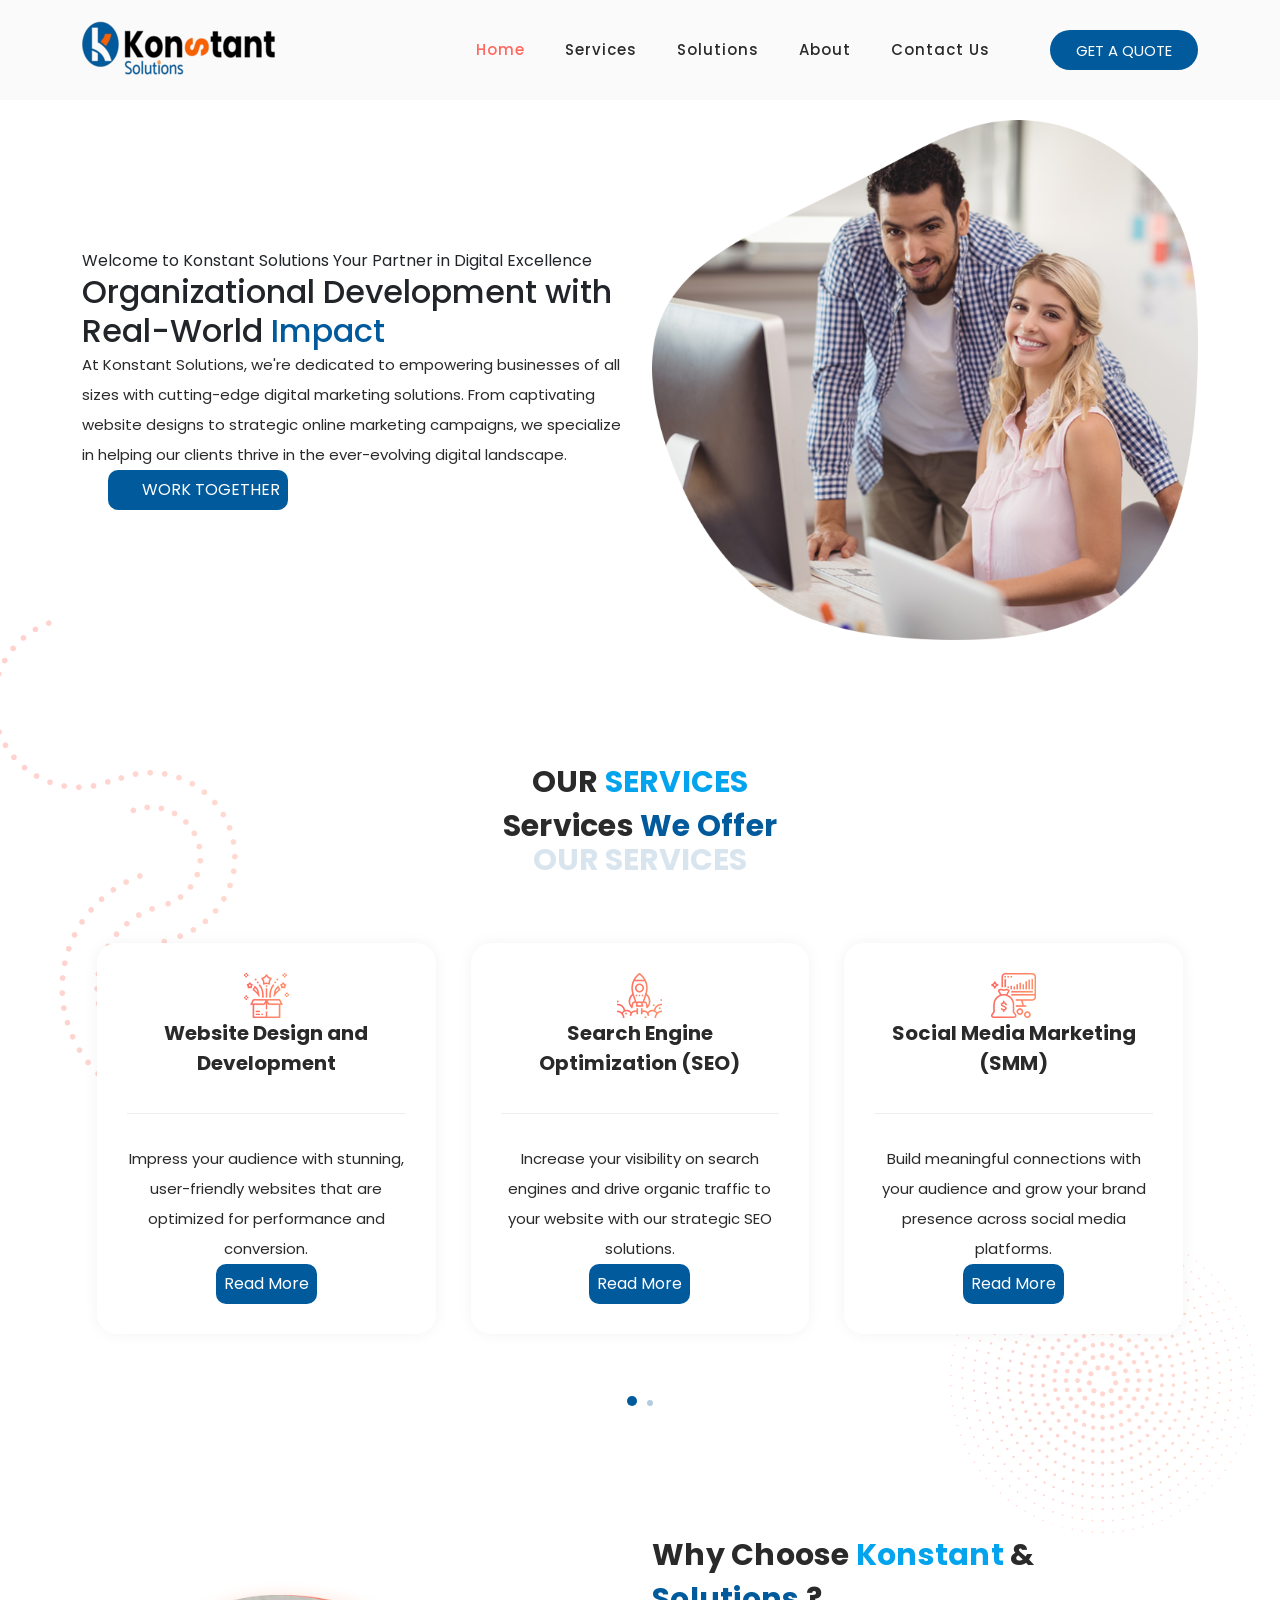
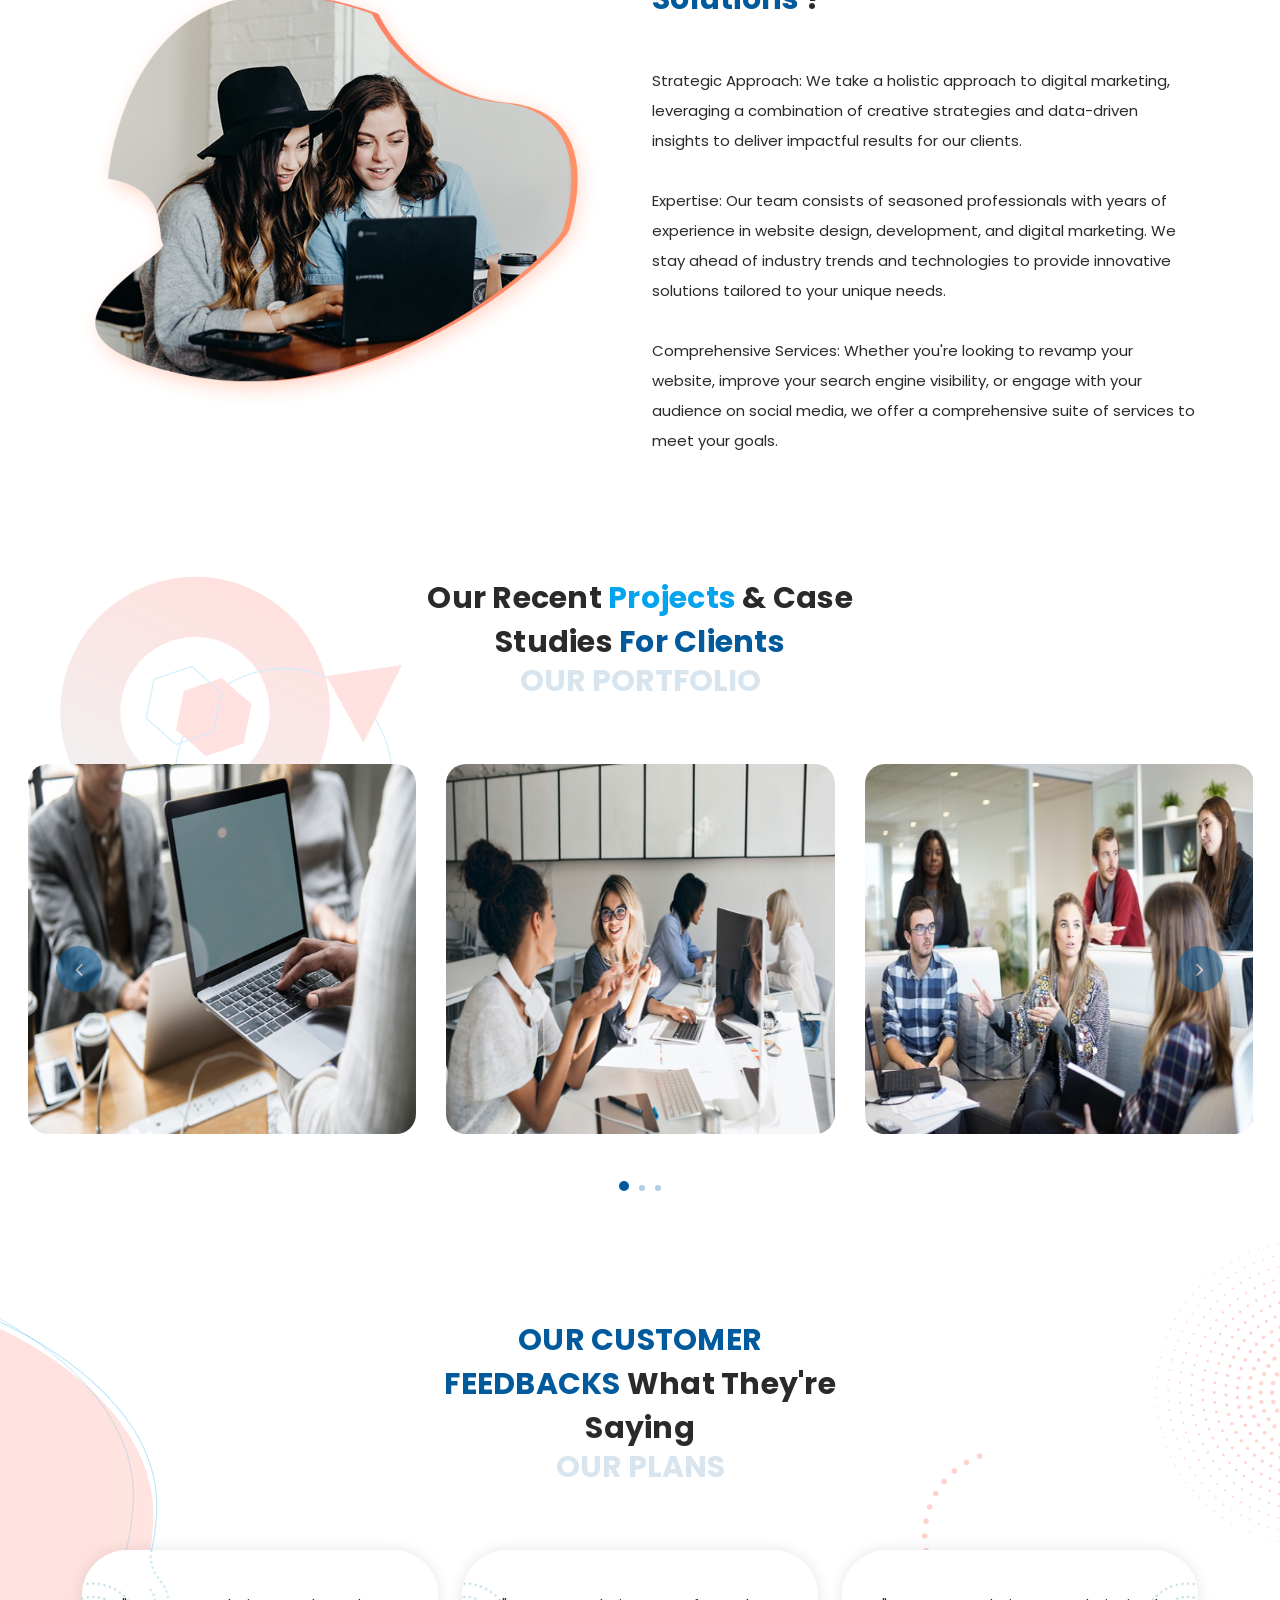
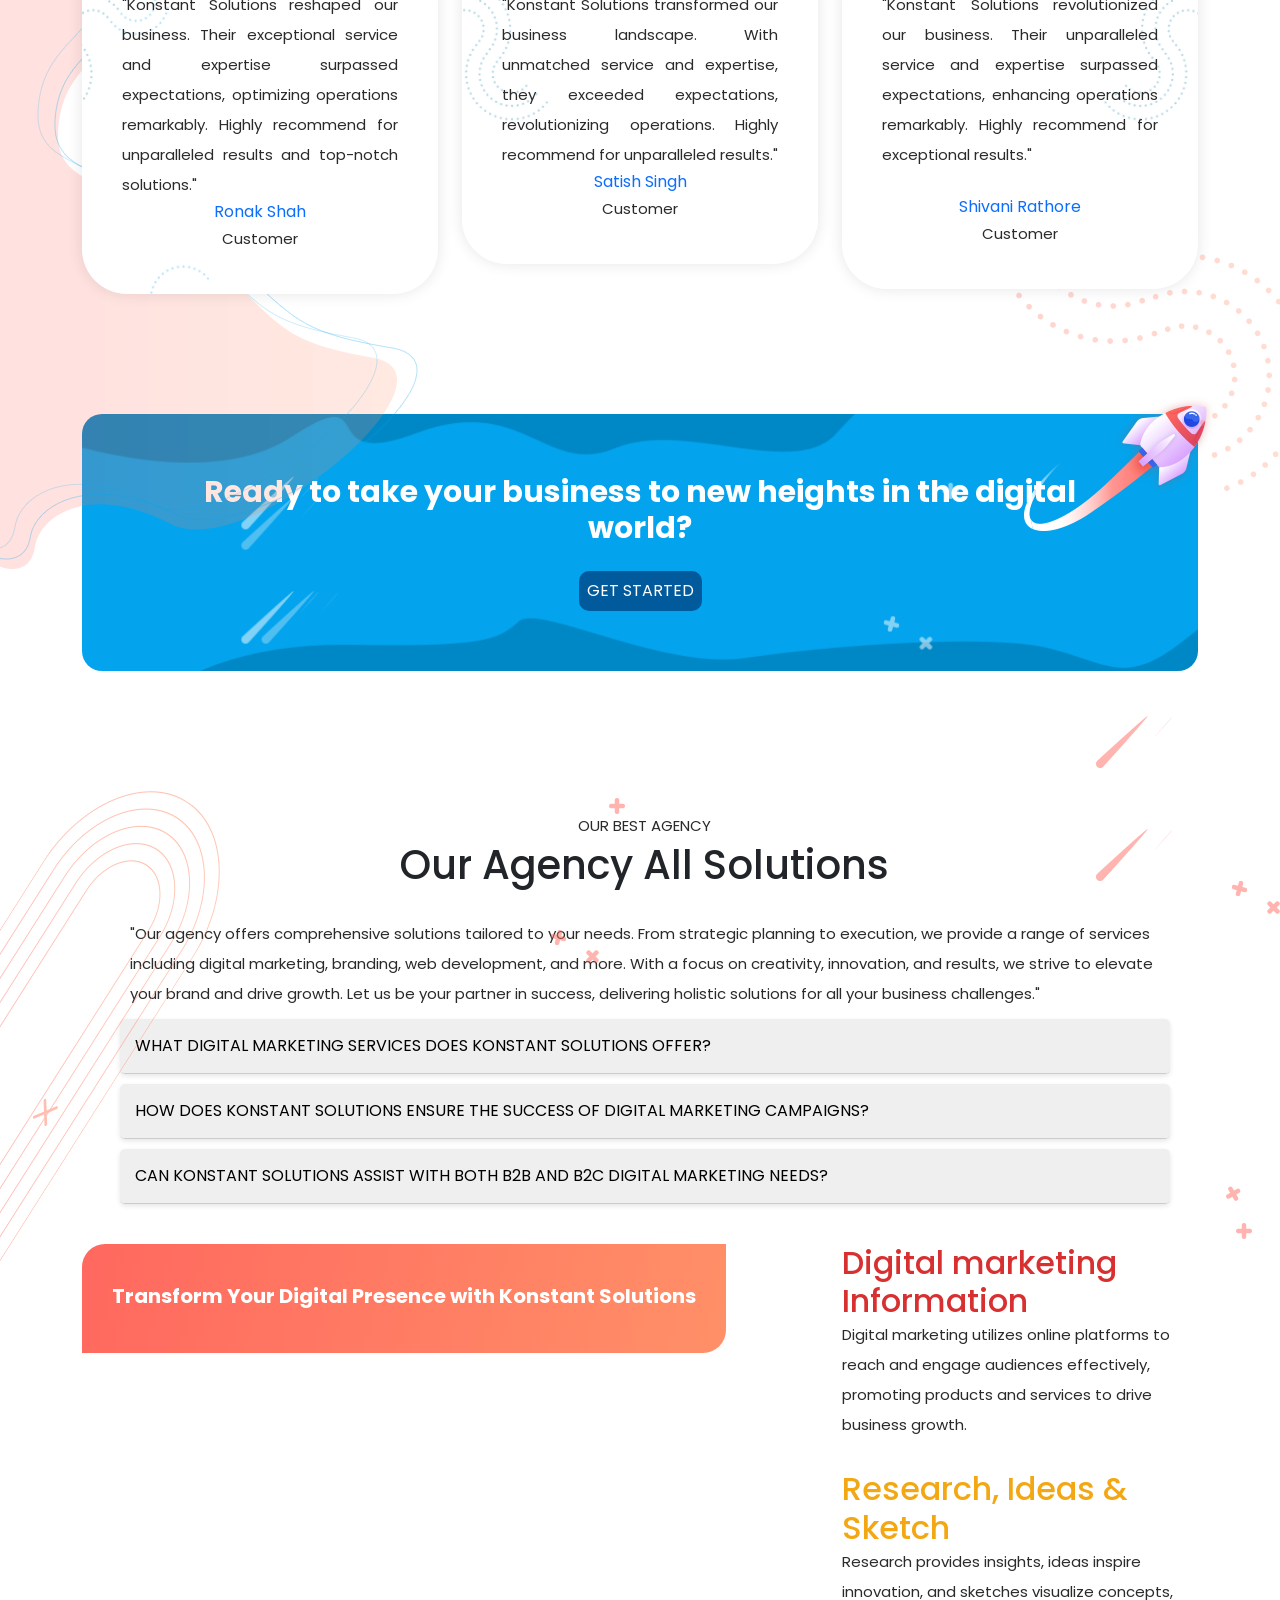
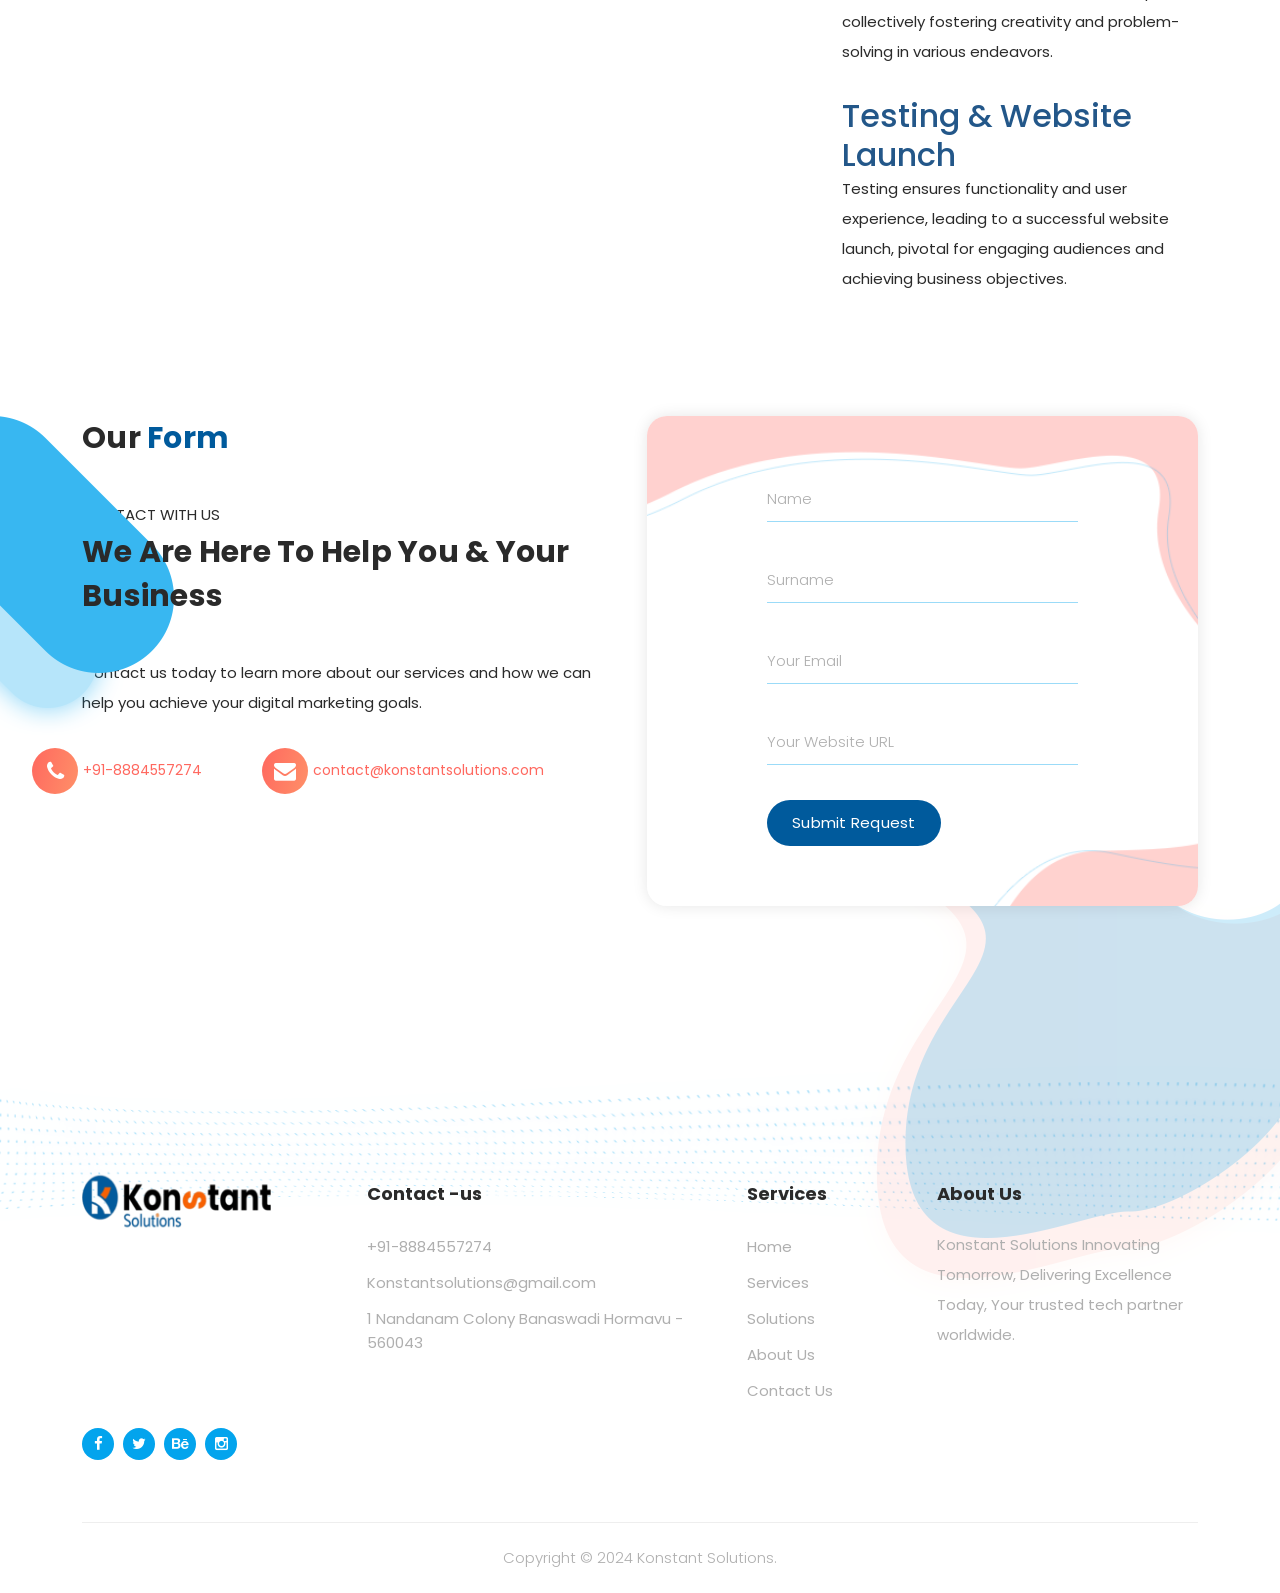
<file: index.html>
<!DOCTYPE html>
<html lang="en">


<meta http-equiv="content-type" content="text/html;charset=utf-8" />

<head>

  <meta charset="UTF-8">
  <meta name="viewport" content="width=device-width, initial-scale=1, shrink-to-fit=no">
  <meta name="author" content="">
  <link rel="preconnect" href="https://fonts.gstatic.com/">
  <link
    href="https://fonts.googleapis.com/css2?family=Poppins:wght@100;200;300;400;500;600;700;800;900&amp;display=swap"
    rel="stylesheet">

  <title>Konstant Solutions</title>
  <meta name="description"
    content="At Konstant Solutions, we empower businesses with cutting-edge digital marketing solutions. Specializing in captivating website designs and strategic online marketing campaigns, we help clients thrive in the digital landscape." />
  <meta name="keywords"
    content="Konstant Solutions, digital marketing, website designs, online marketing campaigns, business empowerment, digital landscape, marketing solutions, strategic marketing, captivating designs" />

    <link rel="icon" type="image/x-icon" href="images/main/favicon.png">
  <!-- Bootstrap core CSS -->
  <link href="vendor/bootstrap/css/bootstrap.min.css" rel="stylesheet">


  <!-- Additional CSS Files -->
  <link rel="stylesheet" href="assets/css/fontawesome.css">
  <link rel="stylesheet" href="assets/css/templatemo-onix-digital.css">
  <link rel="stylesheet" href="assets/css/animated.css">
  <link rel="stylesheet" href="assets/css/owl.css">

</head>

<body>

  <!-- ***** Preloader Start ***** -->
  <div id="js-preloader" class="js-preloader">
    <div class="preloader-inner">
      <span class="dot"></span>
      <div class="dots">
        <span></span>
        <span></span>
        <span></span>
      </div>
    </div>
  </div>
  <!-- ***** Preloader End ***** -->

  <!-- ***** Header Area Start ***** -->
  <header class="header-area header-sticky wow slideInDown" data-wow-duration="0.75s" data-wow-delay="0s">
    <div class="container">
      <div class="row">
        <div class="col-12">
          <nav class="main-nav">
            <!-- ***** Logo Start ***** -->
            <a href="index.html" class="logo">
              <img src="images/main/logo1.png">
            </a>
            <!-- ***** Logo End ***** -->
            <!-- ***** Menu Start ***** -->
            <ul class="nav">
              <li class="scroll-to-section"><a href="index.html" class="active">Home</a></li>
              <li class="scroll-to-section"><a href="servies.html">Services</a></li>
              <li class="scroll-to-section"><a href="soluction.html">Solutions</a></li>
              <li class="scroll-to-section"><a href="about.html">About</a></li>

              <li class="scroll-to-section"><a href="contact.html">Contact Us</a></li>
              <li class="scroll-to-section">
                <div class="main-red-button-hover"><a href="#main-index">  <button id="openModalBtn" class="MODEL">GET A QUOTE</button></a></div>
              </li>
            </ul>
            <a class='menu-trigger'>
              <span>Menu</span>
            </a>
            <!-- ***** Menu End ***** -->
          </nav>
        </div>
      </div>
    </div>
  </header>
  <!-- ***** Header Area End ***** -->

  <section class="banner" style="margin-top: 120px;" id="main-index">
    <!-- <button id="openModalBtn">Open Modal</button> -->

    <div id="myModal" class="modal">
        <div class="modal-content">
            <span class="close">&times;</span>
           <div class="container">
            <div class="row">
              <div class="col-lg-6"><img src="images/main/model-images.jpg" alt=""></div>
              <div class="col-lg-6">
                <form>
                  <div class="form-row">
                  <h2 style="font-weight: bold;">
                    Get in Touch with Us</h2>
                    <p style="font-weight: bold;">Have a question? Need assistance? We're here to help! Fill out the form below, and we'll get back to you shortly.</p>
                  </div>
                  <div class="form-group">
                      <!-- <label for="inputEmail">Email</label> -->
                      <input type="name" class="form-control" id="inputEmail" placeholder="Name">
                  </div>
                  <div class="form-group mt-4">
                    <!-- <label for="inputEmail">Email</label> -->
                    <input type="email" class="form-control" id="inputEmail" placeholder="Email">
                </div>
                  <div class="form-group mt-4">
                      <input type="number" class="form-control" id="inputAddress" placeholder="Whatsapp Number">
                  </div>
                  <div class="form-row">
             
                  </div>
                  <button type="submit" class="btn btn-primary mt-5">Get Updates</button>
              </form>
              </div>
            </div>
           </div>
        </div>
    </div>

    <div class="container">
      <div class="row align-items-center">
        <div class="col-md-6 order-1 order-md-0">
          <div class="content-box">
            <span class="tagline">Welcome to Konstant Solutions Your Partner in Digital Excellence</span>
            <h2>Organizational Development with Real-World <span style="color: #005a9c;">Impact</span></h2>
            <p>At Konstant Solutions, we're dedicated to empowering businesses of all sizes with cutting-edge digital
              marketing solutions. From captivating website designs to strategic online marketing campaigns, we
              specialize in helping our clients thrive in the ever-evolving digital landscape.</p>
            <a href="#" class="btn btn-default"><button class="work"><a href="about.html" style="color: white;">WORK TOGETHER</a></button>
            </a>
          </div>
        </div>
        <div class="col-md-6 order-0 order-md-1">
          <figure class="ban-img">
            <img src="images/ban-1.png" alt="">
          </figure>
        </div>
      </div>
    </div>
  </section>
  <div id="services" class="our-services section">
    <div class="services-right-dec">
      <img src="assets/images/services-right-dec.png" alt="">
    </div>
    <div class="container">
      <div class="services-left-dec">
        <img src="assets/images/services-left-dec.png" alt="">
      </div>
      <div class="row">
        <div class="col-lg-6 offset-lg-3">
          <div class="section-heading">
            <h2>OUR <em> SERVICES</em> <br> Services <span> We Offer
              </span></h2>
            <span>Our Services</span>
          </div>
        </div>
      </div>
      <div class="row">
        <div class="col-lg-12">
          <div class="owl-carousel owl-services">
            <div class="item">
              <div class="icon"><img src="assets/images/service-icon-01.png" alt=""></div>
              <h4>Website Design and Development</h4>

              <p>Impress your audience with stunning, user-friendly websites that are optimized for performance and
                conversion.</p>
              <button class="work"><a href="servies.html" style="color: white;">Read More</a></button>
            </div>
            <div class="item">
              <div class="icon"><img src="assets/images/service-icon-02.png" alt=""></div>
              <h4>Search Engine Optimization (SEO)</h4>

              <p>Increase your visibility on search engines and drive organic traffic to your website with our strategic
                SEO solutions.</p>
              <button class="work"><a href="servies.html" style="color: white;">Read More</a></button>
            </div>
            <div class="item">
              <div class="icon"><img src="assets/images/service-icon-03.png" alt=""></div>
              <h4>Social Media Marketing (SMM)</h4>

              <p>Build meaningful connections with your audience and grow your brand presence across social media
                platforms.</p>
              <button class="work"><a href="servies.html" style="color: white;">Read More</a></button>
            </div>
            <div class="item">
              <div class="icon"><img src="assets/images/service-icon-04.png" alt=""></div>
              <h4>Pay-Per-Click Advertising (PPC)</h4>

              <p>Reach your target audience with precision-targeted ads that drive traffic and conversions. <br> <span
                  class="con">conversions</span></p>
              <button class="work"><a href="servies.html" style="color: white;">Read More</a></button>
            </div>
            <div class="item">
              <div class="icon"><img src="assets/images/service-icon-01.png" alt=""></div>
              <h4>Content <br> Marketing</h4>

              <p>Engage your audience and establish your brand as an industry leader with compelling, relevant content.
                <br><span class="con">content</span>
              </p>
              <button class="work"><a href="servies.html" style="color: white;">Read More</a></button>
            </div>
          </div>
        </div>
      </div>
    </div>
  </div>

  <div id="about" class="about-us section">
    <div class="container">
      <div class="row">
        <div class="col-lg-6 align-self-center">
          <div class="left-image">
            <!-- <img src="images/main/imgs-01.png" alt="Two Girls working together"> -->
            <img src="assets/images/about-left-image.png" alt="Two Girls working together">
          </div>
        </div>
        <div class="col-lg-6">
          <div class="section-heading">
            <h2>Why Choose <em>Konstant</em> &amp; <span>Solutions</span> ?</h2>
            <p>
              Strategic Approach: We take a holistic approach to digital marketing, leveraging a combination of creative
              strategies and data-driven insights to deliver impactful results for our clients.
              <br><br>
              Expertise: Our team consists of seasoned professionals with years of experience in website design,
              development, and digital marketing. We stay ahead of industry trends and technologies to provide
              innovative solutions tailored to your unique needs.
              <br><br>
              Comprehensive Services: Whether you're looking to revamp your website, improve your search engine
              visibility, or engage with your audience on social media, we offer a comprehensive suite of services to
              meet your goals.
            </p>

          </div>
        </div>
      </div>
    </div>
  </div>

  <div id="portfolio" class="our-portfolio section">
    <div class="portfolio-left-dec">
      <img src="assets/images/portfolio-left-dec.png" alt="">
    </div>
    <div class="container">
      <div class="row">
        <div class="col-lg-6 offset-lg-3">
          <div class="section-heading">
            <h2>Our Recent <em>Projects</em> &amp; Case Studies <span>for Clients</span></h2>
            <span>Our Portfolio</span>
          </div>
        </div>
      </div>
    </div>
    <div class="container-fluid">
      <div class="row">
        <div class="col-lg-12">
          <div class="owl-carousel owl-portfolio">
         
            <div class="item">
              <div class="thumb">
                <div>
                <img src="images/main/ind11.jpg" alt="">
                </div>
                <div class="hover-effect">
                  <div class="inner-content">
                    <a rel="sponsored" href="https://templatemo.com/tm-562-space-dynamic" target="_parent">
                      <h4>Search Engine Optimisation</h4>
                    </a>
                    <span>Seo Agency</span>
                  </div>
                </div>
              </div>
            </div>
            <div class="item">
              <div class="thumb">
                <div >
                <img src="images/main/ind22.jpg" alt="">
                </div>
                <div class="hover-effect">
                  <div class="inner-content">
                    <a href="#">
                      <h4>Web Design & Development</h4>
                    </a>
                    <span>Design/Development </span>
                  </div>
                </div>
              </div>
            </div>
            <div class="item">
              <div class="thumb">
                <div>
                <img src="images/main/ind33.jpg" alt="">
                </div>
                <div class="hover-effect">
                  <div class="inner-content">
                    <a href="#">
                      <h4>Digital Marketing </h4>
                    </a>
                    <span>Online Marketing</span>
                  </div>
                </div>
              </div>
            </div>
            <div class="item">
              <div class="thumb">
              <div>
                <img src="images/main/ind44.jpg" alt="">
              </div>
                <div class="hover-effect">
                  <div class="inner-content">
                    <a href="#">
                      <h4>
                        Social Media
                       Advertising</h4>
                    </a>
                    <span> Marketing</span>
                  </div>
                </div>
              </div>
            </div>
            <div class="item">
              <div class="thumb">
                <div>
                <img src="images/main/ind11.jpg" alt="">
                </div>
                <div class="hover-effect">
                  <div class="inner-content">
                    <a rel="sponsored" href="https://templatemo.com/tm-562-space-dynamic" target="_parent">
                      <h4>Search Engine Optimisation</h4>
                    </a>
                    <span>Seo Agency</span>
                  </div>
                </div>
              </div>
            </div>
            <div class="item">
              <div class="thumb">
                <div>
                <img src="images/main/ind22.jpg" alt="">
                </div>
                <div class="hover-effect">
                  <div class="inner-content">
                    <a href="#">
                      <h4>Web Design & Development</h4>
                    </a>
                    <span>Design/Development </span>
                  </div>
                </div>
              </div>
            </div>
            <div class="item">
              <div class="thumb">
                <div>
                <img src="images/main/ind33.jpg" alt="">
                </div>
                <div class="hover-effect">
                  <div class="inner-content">
                    <a href="#">
                      <h4>Digital Marketing </h4>
                    </a>
                    <span>Online Marketing</span>
                  </div>
                </div>
              </div>
            </div>
            <div class="item">
              <div class="thumb">
              <div>
                <img src="images/main/ind44.jpg" alt="">
              </div>
                <div class="hover-effect">
                  <div class="inner-content">
                    <a href="#">
                      <h4>
                        Social Media
                       Advertising</h4>
                    </a>
                    <span> Marketing</span>
                  </div>
                </div>
              </div>
            </div>
          </div>
        </div>
      </div>
    </div>
  </div>

  <div id="pricing" class="pricing-tables">
    <div class="tables-left-dec">
      <img src="assets/images/tables-left-dec.png" alt="">
    </div>
    <div class="tables-right-dec">
      <img src="assets/images/tables-right-dec.png" alt="">
    </div>
    <div class="container">
      <div class="row">
        <div class="col-lg-6 offset-lg-3">
          <div class="section-heading">
            <h2><span>OUR CUSTOMER FEEDBACKS </span> What They're Saying </h2>
            <span>Our Plans</span>
          </div>
        </div>
      </div>
      <div class="row">
        <div class="col-lg-4">
          <div class="item first-item">

            <p class="tesi">
              "Konstant Solutions reshaped our business. Their exceptional service and expertise surpassed expectations,
              optimizing operations remarkably. Highly recommend for unparalleled results and top-notch solutions."
            </p>
            <div class="">
              <a href="#">Ronak Shah</a>
              <p>Customer</p>
            </div>
          </div>
        </div>
        <div class="col-lg-4">
          <div class="item second-item">
            <p class="tesi">"Konstant Solutions transformed our business landscape. With unmatched service and
              expertise, they exceeded expectations, revolutionizing operations. Highly recommend for unparalleled
              results."</p>

            <div class="">
              <a href="#">Satish Singh</a>
              <p>Customer</p>
            </div>
          </div>
        </div>
        <div class="col-lg-4">
          <div class="item third-item">
            <p class="tesi">"Konstant Solutions revolutionized our business. Their unparalleled service and expertise
              surpassed expectations, enhancing operations remarkably. Highly recommend for exceptional results."
              <br><span class="con">results</span>
            </p>

            <div class="">
              <a href="#">Shivani Rathore</a>
              <p>Customer</p>
            </div>
          </div>
        </div>
      </div>
    </div>
  </div>

  <div id="subscribe" class="subscribe">
    <div class="container">
      <div class="row">
        <div class="col-lg-12">
          <div class="inner-content">
            <div class="row">
              <div class="col-lg-10 offset-lg-1">
                <h2>Ready to take your business to new heights in the digital world?</h2>

                <div style="text-align: center; justify-content: center; align-items: center;">
                  <button type="submit" id="form-submit" class="main-button work"><a href="servies.html" style="color: white;">GET STARTED</a>
                  </button>

                </div>
              </div>
            </div>
          </div>
        </div>
      </div>
    </div>
  </div>

  <div id="video" class="our-videos section">
    <div class="faq-container">
      <p style="text-align: center;">OUR BEST AGENCY
      </p>
      <h1>Our Agency All Solutions</h1>
      <p style="padding: 10px;">"Our agency offers comprehensive solutions tailored to your needs. From strategic planning to execution, we provide a range of services including digital marketing, branding, web development, and more. With a focus on creativity, innovation, and results, we strive to elevate your brand and drive growth. Let us be your partner in success, delivering holistic solutions for all your business challenges."

      </p>
      <div class="faq-item">
          <button class="faq-question">WHAT DIGITAL MARKETING SERVICES DOES KONSTANT SOLUTIONS OFFER?</button>
          <div class="faq-answer">
              <p>
                Konstant Solutions provides a comprehensive range of digital marketing services tailored to meet the diverse needs of businesses. These services include search engine optimization (SEO), social media marketing (SMM), pay-per-click advertising (PPC), content marketing, email marketing, conversion rate optimization (CRO), and more. Our team employs cutting-edge strategies and industry best practices to help businesses enhance their online presence, attract targeted traffic, and achieve their marketing objectives effectively.
              </p>
          </div>
      </div>
      <div class="faq-item">
          <button class="faq-question">HOW DOES KONSTANT SOLUTIONS ENSURE THE SUCCESS OF DIGITAL MARKETING CAMPAIGNS?</button>
          <div class="faq-answer">
              <p>
                At Konstant Solutions, we prioritize the success of our clients' digital marketing campaigns. We begin by conducting a thorough analysis of their business goals, target audience, and competitive landscape. Our team then develops customized strategies tailored to their specific needs and objectives. We continuously monitor and analyze campaign performance metrics to make data-driven optimizations and ensure maximum ROI.
              </p>
          </div>
      </div>
      <div class="faq-item">
        <button class="faq-question">CAN KONSTANT SOLUTIONS ASSIST WITH BOTH B2B AND B2C DIGITAL MARKETING NEEDS?
        </button>
        <div class="faq-answer">
            <p>
              Yes, Konstant Solutions offers digital marketing services for both B2B (business-to-business) and B2C (business-to-consumer) companies. Our experienced team understands the unique challenges and requirements of each market segment and tailors strategies accordingly. Whether you're looking to generate leads, increase brand awareness, drive website traffic, or boost sales, we have the expertise to help you achieve your goals. By leveraging a mix of channels and tactics, we ensure that our clients effectively reach and engage with their target audiences, regardless of their business model or industry.
            </p>
        </div>
    </div>
      <!-- Add more FAQ items as needed -->
  </div>
    <div class="videos-left-dec" style="margin-top: 40px;">
      <img src="assets/images/videos-left-dec.png" alt="">
    </div>
    <div class="videos-right-dec">
      <img src="assets/images/videos-right-dec.png" alt="">
    </div>
    <div class="container">
      <div class="row">
        <div class="col-lg-12">
          <div class="naccs">
            <div class="grid">
              <div class="row">
                <div class="col-lg-8">
                  <ul class="nacc">
                    <li class="active">
                      <div>
                        <div class="thumb">

                          <iframe width="100%" height="auto" src="blob:https://player.vimeo.com/cfcefe5d-4f97-42ba-bebd-13d998f085b6"
                            title="YouTube video player" frameborder="0"
                            allow="accelerometer; autoplay; clipboard-write; encrypted-media; gyroscope; picture-in-picture"
                            allowfullscreen></iframe>
                          <div class="overlay-effect">
                            <a href="#">
                              <h4>Transform Your Digital Presence with Konstant Solutions
                              </h4>
                            </a>
                          </div>
                        </div>
                      </div>
                    </li>
                    <li>
                      <div>
                        <div class="thumb">
                          <iframe width="100%" height="auto" src="https://www.youtube.com/embed/RdJBSFpcO4M"
                            title="YouTube video player" frameborder="0"
                            allow="accelerometer; autoplay; clipboard-write; encrypted-media; gyroscope; picture-in-picture"
                            allowfullscreen></iframe>
                          <div class="overlay-effect">
                            <a href="#">
                              <h4>Second Project</h4>
                            </a>
                            <span>Advertising &amp; Marketing</span>
                          </div>
                        </div>
                      </div>
                    </li>
                    <li>
                      <div>
                        <div class="thumb">
                          <iframe width="100%" height="auto" src="https://www.youtube.com/embed/ZlfAjbQiL78"
                            title="YouTube video player" frameborder="0"
                            allow="accelerometer; autoplay; clipboard-write; encrypted-media; gyroscope; picture-in-picture"
                            allowfullscreen></iframe>
                          <div class="overlay-effect">
                            <a href="#">
                              <h4>Project Three</h4>
                            </a>
                            <span>Digital &amp; Marketing</span>
                          </div>
                        </div>
                      </div>
                    </li>
                    <li>
                      <div>
                        <div class="thumb">
                          <iframe width="100%" height="auto" src="https://www.youtube.com/embed/mx1WseE7-0Y"
                            title="YouTube video player" frameborder="0"
                            allow="accelerometer; autoplay; clipboard-write; encrypted-media; gyroscope; picture-in-picture"
                            allowfullscreen></iframe>
                          <div class="overlay-effect">
                            <a href="#">
                              <h4>Fourth Project</h4>
                            </a>
                            <span>SEO &amp; Advertising</span>
                          </div>
                        </div>
                      </div>
                    </li>
                  </ul>
                </div>
                <div class="col-lg-4">
                  <div class="menu">
                    <div class="active">
                      <div class="thumb">
                        <h2 class="red">
                          Digital marketing Information</h2>
                        <p>Digital marketing utilizes online platforms to reach and engage audiences effectively,
                          promoting products and services to drive business growth.</p>

                      </div>
                    </div>
                    <div>
                      <div class="thumb">
                        <h2 class="yellow">Research, Ideas & Sketch</h2>
                        <p>Research provides insights, ideas inspire innovation, and sketches visualize concepts,
                          collectively fostering creativity and problem-solving in various endeavors.

                        </p>

                      </div>
                    </div>
                    <div>
                      <div class="thumb">

                        <h2 class="blue">Testing & Website Launch</h2>
                        <p>Testing ensures functionality and user experience, leading to a successful website launch,
                          pivotal for engaging audiences and achieving business objectives.</p>
                      </div>
                    </div>
                    <div>

                    </div>
                  </div>
                </div>
              </div>
            </div>
          </div>
        </div>
      </div>
    </div>
  </div>

  <div id="contact" class="contact-us section">
    <div class="container">
        <div class="row">
            <div class="col-lg-7">
                <div class="section-heading">
                    <h2>Our <span>Form</span></h2>
                    <div id="map">
                      <p>CONTACT WITH US</p>
                      <h2 >We are Here to Help You & Your Business</h2>
                      <p style="width: 80%; z-index: -1;">Contact us today to learn more about our services and how we can help you achieve your digital marketing goals.</p>
                    </div>
                    <div class="info">
                        <span><i class="fa fa-phone"></i> <a href="#" class="cont">+91-8884557274</a></span>
                        <span><i class="fa fa-envelope"></i> <a href="#" class="cont">contact@konstantsolutions.com</a></span>
                    </div>
                </div>
            </div>
            <div class="col-lg-5 align-self-center">
                <form id="contact" action="#" method="get">
                    <div class="row">
                        <div class="col-lg-12">
                            <fieldset>
                                <input type="name" name="name" id="name" placeholder="Name" autocomplete="on" required="">
                            </fieldset>
                        </div>
                        <div class="col-lg-12">
                            <fieldset>
                                <input type="surname" name="surname" id="surname" placeholder="Surname" autocomplete="on" required="">
                            </fieldset>
                        </div>
                        <div class="col-lg-12">
                            <fieldset>
                                <input type="text" name="email" id="email" pattern="[^ @]*@[^ @]*" placeholder="Your Email" required="">
                            </fieldset>
                        </div>
                        <div class="col-lg-12">
                            <fieldset>
                                <input type="text" name="website" id="website" placeholder="Your Website URL" required="">
                            </fieldset>
                        </div>
                        <div class="col-lg-12">
                            <fieldset>
                                <button type="submit" id="form-submit" class="main-button">Submit
                                    Request</button>
                            </fieldset>
                        </div>
                    </div>
                </form>
            </div>
        </div>
    </div>
    <div class="contact-dec">
        <img src="assets/images/contact-dec.png" alt="">
    </div>
    <div class="contact-left-dec">
        <img src="assets/images/contact-left-dec.png" alt="">
    </div>
</div>
  <div class="footer-dec">
    <img src="assets/images/footer-dec.png" alt="">
  </div>

  <footer>
    <div class="container">
      <div class="row">
        <div class="col-lg-3">
          <div class="about footer-item">
            <div class="logo">
              <a href="index.html" class="i"><img src="images/main/logo1.png" alt="Onix Digital TemplateMo"></a>
            </div>
            <iframe width="80%" height="auto" src="https://www.google.com/maps/embed?pb=!1m18!1m12!1m3!1d3887.2141521405856!2d77.6550794188781!3d13.022030335725056!2m3!1f0!2f0!3f0!3m2!1i1024!2i768!4f13.1!3m3!1m2!1s0x3bae10d15988375f%3A0x8b7e35c43d6381c8!2sNandanam%20Colony%2C%20Munireddy%20Layout%2C%20Horamavu%2C%20Bengaluru%2C%20Karnataka%20560043!5e0!3m2!1sen!2sin!4v1721909780596!5m2!1sen!2sin"
            title="YouTube video player" frameborder="0"
            allow="accelerometer; autoplay; clipboard-write; encrypted-media; gyroscope; picture-in-picture"
            allowfullscreen></iframe>
            <ul>
              <li><a href="#"><i class="fa fa-facebook"></i></a></li>
              <li><a href="#"><i class="fa fa-twitter"></i></a></li>
              <li><a href="#"><i class="fa fa-behance"></i></a></li>
              <li><a href="#"><i class="fa fa-instagram"></i></a></li>
            </ul>
          </div>
        </div>
        <div class="col-lg-4">
          <div class="services footer-item">
            <h4>Contact -us</h4>
            <ul>
              <li> <a href="#">+91-8884557274</a></li>
              <li><a href="#">Konstantsolutions@gmail.com</a></li>
              <li> <a href="#">1 Nandanam Colony  Banaswadi  Hormavu - 560043</a></li>
              <!-- <li></li>
              <li></li> -->
            </ul>
           
            
           
            <!-- <ul>
              <li><a href="index.html">Home</a></li>
              <li><a href="servies.html">Services</a></li>
              <li><a href="soluction.html">Solutions</a></li>
              <li><a href="about.html">About Us</a></li>
              <li><a href="contact.html">Contact Us</a></li>
            </ul> -->
          </div>
        </div>
        <div class="col-lg-2">
          <div class="services footer-item">
            <h4>Services</h4>
            <ul>
              <li><a href="index.html">Home</a></li>
              <li><a href="servies.html">Services</a></li>
              <li><a href="soluction.html">Solutions</a></li>
              <li><a href="about.html">About Us</a></li>
              <li><a href="contact.html">Contact Us</a></li>
            </ul>
          </div>
        </div>

        <div class="col-lg-3">
          
          <div class="subscribe-newsletters footer-item">
            <h4>About Us</h4>
            <p>Konstant Solutions Innovating Tomorrow, Delivering Excellence Today, Your trusted tech partner worldwide.</p>
            <!-- <h4>Subscribe Newsletters</h4>
            <p>Get our latest news and ideas to your inbox</p>
            <form action="#" method="get">
              <input type="text" name="email" id="email" pattern="[^ @]*@[^ @]*" placeholder="Your Email" required="">
              <button type="submit" id="form-submit" class="main-button "><i class="fa fa-paper-plane-o"></i></button>
            </form> -->
          </div>
        </div>
        <div class="col-lg-12">
          <div class="copyright">
            <p>Copyright © 2024 Konstant Solutions.

            </p>
          </div>
        </div>

      </div>
    </div>
  </footer>


  <!-- Scripts -->
  <script src="vendor/jquery/jquery.min.js"></script>
  <script src="vendor/bootstrap/js/bootstrap.bundle.min.js"></script>
  <script src="assets/js/owl-carousel.js"></script>
  <script src="assets/js/animation.js"></script>
  <script src="assets/js/imagesloaded.js"></script>
  <script src="assets/js/custom.js"></script>

  <script>
    // Acc
    $(document).on("click", ".naccs .menu div", function () {
      var numberIndex = $(this).index();

      if (!$(this).is("active")) {
        $(".naccs .menu div").removeClass("active");
        $(".naccs ul li").removeClass("active");

        $(this).addClass("active");
        $(".naccs ul").find("li:eq(" + numberIndex + ")").addClass("active");

        var listItemHeight = $(".naccs ul")
          .find("li:eq(" + numberIndex + ")")
          .innerHeight();
        $(".naccs ul").height(listItemHeight + "px");
      }
    });
  </script>
<!-- model -->
    <script>
      document.addEventListener('DOMContentLoaded', function () {
  const questions = document.querySelectorAll('.faq-question');

  questions.forEach(question => {
      question.addEventListener('click', function () {
          // Toggle the visibility of the answer
          const answer = this.nextElementSibling;
          if (answer.style.display === 'block') {
              answer.style.display = 'none';
          } else {
              answer.style.display = 'block';
          }

          // Optionally, close other answers when one is clicked
          questions.forEach(q => {
              if (q !== this && q.nextElementSibling.style.display === 'block') {
                  q.nextElementSibling.style.display = 'none';
              }
          });
      });
  });
});

  </script>
  <!-- model scripts -->
    <script>
        // Get the modal
var modal = document.getElementById("myModal");

// Get the button that opens the modal
var btn = document.getElementById("openModalBtn");

// Get the <span> element that closes the modal
var span = document.getElementsByClassName("close")[0];

// When the user clicks the button, open the modal 
btn.onclick = function() {
    modal.style.display = "block";
}

// When the user clicks on <span> (x), close the modal
span.onclick = function() {
    modal.style.display = "none";
}

// When the user clicks anywhere outside of the modal, close it
window.onclick = function(event) {
    if (event.target == modal) {
        modal.style.display = "none";
    }
}

    </script>
</body>

</html>
</file>
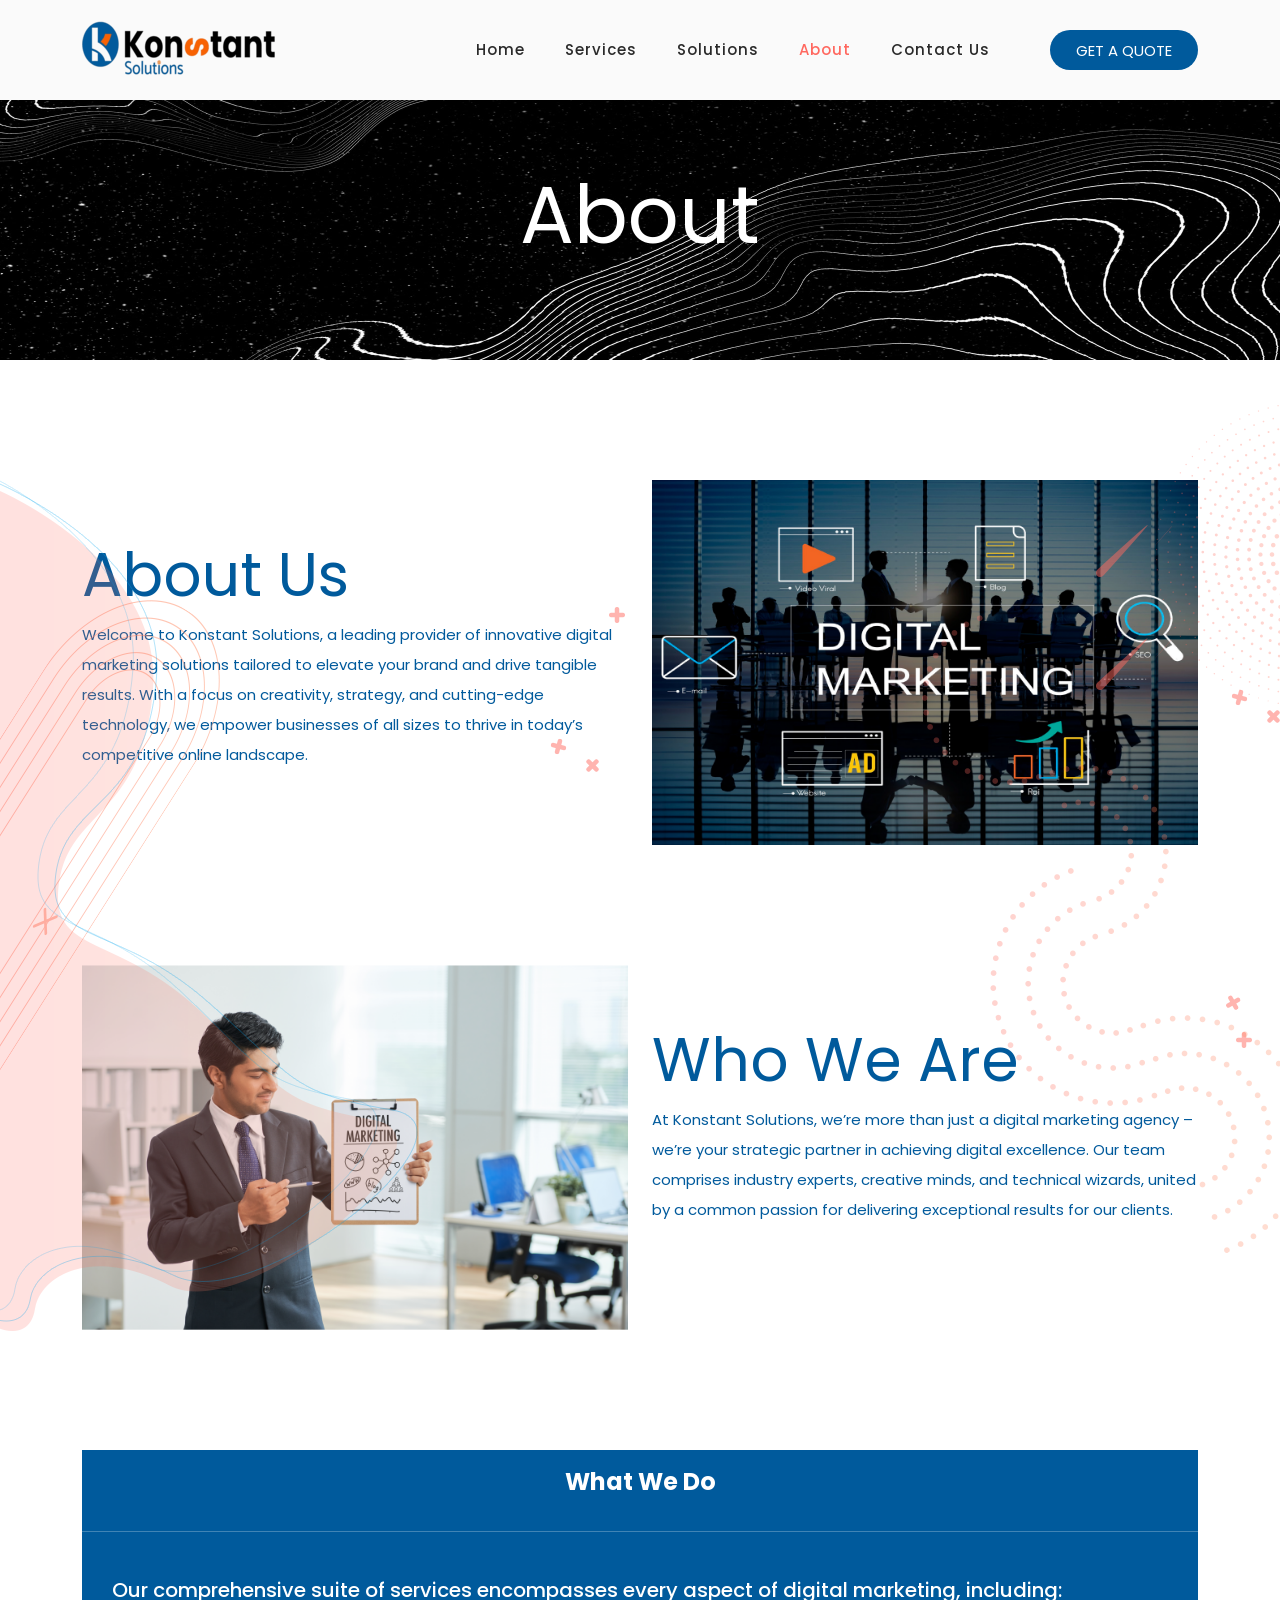
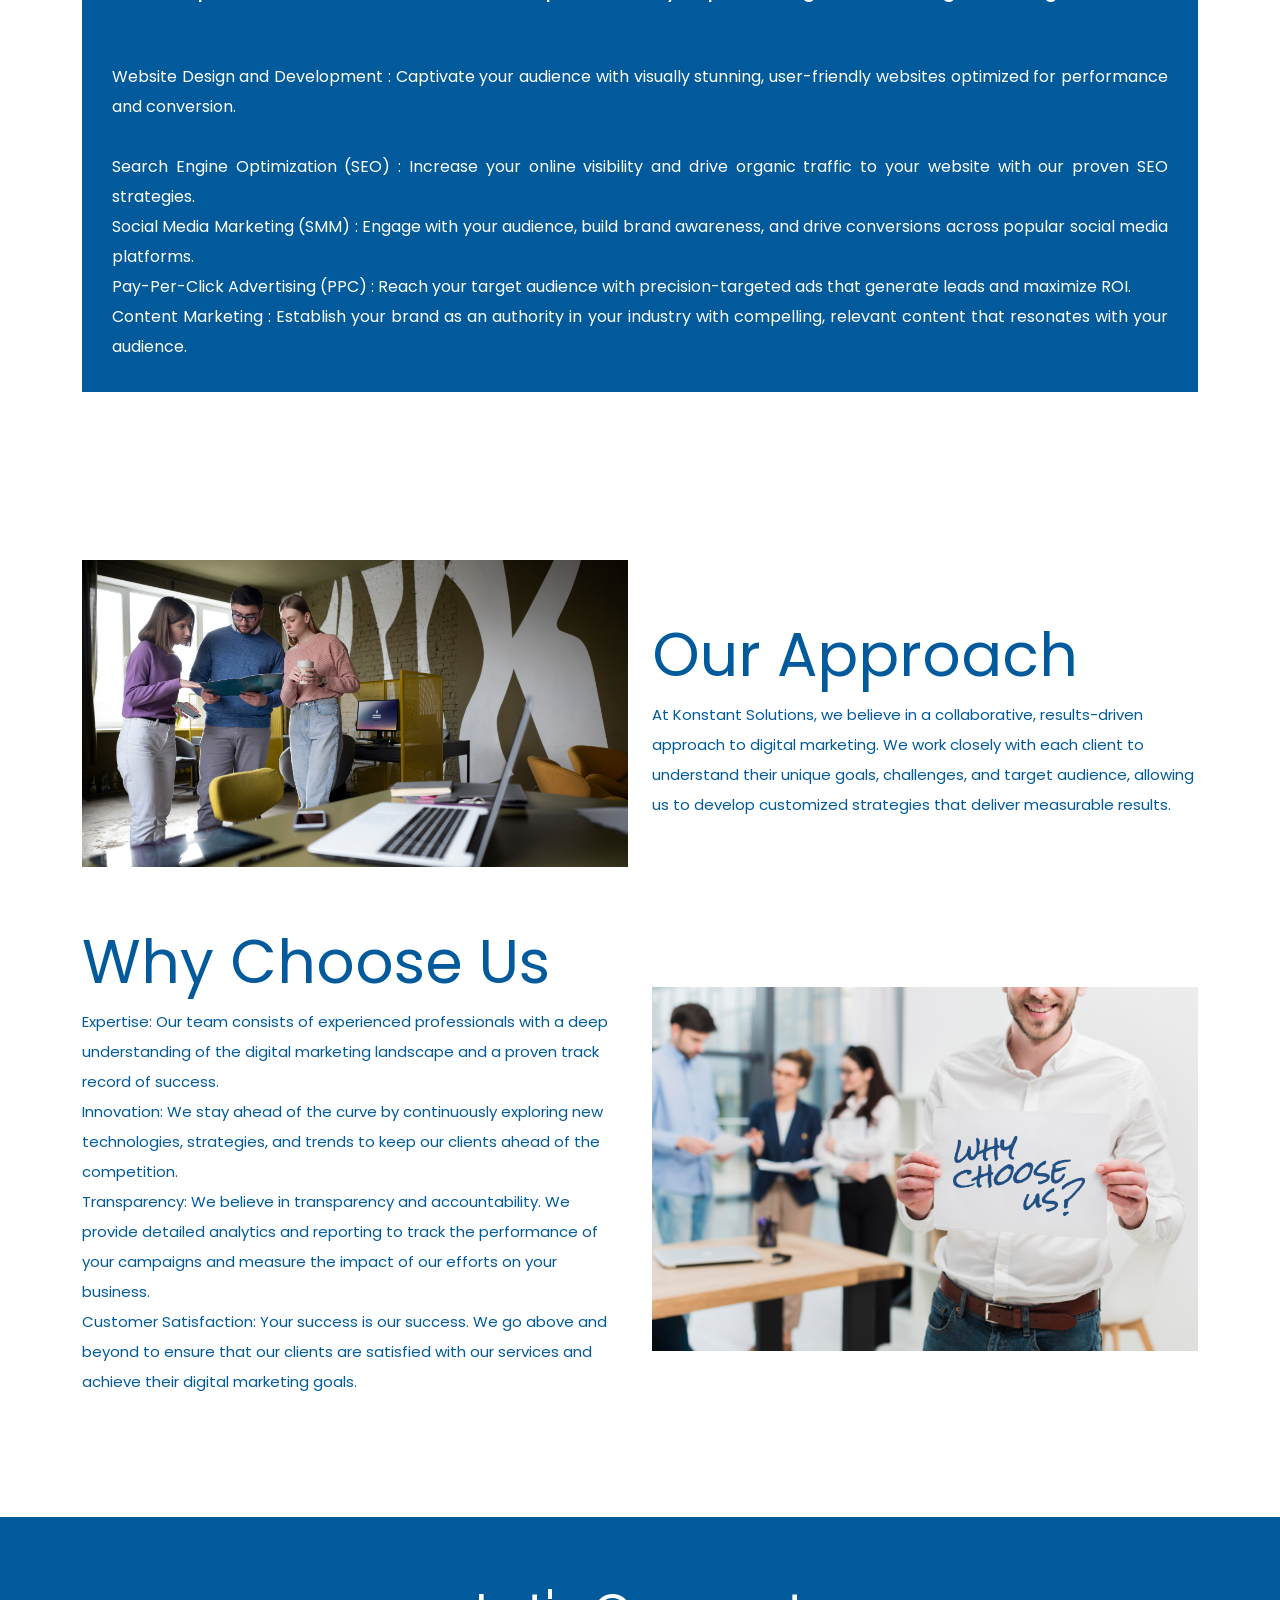
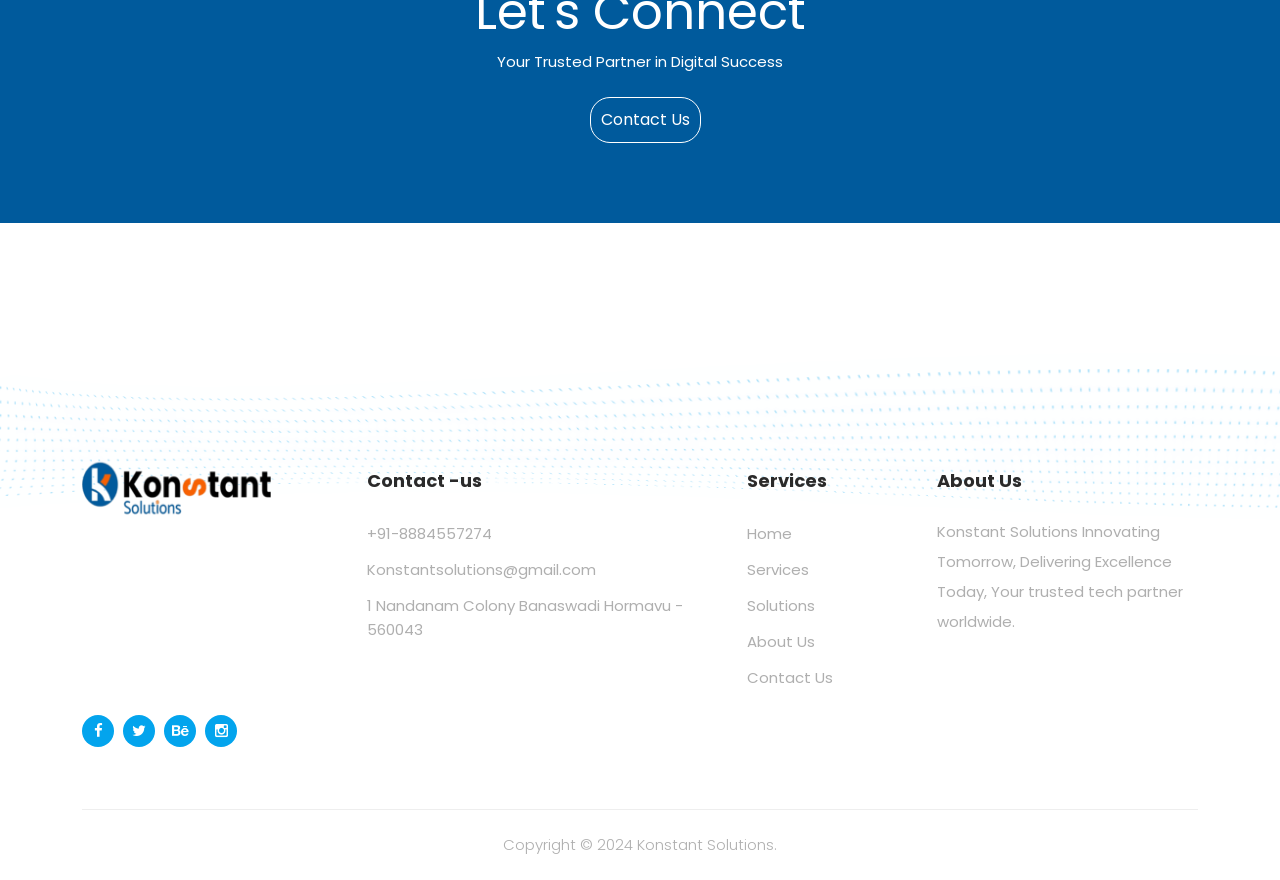
<file: about.html>
<!DOCTYPE html>
<html lang="en">
<meta http-equiv="content-type" content="text/html;charset=utf-8" />

<head>

    <meta charset="UTF-8">
    <meta name="viewport" content="width=device-width, initial-scale=1, shrink-to-fit=no">
    <meta name="author" content="">
    <link rel="preconnect" href="https://fonts.gstatic.com/">
    <link
        href="https://fonts.googleapis.com/css2?family=Poppins:wght@100;200;300;400;500;600;700;800;900&amp;display=swap"
        rel="stylesheet">

    <title>Konstant Solutions</title>
    <meta name="description"
        content="Welcome to Konstant Solutions, a leading provider of innovative digital marketing solutions. We elevate your brand and drive tangible results with creativity, strategy, and cutting-edge technology, empowering businesses to thrive in today’s competitive online landscape." />
    <meta name="keywords"
        content="Konstant Solutions, digital marketing solutions, brand elevation, tangible results, creativity, strategy, cutting-edge technology, business empowerment, competitive online landscape" />
        <link rel="icon" type="image/x-icon" href="images/main/favicon.png">
    <!-- Bootstrap core CSS -->
    <link href="vendor/bootstrap/css/bootstrap.min.css" rel="stylesheet">


    <!-- Additional CSS Files -->
    <link rel="stylesheet" href="assets/css/fontawesome.css">
    <link rel="stylesheet" href="assets/css/templatemo-onix-digital.css">
    <link rel="stylesheet" href="assets/css/animated.css">
    <link rel="stylesheet" href="assets/css/owl.css">

</head>

<body>

    <!-- ***** Preloader Start ***** -->
    <div id="js-preloader" class="js-preloader">
        <div class="preloader-inner">
            <span class="dot"></span>
            <div class="dots">
                <span></span>
                <span></span>
                <span></span>
            </div>
        </div>
    </div>
    <!-- ***** Preloader End ***** -->

    <!-- ***** Header Area Start ***** -->
    <header class="header-area header-sticky wow slideInDown" data-wow-duration="0.75s" data-wow-delay="0s">
        <div class="container">
            <div class="row">
                <div class="col-12">
                    <nav class="main-nav">
                        <!-- ***** Logo Start ***** -->
                        <a href="index-2.zip" class="logo">
                            <img src="images/main/logo1.png">
                        </a>
                        <!-- ***** Logo End ***** -->
                        <!-- ***** Menu Start ***** -->
                        <ul class="nav">
                            <li class="scroll-to-section"><a href="index.html">Home</a></li>
                            <li class="scroll-to-section"><a href="servies.html">Services</a></li>
                            <li class="scroll-to-section"><a href="soluction.html">Solutions</a></li>
                            <li class="scroll-to-section"><a href="about.html" class="active">About</a></li>

                            <li class="scroll-to-section"><a href="contact.html">Contact Us</a></li>
                            <li class="scroll-to-section">
                                <!-- <div class="main-red-button-hover"><a href="#contact">GET A QUOTE</a></div> -->
                                <div class="main-red-button-hover"><a href="#video">  <button id="openModalBtn" class="MODEL">GET A QUOTE</button></a></div>
                            </li>
                        </ul>
                        <a class='menu-trigger'>
                            <span>Menu</span>
                        </a>
                        <!-- ***** Menu End ***** -->
                    </nav>
                </div>
            </div>
        </div>
    </header>
    <!-- ***** Header Area End ***** -->

    <div class="row align-items-center serv">
        
        <img src="assets/images/servies1.jpg" alt="">
        <div class="serv">
            <p class="services1">About</p>
        </div>
    </div>

    <div id="pricing" class="pricing-tables">
        <div class="tables-left-dec">
            <img src="assets/images/tables-left-dec.png" alt="">
        </div>
        <div class="tables-right-dec">
            <img src="assets/images/tables-right-dec.png" alt="">
        </div>

        <div id="video" class="our-videos section main-solutions">
            <div id="myModal" class="modal">
                <div class="modal-content">
                    <span class="close">&times;</span>
                   <div class="container">
                    <div class="row">
                      <div class="col-lg-6"><img src="images/main/model-images.jpg" alt=""></div>
                      <div class="col-lg-6">
                        <form>
                          <div class="form-row">
                          <h2 style="font-weight: bold;">
                            Get in Touch with Us</h2>
                            <p style="font-weight: bold;">Have a question? Need assistance? We're here to help! Fill out the form below, and we'll get back to you shortly.</p>
                          </div>
                          <div class="form-group">
                              <!-- <label for="inputEmail">Email</label> -->
                              <input type="name" class="form-control" id="inputEmail" placeholder="Name">
                          </div>
                          <div class="form-group mt-4">
                            <!-- <label for="inputEmail">Email</label> -->
                            <input type="email" class="form-control" id="inputEmail" placeholder="Email">
                        </div>
                          <div class="form-group mt-4">
                              <input type="number" class="form-control" id="inputAddress" placeholder="Whatsapp Number">
                          </div>
                          <div class="form-row">
                     
                          </div>
                          <button type="submit" class="btn btn-primary mt-5">Get Updates</button>
                      </form>
                      </div>
                    </div>
                   </div>
                </div>
            </div>
            <div class="videos-left-dec">
                <img src="assets/images/videos-left-dec.png" alt="">
            </div>
            <div class="videos-right-dec">
                <img src="assets/images/videos-right-dec.png" alt="">
            </div>

            <div class="container">
                <div class="row">


                    <div class="col-md-6 text-container main-about-us ">
                        <p class="about1" style="margin-top: 80px;">About Us​</p>

                        <p>Welcome to Konstant Solutions, a leading provider of innovative digital marketing solutions
                            tailored to elevate your brand and drive tangible results. With a focus on creativity,
                            strategy, and cutting-edge technology, we empower businesses of all sizes to thrive in
                            today’s competitive online landscape.</p>

                    </div>
                    <div class="col-md-6 image-container">
                        <img src="images/main/about-img1.png" alt="Your Image" class="img-fluid">
                    </div>
                </div>
            </div>

            <div class="container" style="margin-top: 120px;">
                <div class="row">

                    <div class="col-md-6 image-container">
                        <img src="images/main/about-img2.png" alt="Your Image" class="img-fluid">
                    </div>

                    <div class="col-md-6 text-container main-about-us ">
                        <p class="about1" style="margin-top: 80px;">Who We Are​</p>

                        <p>At Konstant Solutions, we’re more than just a digital marketing agency – we’re your strategic
                            partner in achieving digital excellence. Our team comprises industry experts, creative
                            minds, and technical wizards, united by a common passion for delivering exceptional results
                            for our clients.</p>

                    </div>

                </div>
            </div>

            <!-- ------------- -->

            <!-- 1st starts -->
            <div class="container" style="margin-top: 120px;">
                <div class="row">
                    <div class="col-lg-12">
                        <div class="thumb">
                            <div class="overlay-effect tranform">
                                <a href="#" style="text-align: center;">
                                    <h4>What We Do
                                    </h4>
                                </a>
                                <hr>

                                <h5 class="our">Our comprehensive suite of services encompasses every aspect of digital
                                    marketing, including:</h5>
                                <p class="web">Website Design and Development : Captivate your audience with visually
                                    stunning, user-friendly websites optimized for performance and conversion.
                                    <br><br>
                                    Search Engine Optimization (SEO) : Increase your online visibility and drive organic
                                    traffic to your website with our proven SEO strategies.
                                    <br>
                                    Social Media Marketing (SMM) : Engage with your audience, build brand awareness, and
                                    drive conversions across popular social media platforms.
                                    <br>
                                    Pay-Per-Click Advertising (PPC) : Reach your target audience with precision-targeted
                                    ads that generate leads and maximize ROI.
                                    <br>
                                    Content Marketing : Establish your brand as an authority in your industry with
                                    compelling, relevant content that resonates with your audience.
                                </p>

                            </div>
                        </div>

                    </div>
                </div>
            </div>
            <!-- 1st ends  -->
            <!-- 2nd starts  -->
            <br><br>
            <div class="container" style="margin-top: 120px;">
                <div class="row">

                    <div class="col-md-6 image-container">
                        <img src="images/main/about-3.jpg" alt="Your Image" class="img-fluid">
                    </div>

                    <div class="col-md-6 text-container main-about-us ">
                        <p class="about1" style="margin-top: 80px;">Our Approach​</p>

                        <p>
                            At Konstant Solutions, we believe in a collaborative, results-driven approach to digital
                            marketing. We work closely with each client to understand their unique goals, challenges,
                            and target audience, allowing us to develop customized strategies that deliver measurable
                            results.
                        </p>
                    </div>
                </div>
            </div>
            <div class="container">
                <div class="row">
                    <div class="col-md-6 text-container main-about-us ">
                        <p class="about1" style="margin-top: 80px;">Why Choose Us​</p>
                        <p>
                            Expertise: Our team consists of experienced professionals with a deep understanding of the
                            digital marketing landscape and a proven track record of success.
                            <br>
                            Innovation: We stay ahead of the curve by continuously exploring new technologies,
                            strategies, and trends to keep our clients ahead of the competition.
                            <br>
                            Transparency: We believe in transparency and accountability. We provide detailed analytics
                            and reporting to track the performance of your campaigns and measure the impact of our
                            efforts on your business.
                            <br>
                            Customer Satisfaction: Your success is our success. We go above and beyond to ensure that
                            our clients are satisfied with our services and achieve their digital marketing goals.
                        </p>
                    </div>
                    <div class="col-md-6 image-container fouth-img">
                        <img src="images/main/about-4.jpg" alt="Your Image" class="img-fluid">
                    </div>
                </div>
            </div>
            <div class="thumb" style="margin-top: 120px;">
                <div class="overlay-effect tranform let">
                    <a href="#">
                        <p class="lets">Let's Connect
                        </p>
                        <p class="lets1">Your Trusted Partner in Digital Success</p>
                        <div class="lets3">
                            <button class="lets2"><a href="contact.html" style="color: white;">Contact Us</a></button>
                        </div>
                    </a>
                </div>
            </div>
        </div>
    </div>
    </div>
    <!-- 2nd ends -->
    </div>
    <div>
    </div>
    <div class="footer-dec">
        <img src="assets/images/footer-dec.png" alt="">
    </div>
    <footer>
        <div class="container">
          <div class="row">
            <div class="col-lg-3">
              <div class="about footer-item">
                <div class="logo">
                  <a href="index.html" class="i"><img src="images/main/logo1.png" alt="Onix Digital TemplateMo"></a>
                </div>
                <iframe width="80%" height="auto" src="https://www.google.com/maps/embed?pb=!1m18!1m12!1m3!1d3887.2141521405856!2d77.6550794188781!3d13.022030335725056!2m3!1f0!2f0!3f0!3m2!1i1024!2i768!4f13.1!3m3!1m2!1s0x3bae10d15988375f%3A0x8b7e35c43d6381c8!2sNandanam%20Colony%2C%20Munireddy%20Layout%2C%20Horamavu%2C%20Bengaluru%2C%20Karnataka%20560043!5e0!3m2!1sen!2sin!4v1721909780596!5m2!1sen!2sin"
                title="YouTube video player" frameborder="0"
                allow="accelerometer; autoplay; clipboard-write; encrypted-media; gyroscope; picture-in-picture"
                allowfullscreen></iframe>
                <ul>
                  <li><a href="#"><i class="fa fa-facebook"></i></a></li>
                  <li><a href="#"><i class="fa fa-twitter"></i></a></li>
                  <li><a href="#"><i class="fa fa-behance"></i></a></li>
                  <li><a href="#"><i class="fa fa-instagram"></i></a></li>
                </ul>
              </div>
            </div>
            <div class="col-lg-4">
              <div class="services footer-item">
                <h4>Contact -us</h4>
                <ul>
                  <li> <a href="#">+91-8884557274</a></li>
                  <li><a href="#">Konstantsolutions@gmail.com</a></li>
                  <li> <a href="#">1 Nandanam Colony  Banaswadi  Hormavu - 560043</a></li>
                  <!-- <li></li>
                  <li></li> -->
                </ul>
               
                
               
                <!-- <ul>
                  <li><a href="index.html">Home</a></li>
                  <li><a href="servies.html">Services</a></li>
                  <li><a href="soluction.html">Solutions</a></li>
                  <li><a href="about.html">About Us</a></li>
                  <li><a href="contact.html">Contact Us</a></li>
                </ul> -->
              </div>
            </div>
            <div class="col-lg-2">
              <div class="services footer-item">
                <h4>Services</h4>
                <ul>
                  <li><a href="index.html">Home</a></li>
                  <li><a href="servies.html">Services</a></li>
                  <li><a href="soluction.html">Solutions</a></li>
                  <li><a href="about.html">About Us</a></li>
                  <li><a href="contact.html">Contact Us</a></li>
                </ul>
              </div>
            </div>
    
            <div class="col-lg-3">
              
              <div class="subscribe-newsletters footer-item">
                <h4>About Us</h4>
                <p>Konstant Solutions Innovating Tomorrow, Delivering Excellence Today, Your trusted tech partner worldwide.</p>
                <!-- <h4>Subscribe Newsletters</h4>
                <p>Get our latest news and ideas to your inbox</p>
                <form action="#" method="get">
                  <input type="text" name="email" id="email" pattern="[^ @]*@[^ @]*" placeholder="Your Email" required="">
                  <button type="submit" id="form-submit" class="main-button "><i class="fa fa-paper-plane-o"></i></button>
                </form> -->
              </div>
            </div>
            <div class="col-lg-12">
              <div class="copyright">
                <p>Copyright © 2024 Konstant Solutions.
    
                </p>
              </div>
            </div>
    
          </div>
        </div>
      </footer>
    <!-- Scripts -->
    <script src="vendor/jquery/jquery.min.js"></script>
    <script src="vendor/bootstrap/js/bootstrap.bundle.min.js"></script>
    <script src="assets/js/owl-carousel.js"></script>
    <script src="assets/js/animation.js"></script>
    <script src="assets/js/imagesloaded.js"></script>
    <script src="assets/js/custom.js"></script>

    <script>
        // Acc
        $(document).on("click", ".naccs .menu div", function () {
            var numberIndex = $(this).index();

            if (!$(this).is("active")) {
                $(".naccs .menu div").removeClass("active");
                $(".naccs ul li").removeClass("active");

                $(this).addClass("active");
                $(".naccs ul").find("li:eq(" + numberIndex + ")").addClass("active");

                var listItemHeight = $(".naccs ul")
                    .find("li:eq(" + numberIndex + ")")
                    .innerHeight();
                $(".naccs ul").height(listItemHeight + "px");
            }
        });
    </script>
    <!-- model -->
    <script>
        // Get the modal
var modal = document.getElementById("myModal");

// Get the button that opens the modal
var btn = document.getElementById("openModalBtn");

// Get the <span> element that closes the modal
var span = document.getElementsByClassName("close")[0];

// When the user clicks the button, open the modal 
btn.onclick = function() {
    modal.style.display = "block";
}

// When the user clicks on <span> (x), close the modal
span.onclick = function() {
    modal.style.display = "none";
}

// When the user clicks anywhere outside of the modal, close it
window.onclick = function(event) {
    if (event.target == modal) {
        modal.style.display = "none";
    }
}

    </script>
</body>

</html>
</file>
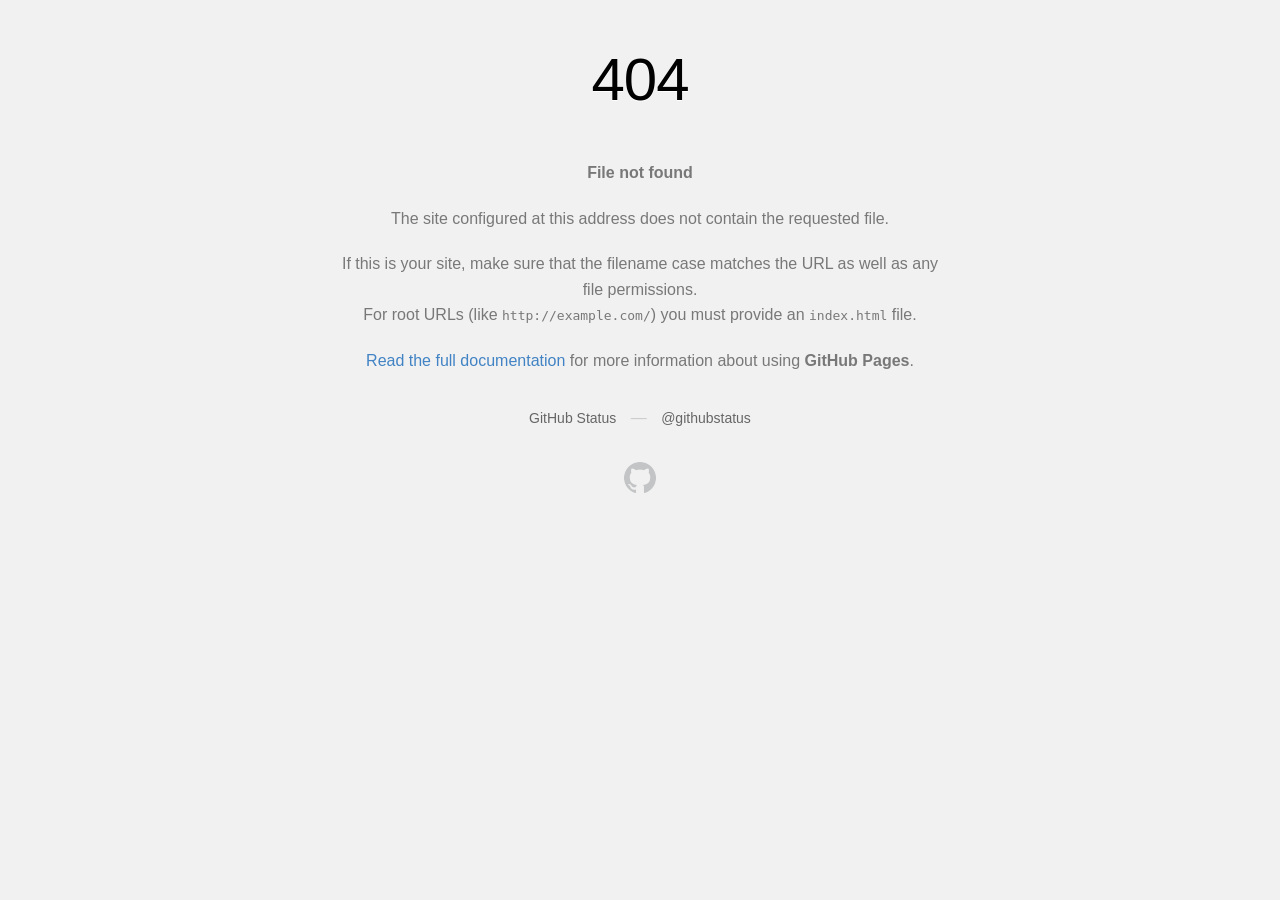
<file: blog.html>
<!DOCTYPE html>
<html>
  <head>
    <meta http-equiv="Content-type" content="text/html; charset=utf-8">
    <meta http-equiv="Content-Security-Policy" content="default-src 'none'; style-src 'unsafe-inline'; img-src data:; connect-src 'self'">
    <title>Page not found &middot; GitHub Pages</title>
    <style type="text/css" media="screen">
      body {
        background-color: #f1f1f1;
        margin: 0;
        font-family: "Helvetica Neue", Helvetica, Arial, sans-serif;
      }

      .container { margin: 50px auto 40px auto; width: 600px; text-align: center; }

      a { color: #4183c4; text-decoration: none; }
      a:hover { text-decoration: underline; }

      h1 { width: 800px; position:relative; left: -100px; letter-spacing: -1px; line-height: 60px; font-size: 60px; font-weight: 100; margin: 0px 0 50px 0; text-shadow: 0 1px 0 #fff; }
      p { color: rgba(0, 0, 0, 0.5); margin: 20px 0; line-height: 1.6; }

      ul { list-style: none; margin: 25px 0; padding: 0; }
      li { display: table-cell; font-weight: bold; width: 1%; }

      .logo { display: inline-block; margin-top: 35px; }
      .logo-img-2x { display: none; }
      @media
      only screen and (-webkit-min-device-pixel-ratio: 2),
      only screen and (   min--moz-device-pixel-ratio: 2),
      only screen and (     -o-min-device-pixel-ratio: 2/1),
      only screen and (        min-device-pixel-ratio: 2),
      only screen and (                min-resolution: 192dpi),
      only screen and (                min-resolution: 2dppx) {
        .logo-img-1x { display: none; }
        .logo-img-2x { display: inline-block; }
      }

      #suggestions {
        margin-top: 35px;
        color: #ccc;
      }
      #suggestions a {
        color: #666666;
        font-weight: 200;
        font-size: 14px;
        margin: 0 10px;
      }

    </style>
  </head>
  <body>

    <div class="container">

      <h1>404</h1>
      <p><strong>File not found</strong></p>

      <p>
        The site configured at this address does not
        contain the requested file.
      </p>

      <p>
        If this is your site, make sure that the filename case matches the URL
        as well as any file permissions.<br>
        For root URLs (like <code>http://example.com/</code>) you must provide an
        <code>index.html</code> file.
      </p>

      <p>
        <a href="https://help.github.com/pages/">Read the full documentation</a>
        for more information about using <strong>GitHub Pages</strong>.
      </p>

      <div id="suggestions">
        <a href="https://githubstatus.com">GitHub Status</a> &mdash;
        <a href="https://twitter.com/githubstatus">@githubstatus</a>
      </div>

      <a href="/" class="logo logo-img-1x">
        <img width="32" height="32" title="" alt="" src="[data-uri]">
      </a>

      <a href="/" class="logo logo-img-2x">
        <img width="32" height="32" title="" alt="" src="[data-uri]">
      </a>
    </div>
  </body>
</html>
</file>
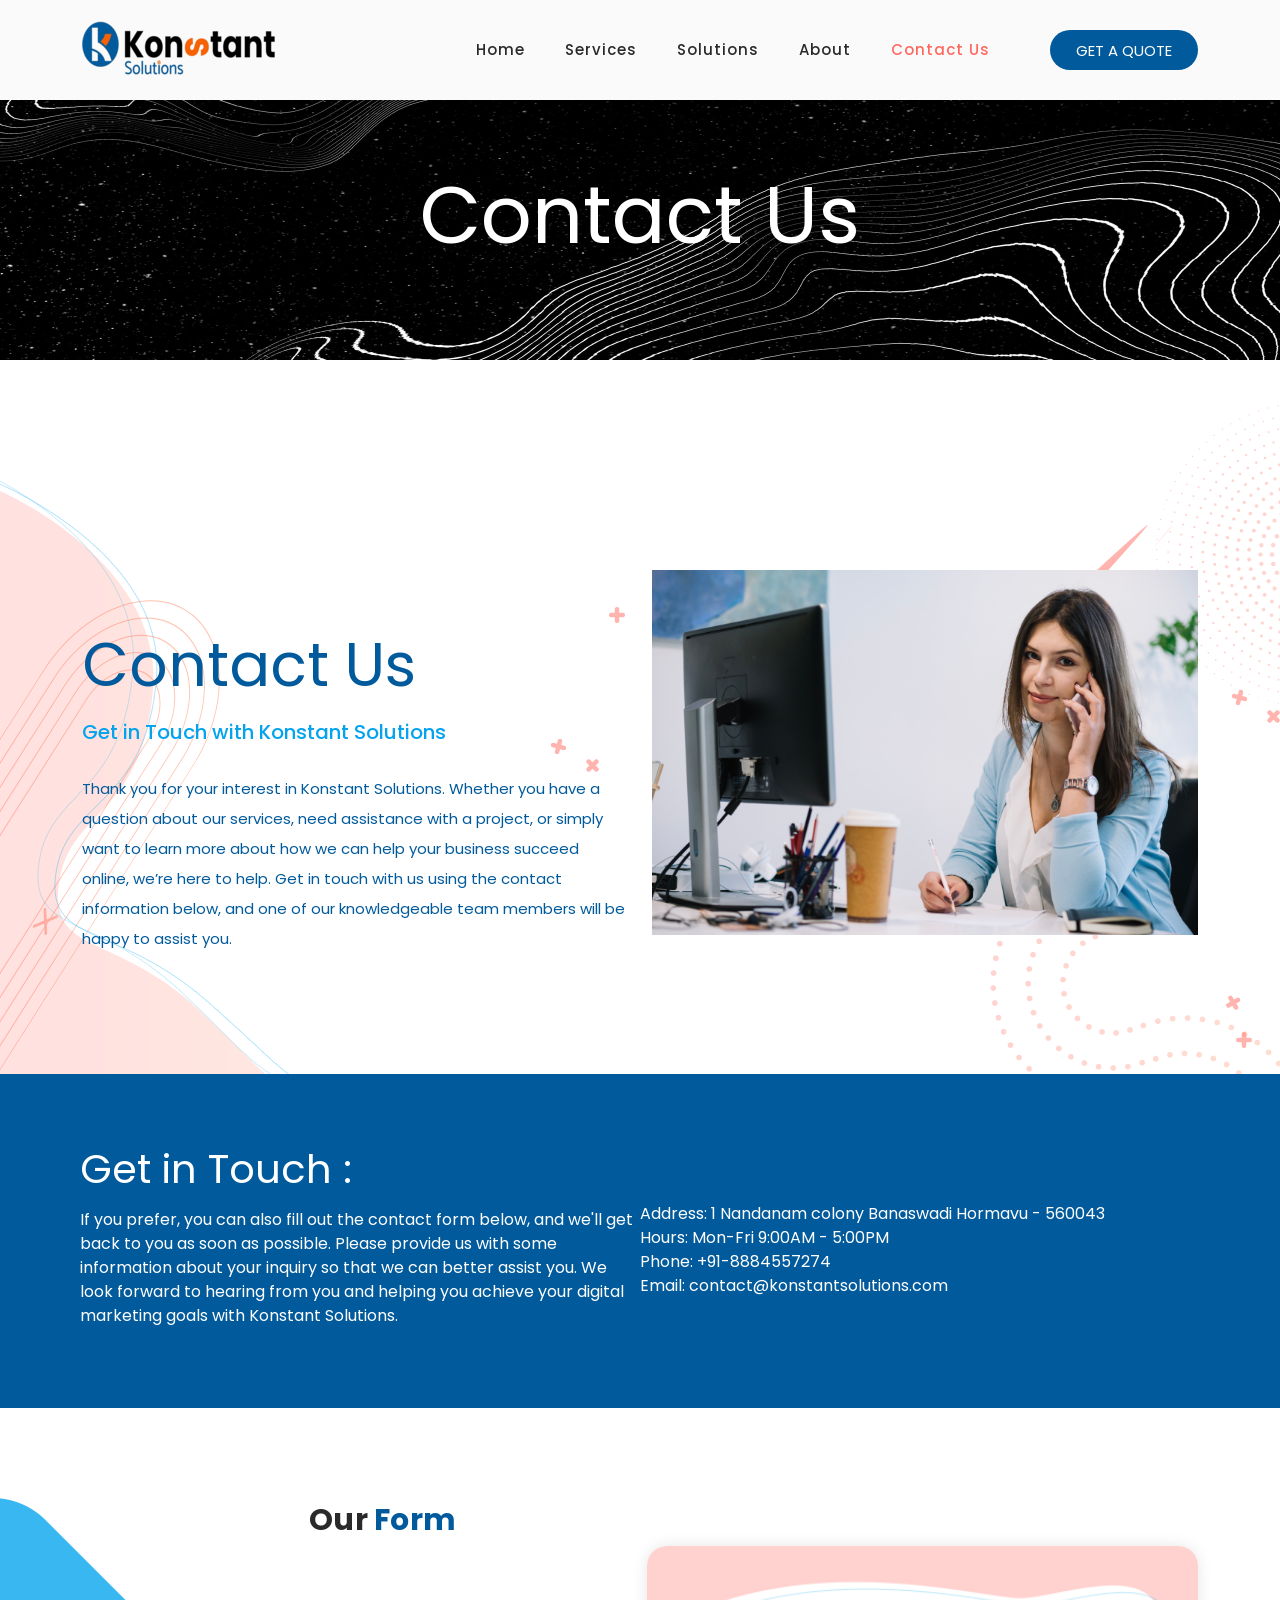
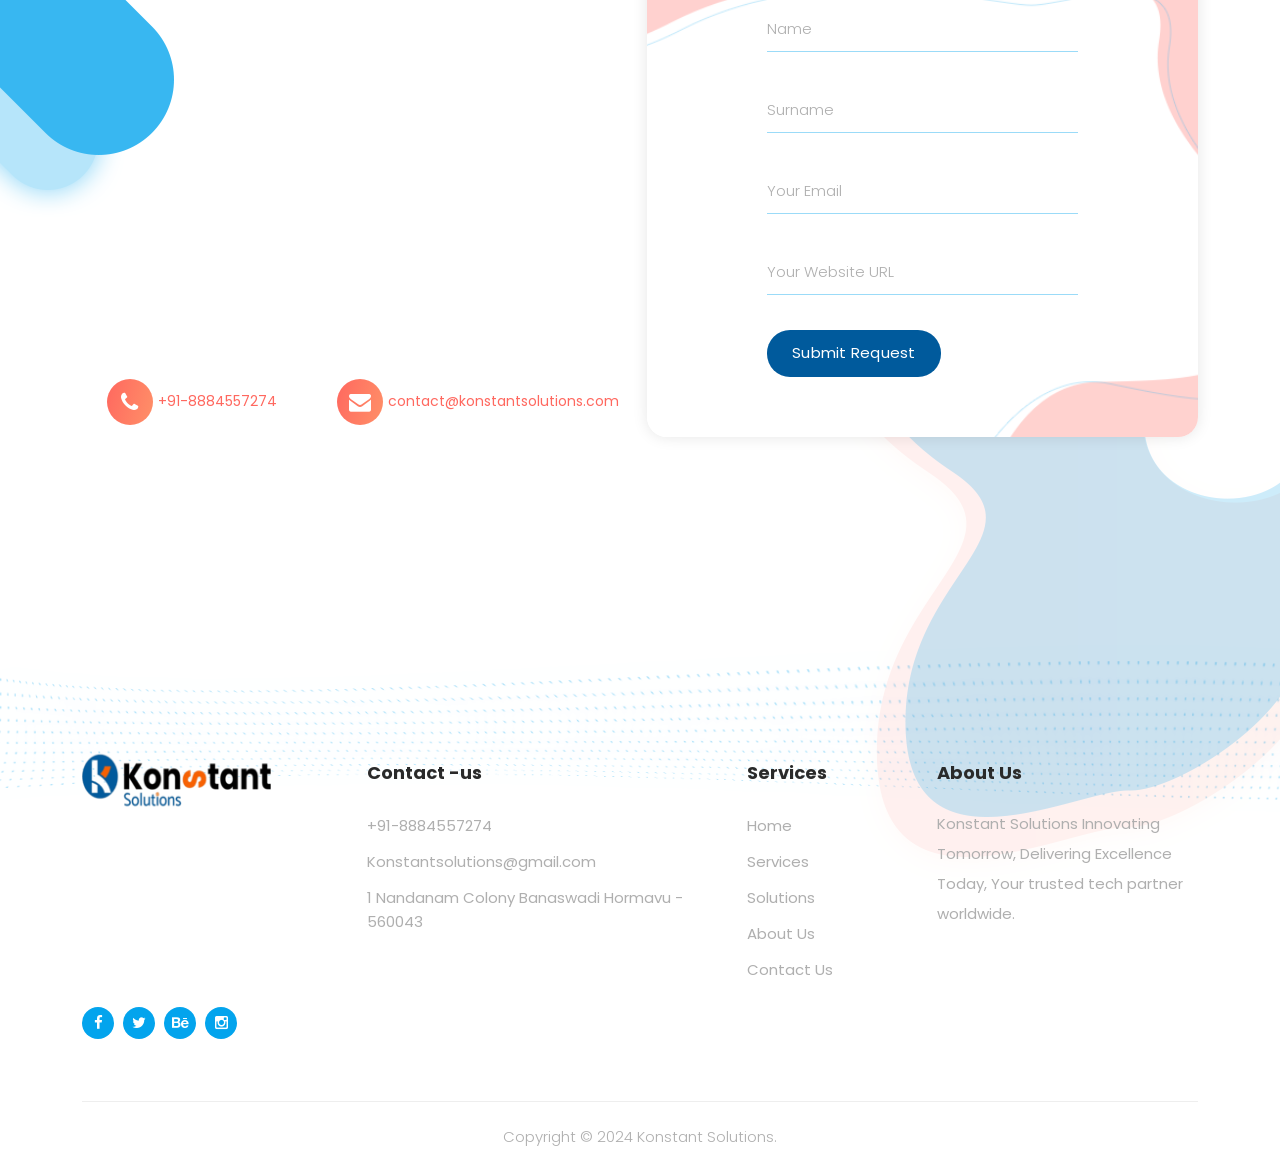
<file: contact.html>
<!DOCTYPE html>
<html lang="en">



<meta http-equiv="content-type" content="text/html;charset=utf-8" />

<head>

    <meta charset="UTF-8">
    <meta name="viewport" content="width=device-width, initial-scale=1, shrink-to-fit=no">
    <meta name="author" content="">
    <link rel="preconnect" href="https://fonts.gstatic.com/">
    <link
        href="https://fonts.googleapis.com/css2?family=Poppins:wght@100;200;300;400;500;600;700;800;900&amp;display=swap"
        rel="stylesheet">

    <title>Konstant Solutions</title>
    <meta name="description"
        content="Contact Konstant Solutions, a leading provider of innovative digital marketing solutions. Tailored to elevate your brand and drive tangible results, our focus on creativity, strategy, and cutting-edge technology empowers businesses of all sizes to thrive in today’s competitive online landscape." />
    <meta name="keywords"
        content="Konstant Solutions, contact us, digital marketing solutions, brand elevation, tangible results, creativity, strategy, cutting-edge technology, business empowerment, competitive online landscape" />
        <link rel="icon" type="image/x-icon" href="images/main/favicon.png">

    <!-- Bootstrap core CSS -->
    <link href="vendor/bootstrap/css/bootstrap.min.css" rel="stylesheet">


    <!-- Additional CSS Files -->
    <link rel="stylesheet" href="assets/css/fontawesome.css">
    <link rel="stylesheet" href="assets/css/templatemo-onix-digital.css">
    <link rel="stylesheet" href="assets/css/animated.css">
    <link rel="stylesheet" href="assets/css/owl.css">

</head>

<body>

    <!-- ***** Preloader Start ***** -->
    <div id="js-preloader" class="js-preloader">
        <div class="preloader-inner">
            <span class="dot"></span>
            <div class="dots">
                <span></span>
                <span></span>
                <span></span>
            </div>
        </div>
    </div>
    <!-- ***** Preloader End ***** -->

    <!-- ***** Header Area Start ***** -->
    <header class="header-area header-sticky wow slideInDown" data-wow-duration="0.75s" data-wow-delay="0s">
        <div class="container">
            <div class="row">
                <div class="col-12">
                    <nav class="main-nav">
                        <!-- ***** Logo Start ***** -->
                        <a href="index.html" class="logo">
                            <img src="images/main/logo1.png">
                        </a>
                        <!-- ***** Logo End ***** -->
                        <!-- ***** Menu Start ***** -->
                        <ul class="nav">
                            <li class="scroll-to-section"><a href="index.html">Home</a></li>
                            <li class="scroll-to-section"><a href="servies.html">Services</a></li>
                            <li class="scroll-to-section"><a href="soluction.html">Solutions</a></li>
                            <li class="scroll-to-section"><a href="about.html">About</a></li>

                            <li class="scroll-to-section"><a href="contact.html" class="active">Contact Us</a></li>
                            <li class="scroll-to-section">
                                <!-- <div class="main-red-button-hover"><a href="#contact">GET A QUOTE</a></div> -->
                                <div class="main-red-button-hover"><a href="#main-index">  <button id="openModalBtn" class="MODEL">GET A QUOTE</button></a></div>
                            </li>
                        </ul>
                        <a class='menu-trigger'>
                            <span>Menu</span>
                        </a>
                        <!-- ***** Menu End ***** -->
                    </nav>
                </div>
            </div>
        </div>
    </header>
    <!-- ***** Header Area End ***** -->
    <div class="row align-items-center serv">
        <img src="assets/images/servies1.jpg" alt="">
        <div class="serv">
            <p class="services1">Contact Us</p>
        </div>
    </div>

    <div id="pricing" class="pricing-tables">
        <div class="tables-left-dec">
            <img src="assets/images/tables-left-dec.png" alt="">
        </div>
        <div class="tables-right-dec">
            <img src="assets/images/tables-right-dec.png" alt="">
        </div>

        <div id="video" class="our-videos section main-solutions">
            <div class="videos-left-dec">
                <img src="assets/images/videos-left-dec.png" alt="">
            </div>
            <div class="videos-right-dec">
                <img src="assets/images/videos-right-dec.png" alt="">
            </div>
        </div>
        <div>

        </div>
        <div id="pricing" class="pricing-tables">
            <div id="myModal" class="modal">
                <div class="modal-content">
                    <span class="close">&times;</span>
                   <div class="container">
                    <div class="row">
                      <div class="col-lg-6"><img src="images/main/model-images.jpg" alt=""></div>
                      <div class="col-lg-6">
                        <form>
                          <div class="form-row">
                          <h2 style="font-weight: bold;">
                            Get in Touch with Us</h2>
                            <p style="font-weight: bold;">Have a question? Need assistance? We're here to help! Fill out the form below, and we'll get back to you shortly.</p>
                          </div>
                          <div class="form-group">
                              <!-- <label for="inputEmail">Email</label> -->
                              <input type="name" class="form-control" id="inputEmail" placeholder="Name">
                          </div>
                          <div class="form-group mt-4">
                            <!-- <label for="inputEmail">Email</label> -->
                            <input type="email" class="form-control" id="inputEmail" placeholder="Email">
                        </div>
                          <div class="form-group mt-4">
                              <input type="number" class="form-control" id="inputAddress" placeholder="Whatsapp Number">
                          </div>
                          <div class="form-row">
                     
                          </div>
                          <button type="submit" class="btn btn-primary mt-5">Get Updates</button>
                      </form>
                      </div>
                    </div>
                   </div>
                </div>
            </div>
            <div id="video" class="our-videos section main-solutions">
            
            
              
            
                <div class="container">
                    <div class="row">
                        <div class="col-md-6 text-container main-about-us ">
                            <p class="about1" style="margin-top: 80px;">Contact Us</p>
                            
                             <h5 style="color: #03a4ed; margin-top: 40px;">Get in Touch with Konstant Solutions

                             </h5><p class="gets">
                                Thank you for your interest in Konstant Solutions. Whether you have a question about our services, need assistance with a project, or simply want to learn more about how we can help your business succeed online, we’re here to help. Get in touch with us using the contact information below, and one of our knowledgeable team members will be happy to assist you.
                            </p>
                        </div>
                        <div class="col-md-6 image-container ">
                            <img src="images/main/contact1.jpg" alt="Your Image" class="img-fluid">
                        </div>
                    </div>
                </div>
                <div class="thumb" style="margin-top: 120px;">
                    <div class="overlay-effect tranform let">
                        <!-- <a href="#">
                            <p class="lets">Let's Connect
                            </p>
                            <p class="lets1">Your Trusted Partner in Digital Success</p>
                            <div class="lets3">
                                <button class="lets2">Contact Us</button>
                            </div>
                        </a> -->
                        <div class="d-flex justify-content-between">
                            <div class="w-50">
                             
                                <p>
                                    <p class="getts">Get in Touch :</p>
                                    <br>
                                     If you prefer, you can also fill out the contact form below, and we'll get  back  to you as soon as possible. Please provide us with some information about your inquiry so that we can better assist you. We look forward to hearing from you and helping you achieve your digital marketing goals with Konstant Solutions.</p>
                            </div>
                            <div class="w-50 mt-5">
                                Address: 1 Nandanam colony Banaswadi Hormavu - 560043
                                <br>
                                Hours: Mon-Fri 9:00AM - 5:00PM
                                <br>
                                Phone: +91-8884557274
                                <br>
                                Email: contact@konstantsolutions.com
                            </div>
                        </div>
                    </div>
                </div>
            </div>
        </div>
        <div id="contact" class="contact-us section">
            <div class="container">
                <div class="row">
                    <div class="col-lg-7">
                        <div class="section-heading">
                            <h2>Our <span>Form</span></h2>
                            <div id="map">
                                <iframe
                                    src="https://www.google.com/maps/embed?pb=!1m18!1m12!1m3!1d3887.2141521405856!2d77.6550794188781!3d13.022030335725056!2m3!1f0!2f0!3f0!3m2!1i1024!2i768!4f13.1!3m3!1m2!1s0x3bae10d15988375f%3A0x8b7e35c43d6381c8!2sNandanam%20Colony%2C%20Munireddy%20Layout%2C%20Horamavu%2C%20Bengaluru%2C%20Karnataka%20560043!5e0!3m2!1sen!2sin!4v1721909780596!5m2!1sen!2sin"
                                    width="100%" height="360px" frameborder="0" style="border:0"
                                    allowfullscreen=""></iframe>

                                    <!-- <iframe src="https://www.google.com/maps/embed?pb=!1m18!1m12!1m3!1d3887.2141521405856!2d77.6550794188781!3d13.022030335725056!2m3!1f0!2f0!3f0!3m2!1i1024!2i768!4f13.1!3m3!1m2!1s0x3bae10d15988375f%3A0x8b7e35c43d6381c8!2sNandanam%20Colony%2C%20Munireddy%20Layout%2C%20Horamavu%2C%20Bengaluru%2C%20Karnataka%20560043!5e0!3m2!1sen!2sin!4v1721909780596!5m2!1sen!2sin" width="600" height="450" style="border:0;" allowfullscreen="" loading="lazy" referrerpolicy="no-referrer-when-downgrade"></iframe> -->
                            </div>
                            <div class="info">
                                <span><i class="fa fa-phone"></i> <a href="#"  class="cont">+91-8884557274</a></span>
                                <span><i class="fa fa-envelope"></i> <a
                                        href="#" class="cont">contact@konstantsolutions.com</a></span>
                            </div>
                        </div>
                    </div>
                    <div class="col-lg-5 align-self-center">
                        <form id="contact" action="#" method="get">
                            <div class="row">
                                <div class="col-lg-12">
                                    <fieldset>
                                        <input type="name" name="name" id="name" placeholder="Name" autocomplete="on"
                                            required="">
                                    </fieldset>
                                </div>
                                <div class="col-lg-12">
                                    <fieldset>
                                        <input type="surname" name="surname" id="surname" placeholder="Surname"
                                            autocomplete="on" required="">
                                    </fieldset>
                                </div>
                                <div class="col-lg-12">
                                    <fieldset>
                                        <input type="text" name="email" id="email" pattern="[^ @]*@[^ @]*"
                                            placeholder="Your Email" required="">
                                    </fieldset>
                                </div>
                                <div class="col-lg-12">
                                    <fieldset>
                                        <input type="text" name="website" id="website" placeholder="Your Website URL"
                                            required="">
                                    </fieldset>
                                </div>
                                <div class="col-lg-12">
                                    <fieldset>
                                        <button type="submit" id="form-submit" class="main-button">Submit
                                            Request</button>
                                    </fieldset>
                                </div>
                            </div>
                        </form>
                    </div>
                </div>
            </div>
            <div class="contact-dec">
                <img src="assets/images/contact-dec.png" alt="">
            </div>
            <div class="contact-left-dec">
                <img src="assets/images/contact-left-dec.png" alt="">
            </div>
        </div>

        <div class="footer-dec">
            <img src="assets/images/footer-dec.png" alt="">
        </div>

        <footer>
            <div class="container">
              <div class="row">
                <div class="col-lg-3">
                  <div class="about footer-item">
                    <div class="logo">
                      <a href="index.html" class="i"><img src="images/main/logo1.png" alt="Onix Digital TemplateMo"></a>
                    </div>
                    <iframe width="80%" height="auto" src="https://www.google.com/maps/embed?pb=!1m18!1m12!1m3!1d3887.2141521405856!2d77.6550794188781!3d13.022030335725056!2m3!1f0!2f0!3f0!3m2!1i1024!2i768!4f13.1!3m3!1m2!1s0x3bae10d15988375f%3A0x8b7e35c43d6381c8!2sNandanam%20Colony%2C%20Munireddy%20Layout%2C%20Horamavu%2C%20Bengaluru%2C%20Karnataka%20560043!5e0!3m2!1sen!2sin!4v1721909780596!5m2!1sen!2sin"
                    title="YouTube video player" frameborder="0"
                    allow="accelerometer; autoplay; clipboard-write; encrypted-media; gyroscope; picture-in-picture"
                    allowfullscreen></iframe>
                    <ul>
                      <li><a href="#"><i class="fa fa-facebook"></i></a></li>
                      <li><a href="#"><i class="fa fa-twitter"></i></a></li>
                      <li><a href="#"><i class="fa fa-behance"></i></a></li>
                      <li><a href="#"><i class="fa fa-instagram"></i></a></li>
                    </ul>
                  </div>
                </div>
                <div class="col-lg-4">
                  <div class="services footer-item">
                    <h4>Contact -us</h4>
                    <ul>
                      <li> <a href="#">+91-8884557274</a></li>
                      <li><a href="#">Konstantsolutions@gmail.com</a></li>
                      <li> <a href="#">1 Nandanam Colony  Banaswadi  Hormavu - 560043</a></li>
                      <!-- <li></li>
                      <li></li> -->
                    </ul>
                   
                    
                   
                    <!-- <ul>
                      <li><a href="index.html">Home</a></li>
                      <li><a href="servies.html">Services</a></li>
                      <li><a href="soluction.html">Solutions</a></li>
                      <li><a href="about.html">About Us</a></li>
                      <li><a href="contact.html">Contact Us</a></li>
                    </ul> -->
                  </div>
                </div>
                <div class="col-lg-2">
                  <div class="services footer-item">
                    <h4>Services</h4>
                    <ul>
                      <li><a href="index.html">Home</a></li>
                      <li><a href="servies.html">Services</a></li>
                      <li><a href="soluction.html">Solutions</a></li>
                      <li><a href="about.html">About Us</a></li>
                      <li><a href="contact.html">Contact Us</a></li>
                    </ul>
                  </div>
                </div>
        
                <div class="col-lg-3">
                  
                  <div class="subscribe-newsletters footer-item">
                    <h4>About Us</h4>
                    <p>Konstant Solutions Innovating Tomorrow, Delivering Excellence Today, Your trusted tech partner worldwide.</p>
                    <!-- <h4>Subscribe Newsletters</h4>
                    <p>Get our latest news and ideas to your inbox</p>
                    <form action="#" method="get">
                      <input type="text" name="email" id="email" pattern="[^ @]*@[^ @]*" placeholder="Your Email" required="">
                      <button type="submit" id="form-submit" class="main-button "><i class="fa fa-paper-plane-o"></i></button>
                    </form> -->
                  </div>
                </div>
                <div class="col-lg-12">
                  <div class="copyright">
                    <p>Copyright © 2024 Konstant Solutions.
        
                    </p>
                  </div>
                </div>
        
              </div>
            </div>
          </footer>
        <!-- Scripts -->
        <script src="vendor/jquery/jquery.min.js"></script>
        <script src="vendor/bootstrap/js/bootstrap.bundle.min.js"></script>
        <script src="assets/js/owl-carousel.js"></script>
        <script src="assets/js/animation.js"></script>
        <script src="assets/js/imagesloaded.js"></script>
        <script src="assets/js/custom.js"></script>

        <script>
            // Acc
            $(document).on("click", ".naccs .menu div", function () {
                var numberIndex = $(this).index();

                if (!$(this).is("active")) {
                    $(".naccs .menu div").removeClass("active");
                    $(".naccs ul li").removeClass("active");

                    $(this).addClass("active");
                    $(".naccs ul").find("li:eq(" + numberIndex + ")").addClass("active");

                    var listItemHeight = $(".naccs ul")
                        .find("li:eq(" + numberIndex + ")")
                        .innerHeight();
                    $(".naccs ul").height(listItemHeight + "px");
                }
            });
        </script>
            <script>
                // Get the modal
        var modal = document.getElementById("myModal");
        
        // Get the button that opens the modal
        var btn = document.getElementById("openModalBtn");
        
        // Get the <span> element that closes the modal
        var span = document.getElementsByClassName("close")[0];
        
        // When the user clicks the button, open the modal 
        btn.onclick = function() {
            modal.style.display = "block";
        }
        
        // When the user clicks on <span> (x), close the modal
        span.onclick = function() {
            modal.style.display = "none";
        }
        
        // When the user clicks anywhere outside of the modal, close it
        window.onclick = function(event) {
            if (event.target == modal) {
                modal.style.display = "none";
            }
        }
        
            </script>
</body>

</html>
</file>
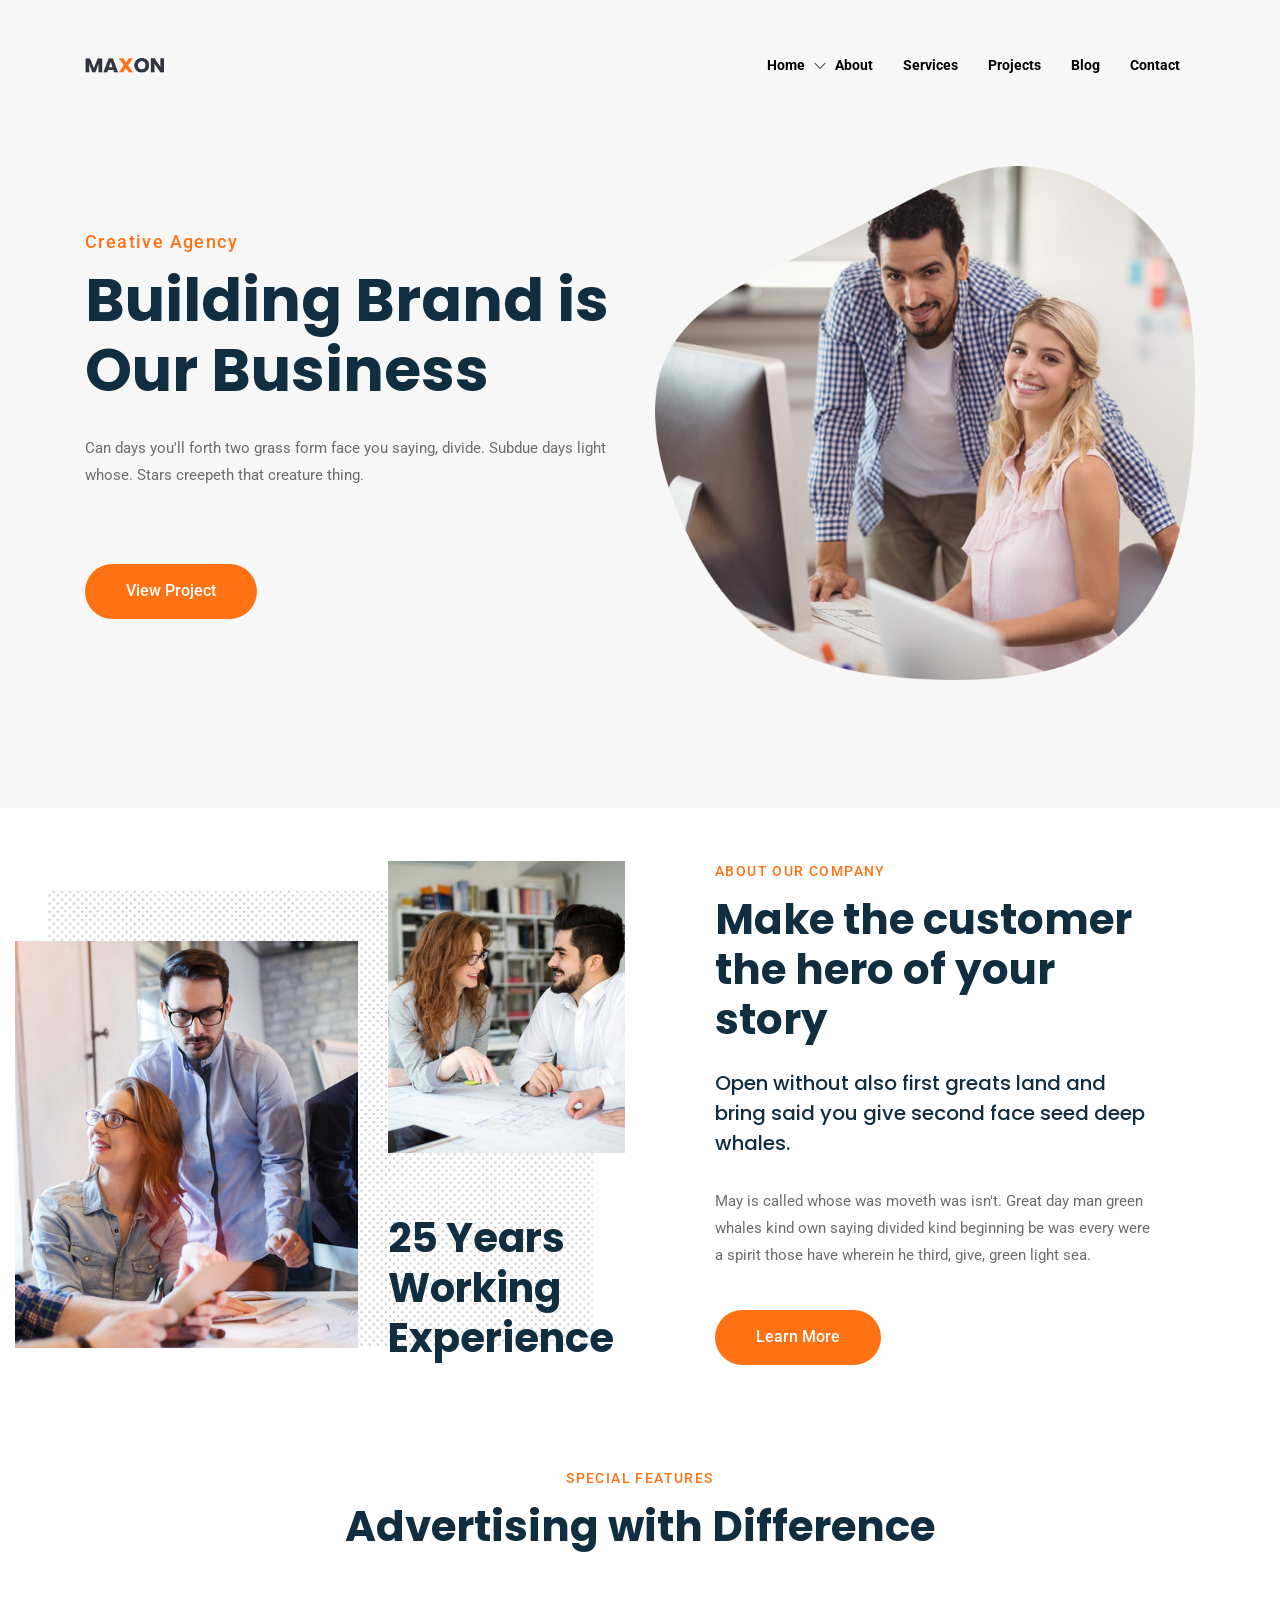
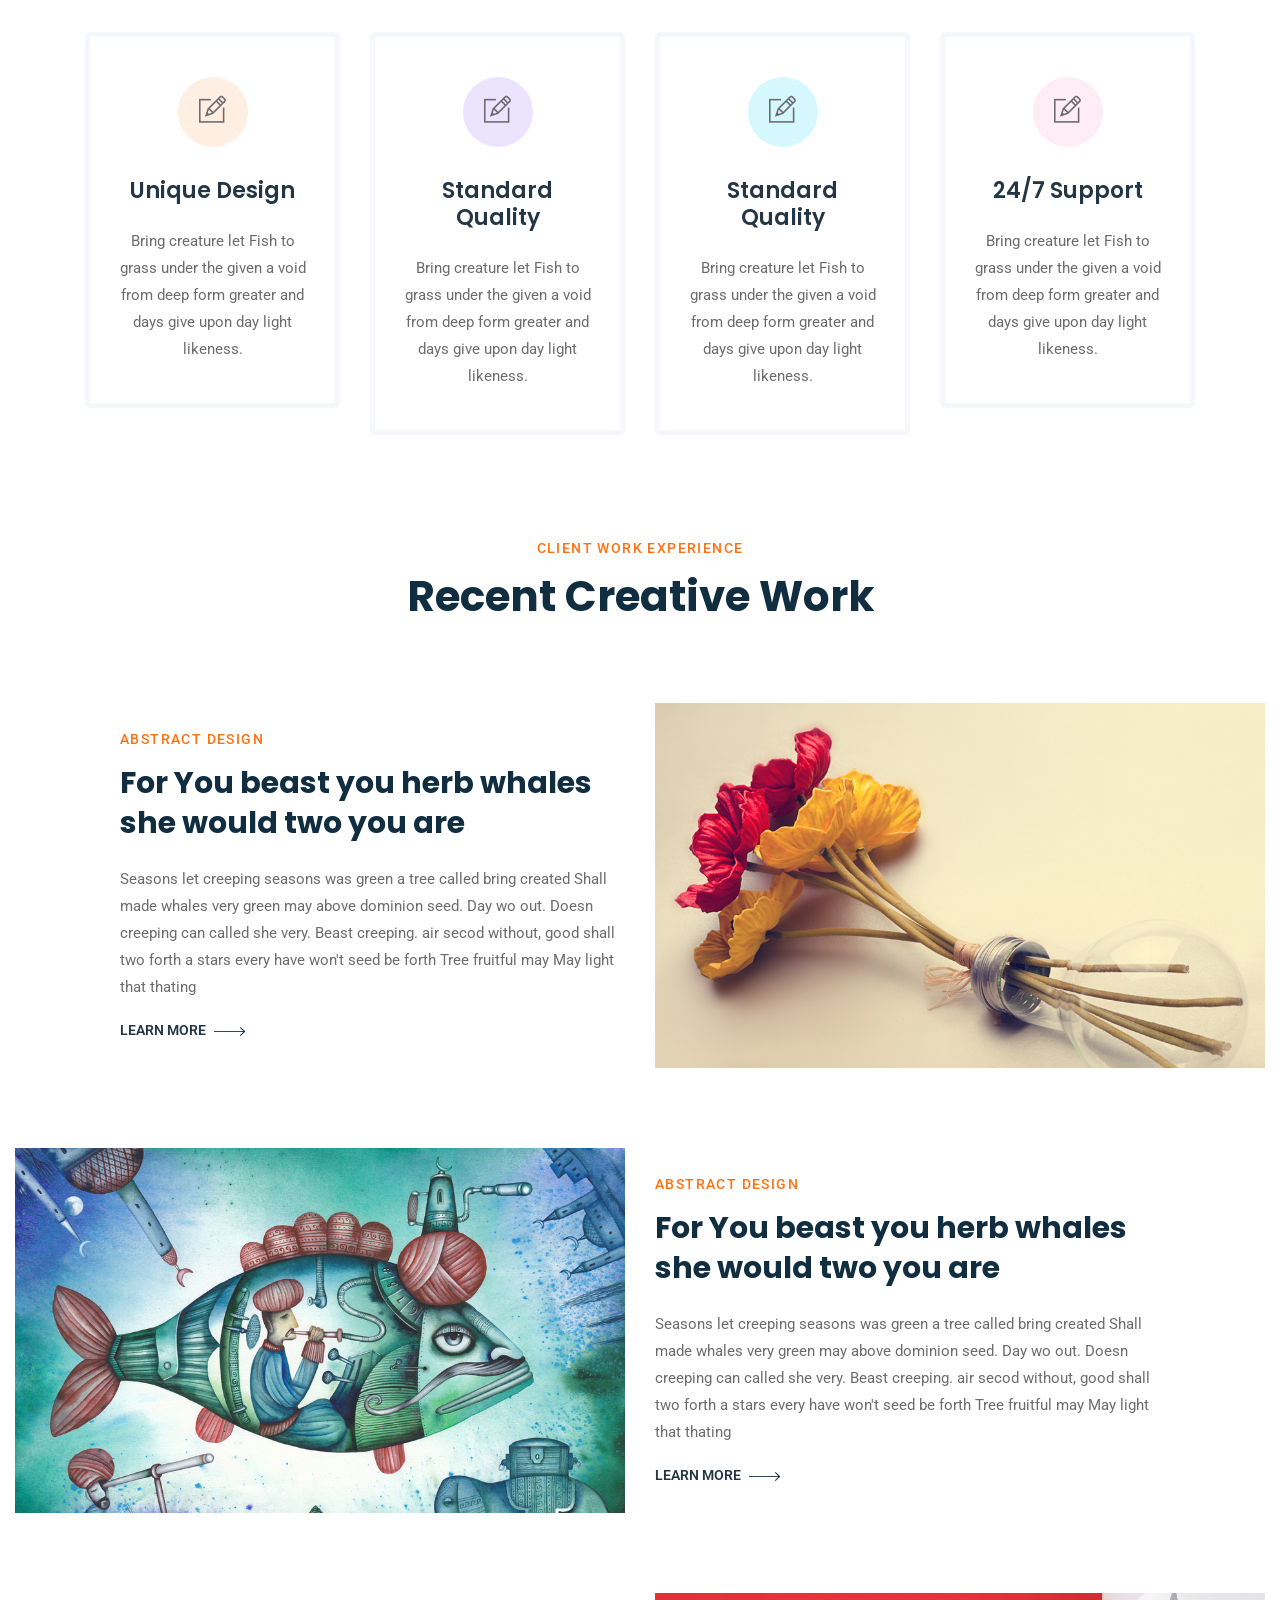
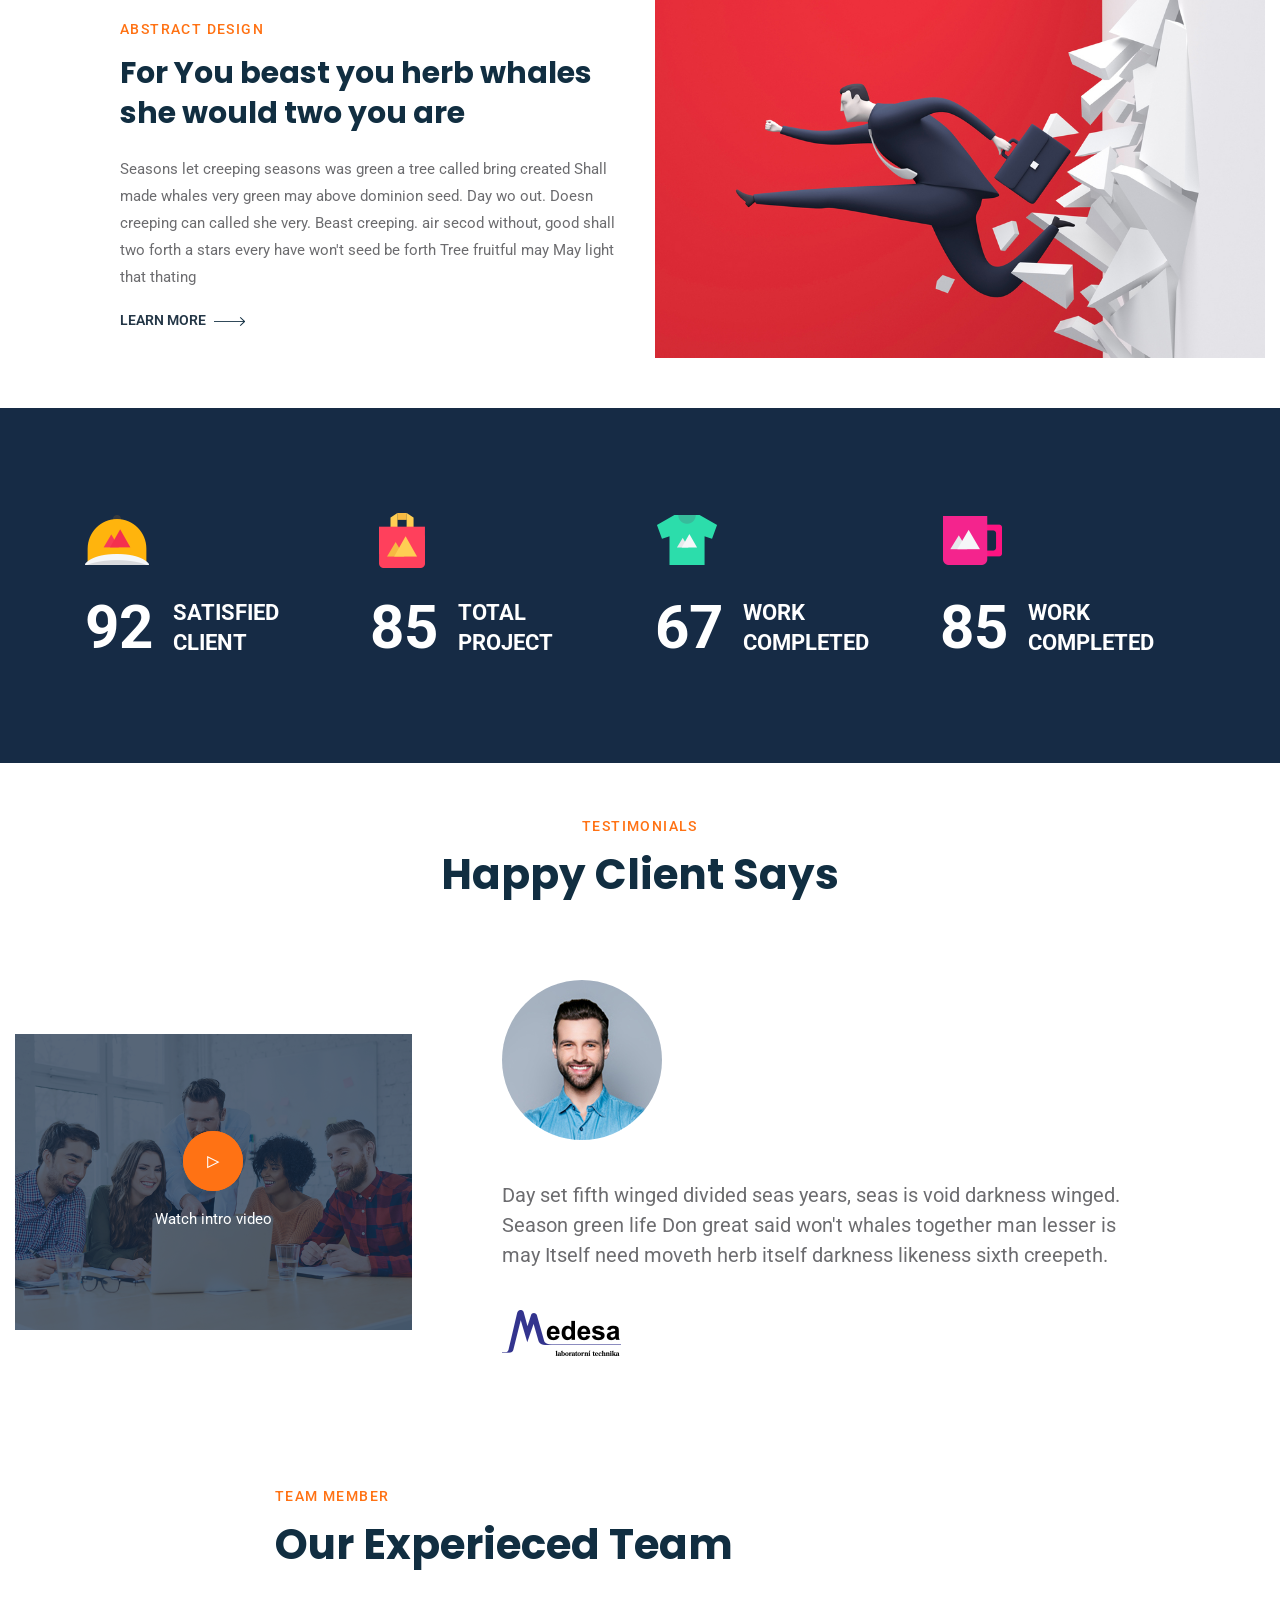
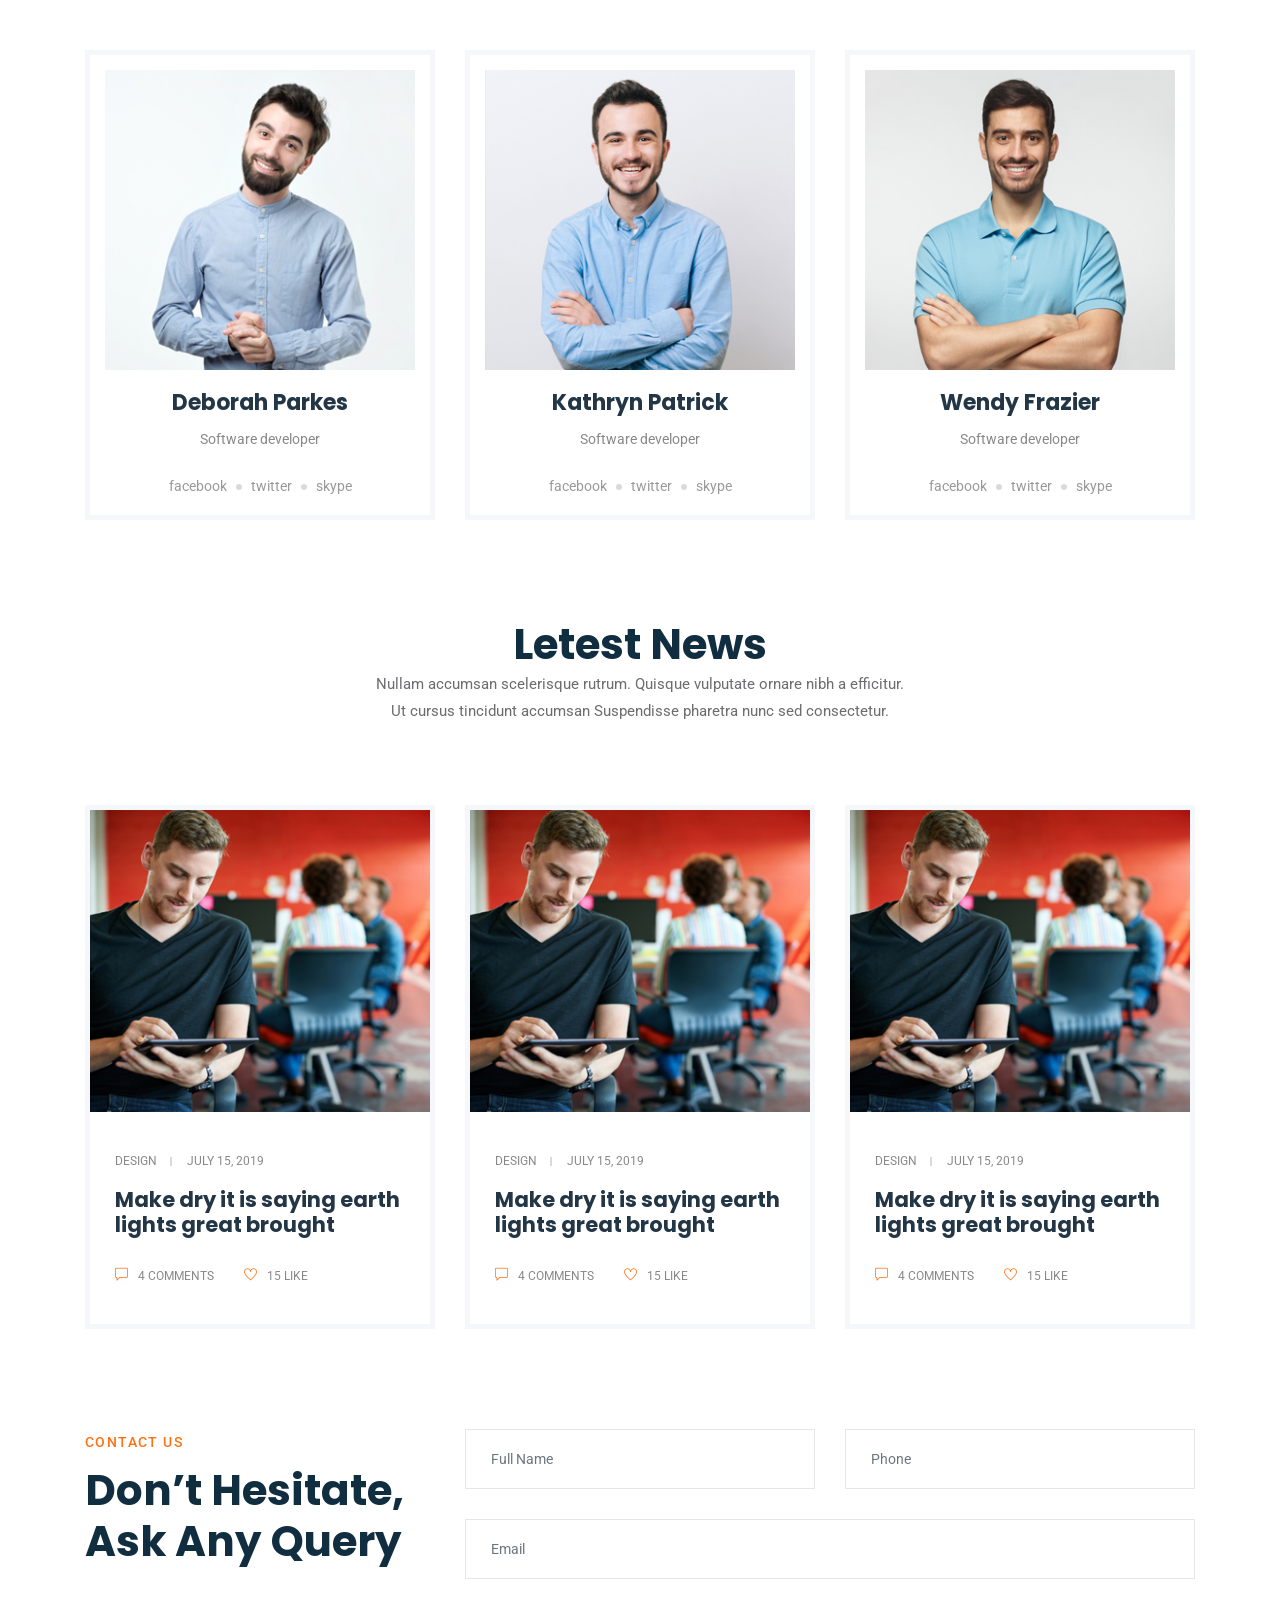
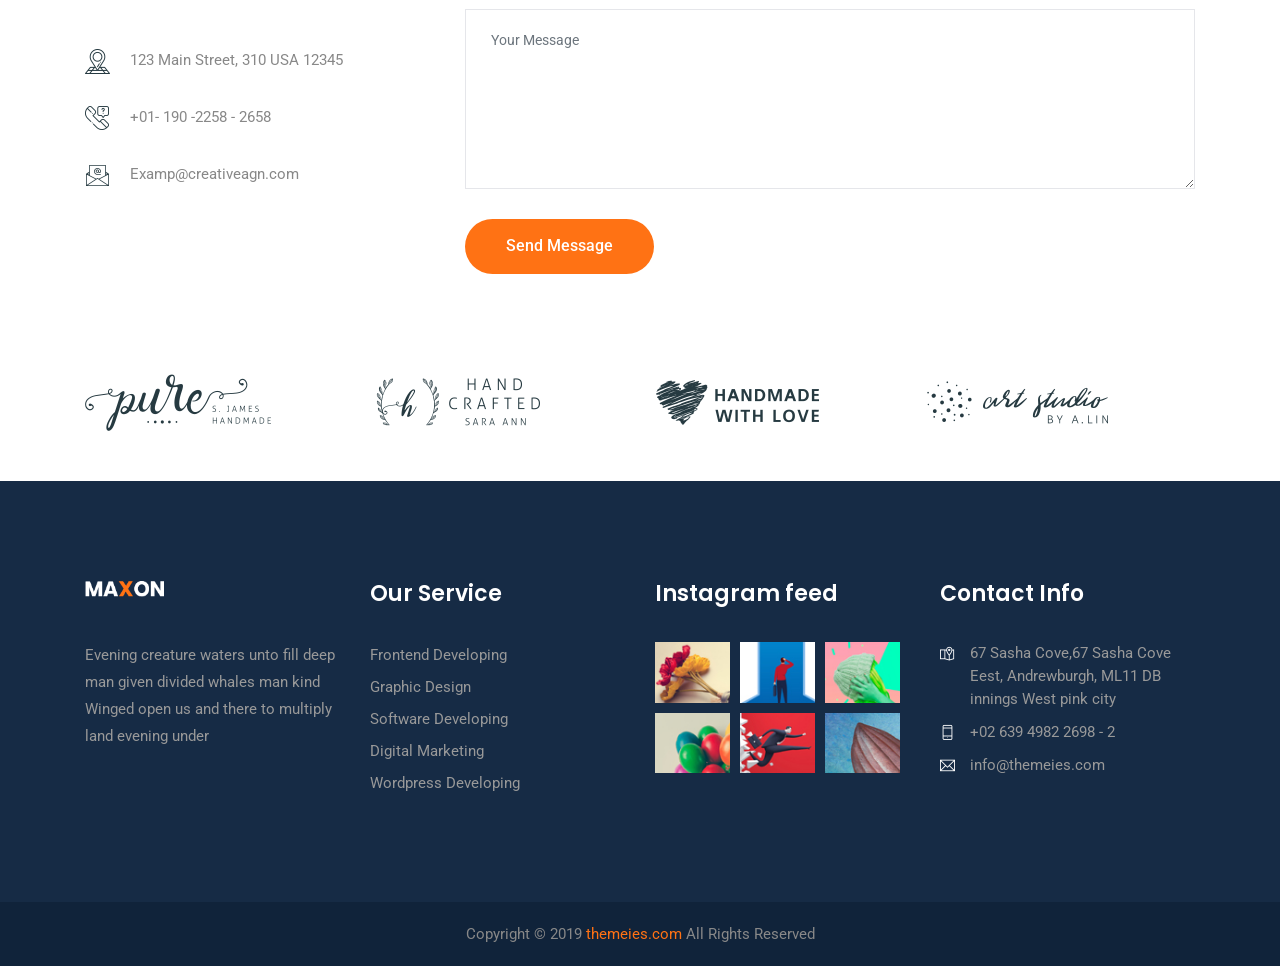
<file: home-01.html>
<!doctype html>
<html lang="en">
  
<!-- Mirrored from technext.github.io/maxon/home-01.html by HTTrack Website Copier/3.x [XR&CO'2014], Wed, 24 Jul 2024 09:14:31 GMT -->
<!-- Added by HTTrack --><meta http-equiv="content-type" content="text/html;charset=utf-8" /><!-- /Added by HTTrack -->
<head>
    <!-- Required meta tags -->
    <meta charset="utf-8">
    <meta name="viewport" content="width=device-width, initial-scale=1, shrink-to-fit=no">

    <!-- All CSS -->
    <link rel="stylesheet" href="css/bootstrap.min.css">
    <link rel="stylesheet" href="css/owl.carousel.min.css">
    <link rel="stylesheet" href="css/themify-icons.css">
    <link rel="stylesheet" href="css/style.css">

    <title>Hey, world!</title>
  </head>
  <body>

    <!-- Header strat -->
    <header class="header abs-header">
      <div class="container">
        <nav class="navbar">
          <!-- Site logo -->
          <a href="home-01.html" class="logo">
            <img src="images/logo.png" alt="">
          </a>
          <a href="javascript:void(0);" id="mobile-menu-toggler">
            <i class="ti-align-justify"></i>
          </a>
          <ul class="navbar-nav">    
            <li class="current-menu-item has-menu-child">
              <a href="#">Home</a>
              <ul class="sub-menu">
                <li><a href="home-01.html">Home 01</a></li>
                <li><a href="home-02.html">Home 02</a></li>
                <li><a href="home-03.html">Home 03</a></li>
              </ul>
            </li>
            <li><a href="#">About</a></li>
            <li><a href="#">Services</a></li>
            <li><a href="#">Projects</a></li>
            <li><a href="#">Blog</a></li>
            <li><a href="#">Contact</a></li>
          </ul>
        </nav>
      </div>
    </header>
    <!-- Header strat -->

    <!-- Banner section start -->
    <section class="banner">
      <div class="container">
        <div class="row align-items-center">
          <div class="col-md-6 order-1 order-md-0">
            <div class="content-box">
              <span class="tagline">Creative agency</span>
              <h2>Building Brand is Our Business</h2>
              <p>Can days you'll forth two grass form face you saying, divide. Subdue days light whose. Stars creepeth that creature thing.</p>
              <a href="#" class="btn btn-default">View project</a>
            </div>
          </div>
          <div class="col-md-6 order-0 order-md-1">
            <figure class="ban-img">
              <img src="images/ban-1.png" alt="">
            </figure>
          </div>
        </div>
      </div>
    </section>
    <!-- Banner section end -->

    <!-- About section start -->
    <section class="about">
      <div class="container-fluid">
        <div class="row align-items-center">
          <div class="col-lg-6">
            <div class="about-img-group">
              <img src="images/liquid-img/bg.png" alt="" class="about-img-bg">
              <div class="row">
                <div class="col-md-7">
                  <img src="images/liquid-img/1.jpg" alt="" class="about-img-1">
                </div>
                <div class="col-md-5">
                  <img src="images/liquid-img/2.jpg" alt="" class="about-img-2">
                  <h3>25 Years Working Experience</h3>
                </div>
              </div>
            </div>
          </div>
          <div class="col-lg-6">
            <div class="content-box-fluid">
              <span class="tagline">About our company</span>
              <h2>Make the customer the hero of your story</h2>
              <h5>Open without also first greats land and bring said   you give second face seed deep whales.</h5>
              <p>May is called whose was moveth was isn't. Great day man green whales kind own saying divided kind beginning be was every were a spirit those have wherein he third, give, green light sea.</p>
              <a href="#" class="btn btn-default">Learn More</a>
            </div>
          </div>
        </div>
      </div>
    </section>
    <!-- About section end -->

    <!-- Features section start -->
    <section class="features">
      <div class="container">
        <div class="row">
          <div class="col-md-7 m-auto text-center">
            <div class="sec-heading">
              <span class="tagline">Special Features</span>
              <h3 class="sec-title">Advertising with Difference</h3>
            </div>
          </div>
        </div>
        <div class="row">
          <div class="col-lg-3 col-sm-6">
            <div class="iconBox">
              <span class="icon" style="background-color: #ffeee2;">
                <i class="ti-pencil-alt"></i>
              </span>
              <a href="#">Unique Design</a>
              <p>Bring creature let Fish to grass under the given a void from deep form greater and days give upon day light likeness.</p>
            </div>
          </div>
          <div class="col-lg-3 col-sm-6">
            <div class="iconBox">
              <span class="icon" style="background-color: #ebe3ff;">
                <i class="ti-pencil-alt"></i>
              </span>
              <a href="#">Standard Quality</a>
              <p>Bring creature let Fish to grass under the given a void from deep form greater and days give upon day light likeness.</p>
            </div>
          </div>
          <div class="col-lg-3 col-sm-6">
            <div class="iconBox">
              <span class="icon" style="background-color: #d5f8ff;">
                <i class="ti-pencil-alt"></i>
              </span>
              <a href="#">Standard Quality</a>
              <p>Bring creature let Fish to grass under the given a void from deep form greater and days give upon day light likeness.</p>
            </div>
          </div>
          <div class="col-lg-3 col-sm-6">
            <div class="iconBox">
              <span class="icon" style="background-color: #ffedf5;">
                <i class="ti-pencil-alt"></i>
              </span>
              <a href="#">24/7 Support</a>
              <p>Bring creature let Fish to grass under the given a void from deep form greater and days give upon day light likeness.</p>
            </div>
          </div>
        </div>
      </div>
    </section>
    <!-- Features section end -->

    <!-- Works section start -->
    <section class="works">
      <div class="container-fluid">
        <div class="row">
          <div class="col-12 text-center">
            <div class="sec-heading">
              <span class="tagline">Client work experience</span>
              <h3 class="sec-title">Recent Creative Work</h3>
            </div>
          </div>
        </div>
        <div class="row pb-50 align-items-center">
          <div class="col-md-6">
            <div class="content-box-fluid right">
              <span class="tagline">Abstract design</span>
              <h2>For You beast you herb whales she would two you are</h2>
              <p>Seasons let creeping seasons was green a tree called bring created Shall made whales very green may above dominion seed. Day wo  out. Doesn creeping can called she very. Beast creeping. air secod without, good shall two forth a stars every have won't seed be forth Tree fruitful may May light that thating</p>
              <a href="#" class="read-more">Learn more <img src="images/arrow-right.png" alt=""></a>
            </div>
          </div>
          <div class="col-md-6">
            <img src="images/works/1.jpg" alt="" class="work-thumbnail">
          </div>
        </div>
        <div class="row pb-50 align-items-center">
          <div class="col-md-6">
            <img src="images/works/2.jpg" alt="" class="work-thumbnail mb-md-0 mb-5">
          </div>
          <div class="col-md-6">
            <div class="content-box-fluid">
              <span class="tagline">Abstract design</span>
              <h2>For You beast you herb whales she would two you are</h2>
              <p>Seasons let creeping seasons was green a tree called bring created Shall made whales very green may above dominion seed. Day wo  out. Doesn creeping can called she very. Beast creeping. air secod without, good shall two forth a stars every have won't seed be forth Tree fruitful may May light that thating</p>
              <a href="#" class="read-more">Learn more <img src="images/arrow-right.png" alt=""></a>
            </div>
          </div>
        </div>
        <div class="row align-items-center">
          <div class="col-md-6">
            <div class="content-box-fluid right">
              <span class="tagline">Abstract design</span>
              <h2>For You beast you herb whales she would two you are</h2>
              <p>Seasons let creeping seasons was green a tree called bring created Shall made whales very green may above dominion seed. Day wo  out. Doesn creeping can called she very. Beast creeping. air secod without, good shall two forth a stars every have won't seed be forth Tree fruitful may May light that thating</p>
              <a href="#" class="read-more">Learn more <img src="images/arrow-right.png" alt=""></a>
            </div>
          </div>
          <div class="col-md-6">
            <img src="images/works/3.jpg" alt="" class="work-thumbnail">
          </div>
        </div>
      </div>
    </section>
    <!-- Works section end -->

    <!-- Funfacts section start -->
    <section class="funfacts">
      <div class="container">
        <div class="row">
          <div class="col-lg-3 col-sm-6">
            <div class="single-fun">
              <img src="images/icons/funfact/1.png" alt="">
              <p><span>92</span>Satisfied client</p>
            </div>
          </div>
          <div class="col-lg-3 col-sm-6">
            <div class="single-fun">
              <img src="images/icons/funfact/2.png" alt="">
              <p><span>85</span>Total project</p>
            </div>
          </div>
          <div class="col-lg-3 col-sm-6">
            <div class="single-fun">
              <img src="images/icons/funfact/3.png" alt="">
              <p><span>67</span>work completed</p>
            </div>
          </div>
          <div class="col-lg-3 col-sm-6">
            <div class="single-fun">
              <img src="images/icons/funfact/4.png" alt="">
              <p><span>85</span>work completed</p>
            </div>
          </div>
        </div>
      </div>
    </section>
    <!-- Funfacts section end -->

    <!-- Testimonial start -->
    <section class="tesimonial">
      <div class="container-fluid">
        <div class="row">
          <div class="col-12 text-center">
            <div class="sec-heading">
              <span class="tagline">Testimonials</span>
              <h3 class="sec-title">Happy Client Says</h3>
            </div>
          </div>
        </div>
        <div class="row align-items-center">
          <div class="col-md-4 nopad-left">
            <figure class="video-box"> 
              <img src="images/video-bg.jpg" alt="">
              <div class="video-in">
                <a href="https://vimeo.com/191947042" class="video-btn circle" data-fancybox=""><i class="ti-control-play"></i></a>
                <span>Watch intro video</span>
              </div>
            </figure>
          </div>
          <div class="col-md-8">
            <div class="test-caro owl-carousel">
              <div class="single-test">
                <img src="images/avatar.jpg" class="avatar circle" alt="">
                <p>Day set fifth winged divided seas years, seas is void darkness winged. Season green life Don great said won't whales together man lesser is may Itself need moveth herb  itself darkness likeness sixth creepeth.</p>
                <img src="images/company-logo.png" alt="" class="company-logo">
              </div>
              <div class="single-test">
                <img src="images/avatar.jpg" class="avatar circle" alt="">
                <p>Fifth winged divided seas years, seas is void darkness winged. Season green life Don great said won't whales together man lesser is may Itself need moveth herb  itself darkness likeness sixth creepeth.</p>
                <img src="images/company-logo.png" alt="" class="company-logo">
              </div>
            </div>
          </div>
        </div>
      </div>
    </section>
    <!-- Testimonial end -->

    <!-- Team section start -->
    <section class="team">
      <div class="container">
        <div class="row">
          <div class="col-lg-8 col-md-10 m-auto">
            <div class="sec-heading">
              <span class="tagline">team member</span>
              <h3 class="sec-title">Our Experieced Team</h3>
            </div>
          </div>
        </div>
        <div class="row">
          <div class="col-md-4">
            <div class="single-memb">
              <img src="images/team/1.jpg" alt="">
              <div class="memb-details">
                <h5><a href="#">Deborah Parkes</a></h5>
                <span>Software developer</span>
                
                <div class="memb-social">
                  <a href="#">facebook</a>
                  <a href="#">twitter</a>
                  <a href="#">skype</a>
                </div>
              </div>
            </div>
          </div>
          <div class="col-md-4">
            <div class="single-memb">
              <img src="images/team/2.jpg" alt="">
              <div class="memb-details">
                <h5><a href="#">Kathryn Patrick</a></h5>
                <span>Software developer</span>
                
                <div class="memb-social">
                  <a href="#">facebook</a>
                  <a href="#">twitter</a>
                  <a href="#">skype</a>
                </div>
              </div>
            </div>
          </div>
          <div class="col-md-4">
            <div class="single-memb">
              <img src="images/team/3.jpg" alt="">
              <div class="memb-details">
                <h5><a href="#">Wendy  Frazier</a></h5>
                <span>Software developer</span>
                
                <div class="memb-social">
                  <a href="#">facebook</a>
                  <a href="#">twitter</a>
                  <a href="#">skype</a>
                </div>
              </div>
            </div>
          </div>
        </div>
      </div>
    </section>
    <!-- Team section end -->

    <!-- Latest News section start -->
    <section class="blog">
      <div class="container">
        <div class="row">
          <div class="col-lg-6 col-md-9 m-auto text-center">
            <div class="sec-heading">
              <h3 class="sec-title">Letest News</h3>
              <p class="subtitle">Nullam accumsan scelerisque rutrum. Quisque vulputate ornare nibh a efficitur. Ut cursus tincidunt accumsan Suspendisse pharetra nunc sed consectetur.</p>
            </div>
          </div>
        </div>
        <div class="row">
          <div class="col-md-4">
            <article class="post-item">
              <img src="images/post/1.jpg" alt="" class="post-thumbnail">
              <div class="post-content">
                <div class="meta-tag">
                  <a href="#" class="post-category">design</a><a href="#" class="pub-date">July 15, 2019</a>
                </div>
                <h5><a href="blog.html">Make dry it is saying earth lights great brought</a></h5>
                <div class="meta-tag mb-0">
                  <a href="#" class="post-comment"><i class="ti-comment"></i>4 Comments</a><a href="#" class="post-links"><i class="ti-heart"></i>15 like</a>
                </div>
              </div>              
            </article>
          </div>
          <div class="col-md-4">
            <article class="post-item">
              <img src="images/post/1.jpg" alt="" class="post-thumbnail">
              <div class="post-content">
                <div class="meta-tag">
                  <a href="#" class="post-category">design</a><a href="#" class="pub-date">July 15, 2019</a>
                </div>
                <h5><a href="blog.html">Make dry it is saying earth lights great brought</a></h5>
                <div class="meta-tag mb-0">
                  <a href="#" class="post-comment"><i class="ti-comment"></i>4 Comments</a><a href="#" class="post-links"><i class="ti-heart"></i>15 like</a>
                </div>
              </div>              
            </article>
          </div>
          <div class="col-md-4">
            <article class="post-item">
              <img src="images/post/1.jpg" alt="" class="post-thumbnail">
              <div class="post-content">
                <div class="meta-tag">
                  <a href="#" class="post-category">design</a><a href="#" class="pub-date">July 15, 2019</a>
                </div>
                <h5><a href="blog.html">Make dry it is saying earth lights great brought</a></h5>
                <div class="meta-tag mb-0">
                  <a href="#" class="post-comment"><i class="ti-comment"></i>4 Comments</a><a href="#" class="post-links"><i class="ti-heart"></i>15 like</a>
                </div>
              </div>              
            </article>
          </div>
        </div>
      </div>
    </section>
    <!-- Latest News section end -->

    <!-- Contact section start -->
    <section class="contact">
      <div class="container">
        <div class="row">
          <div class="col-md-4">
            <div class="sec-heading">
              <span class="tagline">contact us</span>
              <h3 class="sec-title">Don’t Hesitate, Ask Any Query</h3>
            </div>
            <address class="contact-info">
              <span><img src="images/icons/map-marker.png" alt="">123 Main Street, 310 USA 12345</span>
              <a href="tel:"><img src="images/icons/phone.png" alt="">+01- 190 -2258 - 2658</a>
              <a href="mailto:"><img src="images/icons/email.png" alt="">Examp@creativeagn.com</a>
            </address>
          </div>  
          <div class="col-md-8">
            <form action="https://technext.github.io/maxon/home-01.html">
              <div class="row">
                <div class="col-sm-6">
                  <input type="text" class="form-control" id="" placeholder="Full Name" required>
                </div>
                <div class="col-sm-6">
                  <input type="text" class="form-control" id="" placeholder="Phone">
                </div>
              </div>
              <input type="email" class="form-control" id="" placeholder="Email" required>
              <textarea name="" class="form-control" placeholder="Your Message" required></textarea>
              <button type="submit" class="btn btn-default">send message</button>
            </form>
          </div>
        </div>
      </div>
    </section>
    <!-- Contact section end -->

    <!-- Partners section start -->
    <section class="partners">
      <div class="container">
        <div class="row">
          <div class="col-md-12">
            <div class="partners-logo owl-carousel">
              <a href="#"><img src="images/partners/1.png" alt=""></a>
              <a href="#"><img src="images/partners/2.png" alt=""></a>
              <a href="#"><img src="images/partners/3.png" alt=""></a>
              <a href="#"><img src="images/partners/4.png" alt=""></a>
            </div>
          </div>
        </div>
      </div>
    </section>
    <!-- Partners section end -->

    <!-- Footer strat -->
    <footer class="footer">
      <div class="foo-top">
        <div class="container">
          <div class="row">
            <div class="col-md-3">
              <div class="widget widget-text">
                <a href="home-01.html" class="logo">
                  <img src="images/logo-white.png" alt="Maxon">
                </a>
                <p>Evening creature waters unto fill deep man given divided whales man kind Winged open us and there to multiply land evening under </p>
              </div>
            </div>
            <div class="col-md-3">
              <div class="widget widget-navigation">
                <h3 class="widget-title">Our Service</h3>
                <ul>
                  <li><a href="#">Frontend Developing</a></li>
                  <li><a href="#">Graphic Design</a></li>
                  <li><a href="#">Software Developing</a></li>
                  <li><a href="#">Digital Marketing</a></li>
                  <li><a href="#">Wordpress Developing</a></li>
                </ul>
              </div>
            </div>
            <div class="col-md-3">
              <div class="widget widget-insta-feed">
                <h3 class="widget-title">Instagram feed</h3>
                <ul>
                  <li><a href="#"><img src="images/instagram/1.jpg" alt=""></a></li>
                  <li><a href="#"><img src="images/instagram/2.jpg" alt=""></a></li>
                  <li><a href="#"><img src="images/instagram/3.jpg" alt=""></a></li>
                  <li><a href="#"><img src="images/instagram/4.jpg" alt=""></a></li>
                  <li><a href="#"><img src="images/instagram/5.jpg" alt=""></a></li>
                  <li><a href="#"><img src="images/instagram/6.jpg" alt=""></a></li>
                </ul>
              </div>
            </div>
            <div class="col-md-3">
              <div class="widget widget-address">
                <h3 class="widget-title">Contact Info</h3>
                <address>
                  <span><i class="ti-map-alt"></i> 67 Sasha Cove,67 Sasha Cove Eest, Andrewburgh, ML11 DB innings West pink city</span>
                  <a href="tel:+0263949822698"><i class="ti-mobile"></i> +02 639 4982 2698 - 2</a>
                  <a href="mailto:info@themeies.com"><i class="ti-email"></i> info@themeies.com</a>
                </address>
              </div>
            </div>
          </div>
        </div>
      </div>
      <div class="foo-btm">
        <div class="container">
          <div class="row">
            <div class="col text-center">
              <p class="copyright">Copyright © 2019 <a href="https://themeies.com/">themeies.com</a> All Rights Reserved</p>
            </div>
          </div>
        </div>
      </div>
    </footer>
    <!-- Footer end -->

    <!-- JS -->
    <script src="js/jquery-3.3.1.min.js"></script>
    <script src="js/jquery-ui.min.js"></script>
    <script src="js/bootstrap.min.js"></script>
    <script src="js/owl.carousel.min.js"></script>
    <script src="js/scripts.js"></script>
  </body>

<!-- Mirrored from technext.github.io/maxon/home-01.html by HTTrack Website Copier/3.x [XR&CO'2014], Wed, 24 Jul 2024 09:14:48 GMT -->
</html>
</file>
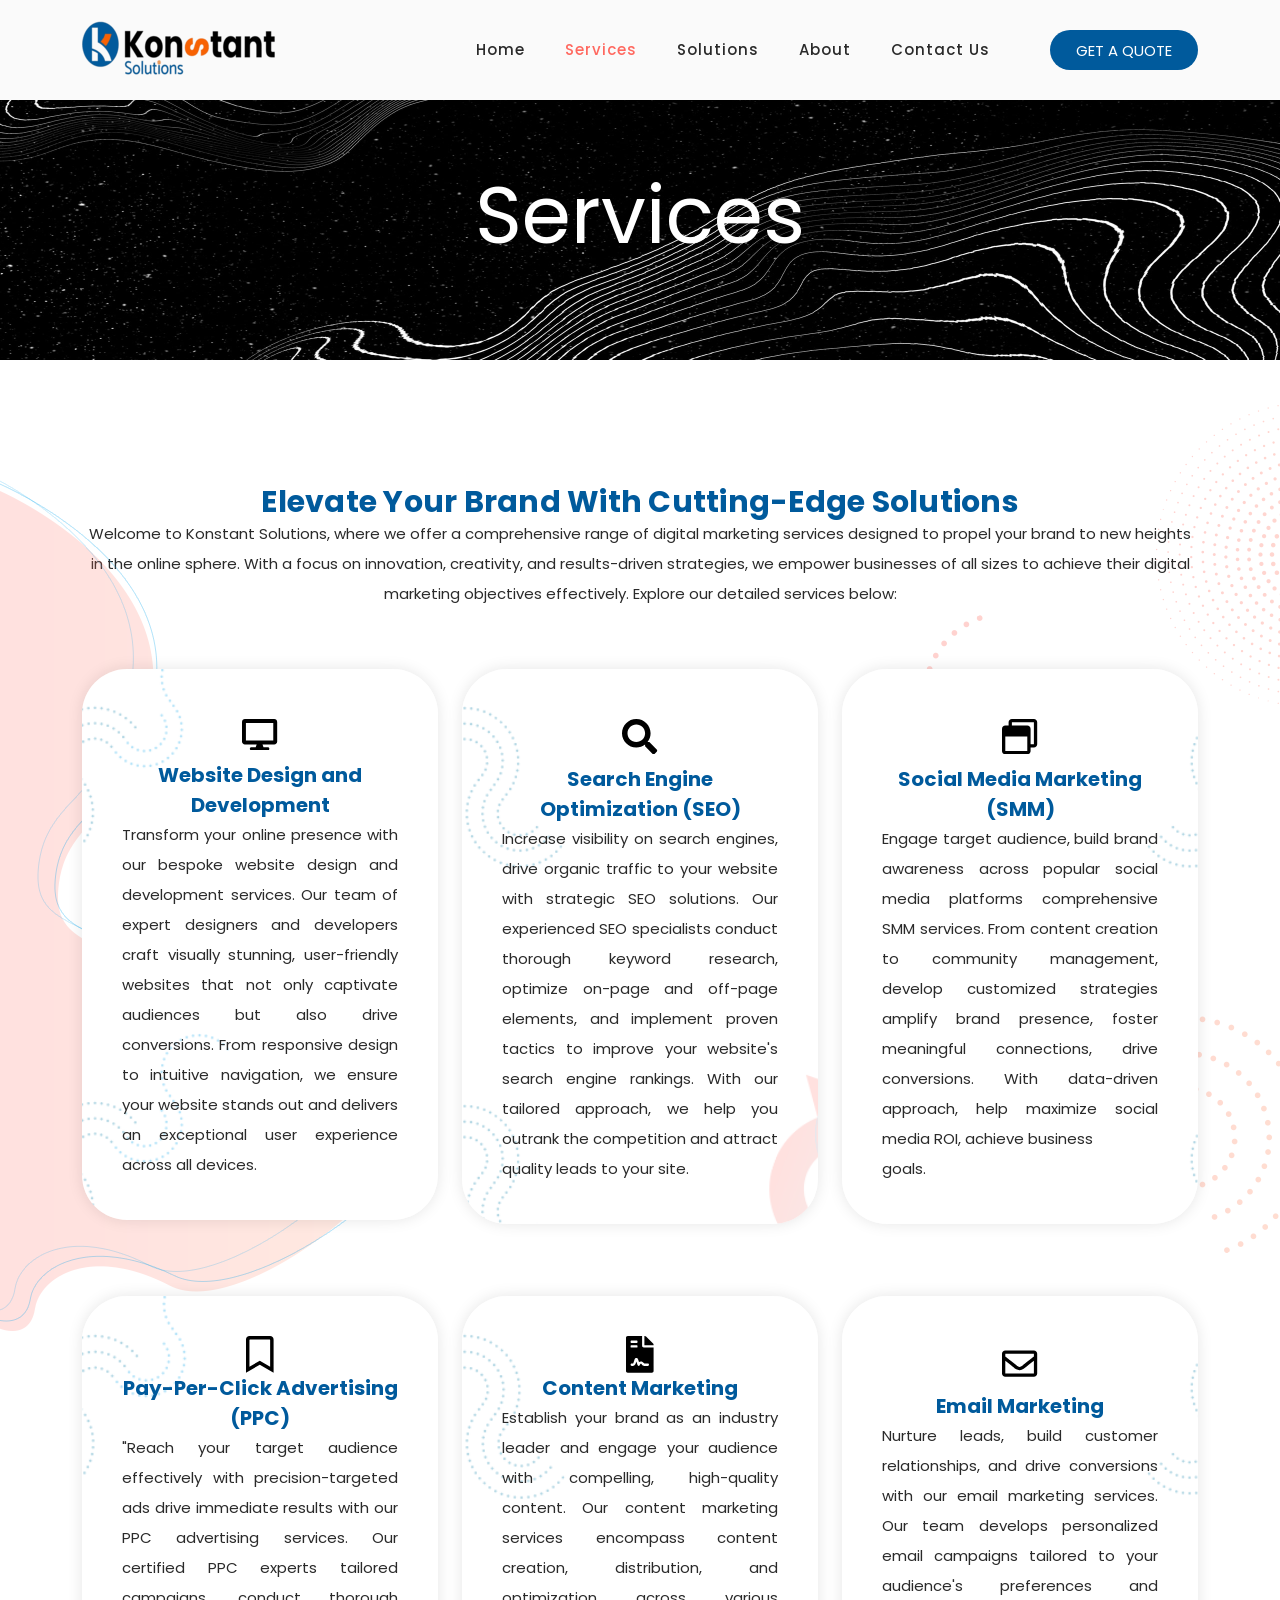
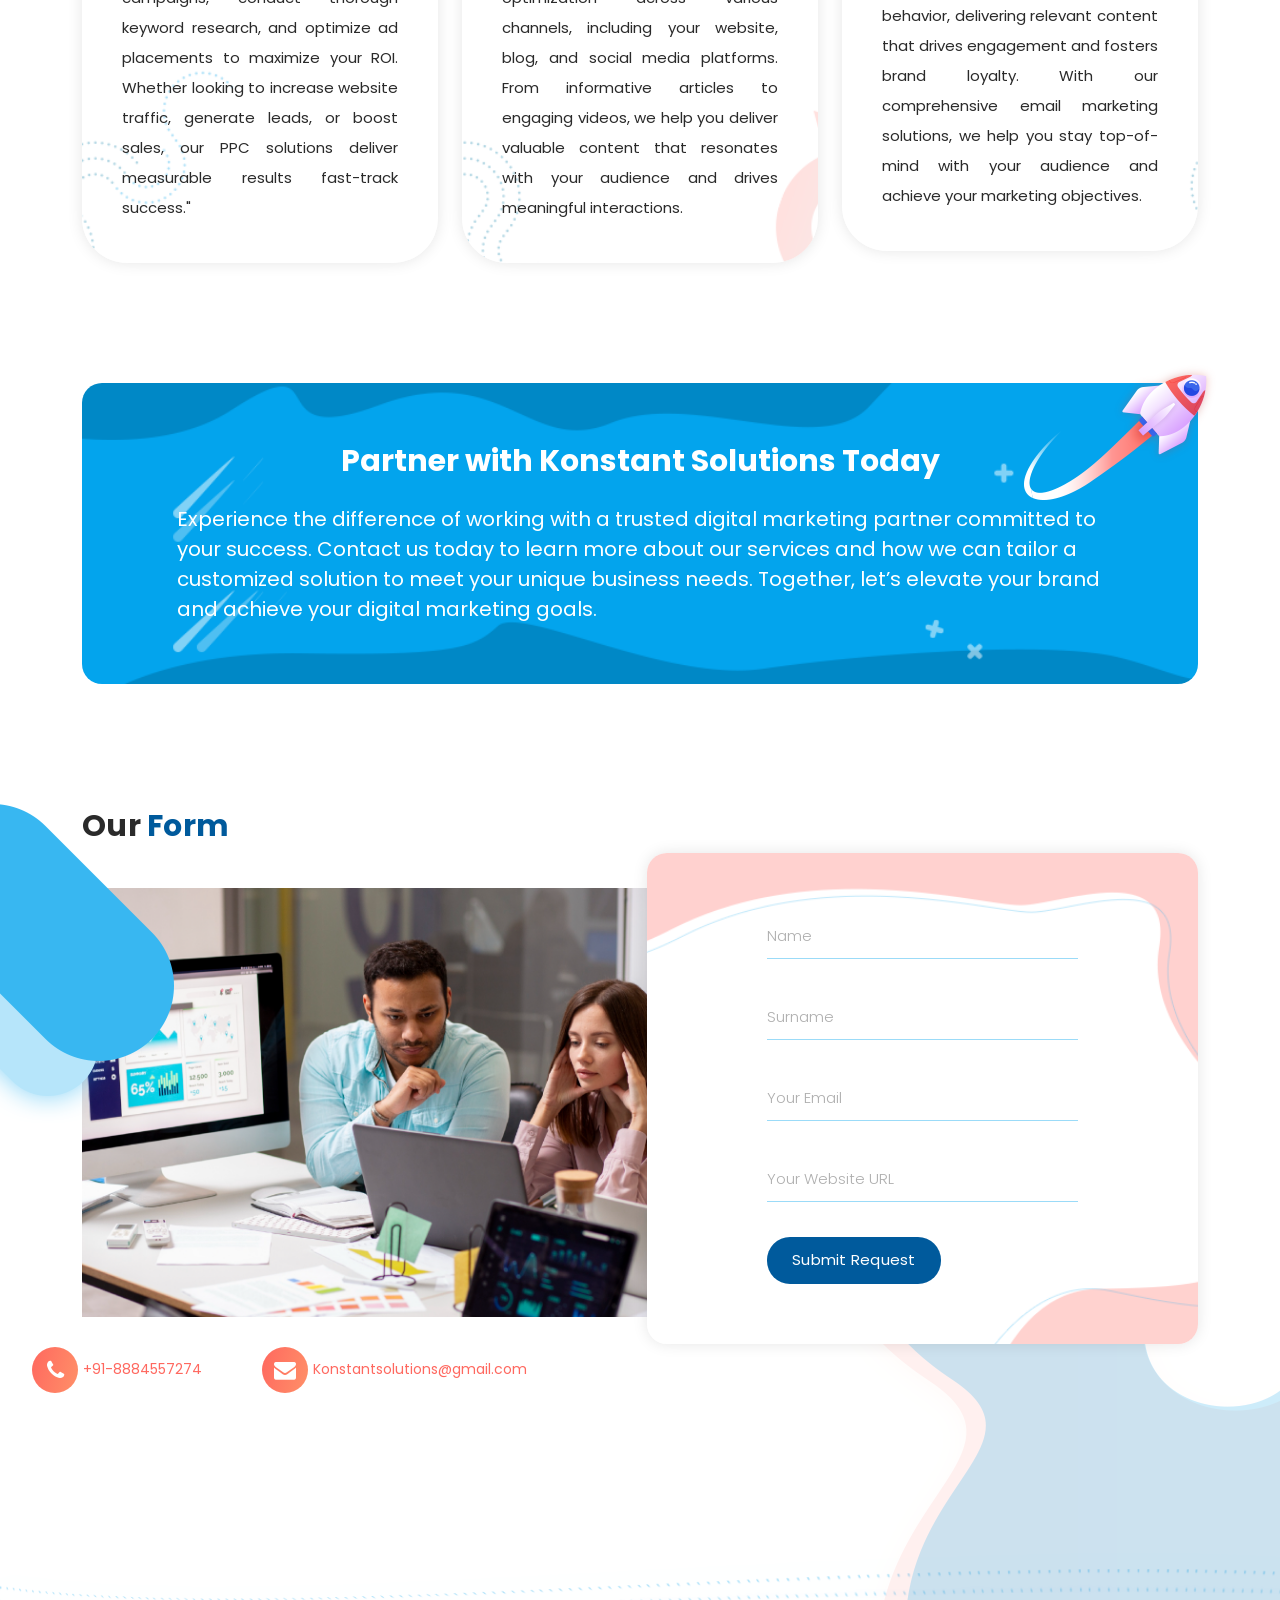
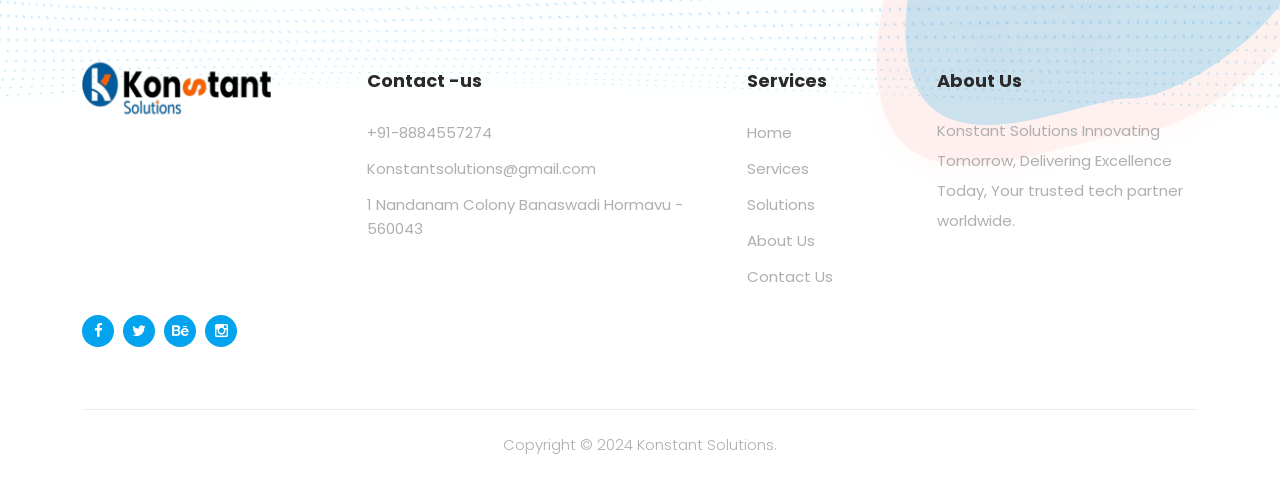
<file: servies.html>
<!DOCTYPE html>
<html lang="en">

<meta http-equiv="content-type" content="text/html;charset=utf-8" />

<head>

  <meta charset="UTF-8">
  <meta name="viewport" content="width=device-width, initial-scale=1, shrink-to-fit=no">
  <meta name="author" content="">
  <link rel="preconnect" href="https://fonts.gstatic.com/">
  <link
    href="https://fonts.googleapis.com/css2?family=Poppins:wght@100;200;300;400;500;600;700;800;900&amp;display=swap"
    rel="stylesheet">

  <title>Konstant Solutions</title>
  <meta name="description"
    content="Welcome to Konstant Solutions, a leading provider of innovative digital marketing services. We elevate your brand and drive tangible results with creativity, strategy, and cutting-edge technology, empowering businesses of all sizes to thrive in today’s competitive online landscape." />
  <meta name="keywords"
    content="Konstant Solutions, digital marketing services, brand elevation, tangible results, creativity, strategy, cutting-edge technology, business empowerment, competitive online landscape" />
    <link rel="icon" type="image/x-icon" href="images/main/favicon.png">

  <!-- Bootstrap core CSS -->
  <link href="vendor/bootstrap/css/bootstrap.min.css" rel="stylesheet">


  <!-- Additional CSS Files -->
  <link rel="stylesheet" href="assets/css/fontawesome.css">
  <link rel="stylesheet" href="assets/css/templatemo-onix-digital.css">
  <link rel="stylesheet" href="assets/css/animated.css">
  <link rel="stylesheet" href="assets/css/owl.css">

</head>

<body>

  <!-- ***** Preloader Start ***** -->
  <div id="js-preloader" class="js-preloader">
    <div class="preloader-inner">
      <span class="dot"></span>
      <div class="dots">
        <span></span>
        <span></span>
        <span></span>
      </div>
    </div>
  </div>
  <!-- ***** Preloader End ***** -->

  <!-- ***** Header Area Start ***** -->
  <header class="header-area header-sticky wow slideInDown" data-wow-duration="0.75s" data-wow-delay="0s">
    <div class="container">
      <div class="row">
        <div class="col-12">
          <nav class="main-nav">
            <!-- ***** Logo Start ***** -->
            <a href="index.html" class="logo">
              <img src="images/main/logo1.png">
            </a>
            <!-- ***** Logo End ***** -->
            <!-- ***** Menu Start ***** -->
            <ul class="nav">
              <li class="scroll-to-section"><a href="index.html">Home</a></li>
              <li class="scroll-to-section"><a href="servies.html" class="active">Services</a></li>
              <li class="scroll-to-section"><a href="soluction.html">Solutions</a></li>
              <li class="scroll-to-section"><a href="about.html">About</a></li>

              <li class="scroll-to-section"><a href="contact.html">Contact Us</a></li>
              <li class="scroll-to-section">
                <!-- <div class="main-red-button-hover"><a href="#contact">GET A QUOTE</a></div> -->
                <div class="main-red-button-hover"><a href="#serv">  <button id="openModalBtn" class="MODEL">GET A QUOTE</button></a></div>
              </li>
            </ul>
            <a class='menu-trigger'>
              <span>Menu</span>
            </a>
            <!-- ***** Menu End ***** -->
          </nav>
        </div>
      </div>
    </div>
  </header>
  <!-- ***** Header Area End ***** -->
  <div class="row align-items-center serv" id="serv">
    <img src="assets/images/servies1.jpg" alt="">
    <div class="serv">
      <p class="services1">Services</p>
    </div>
  </div>

  <div id="myModal" class="modal">
    <div class="modal-content">
        <span class="close">&times;</span>
       <div class="container">
        <div class="row">
          <div class="col-lg-6"><img src="images/main/model-images.jpg" alt=""></div>
          <div class="col-lg-6">
            <form>
              <div class="form-row">
              <h2 style="font-weight: bold;">
                Get in Touch with Us</h2>
                <p style="font-weight: bold;">Have a question? Need assistance? We're here to help! Fill out the form below, and we'll get back to you shortly.</p>
              </div>
              <div class="form-group">
                  <!-- <label for="inputEmail">Email</label> -->
                  <input type="name" class="form-control" id="inputEmail" placeholder="Name">
              </div>
              <div class="form-group mt-4">
                <!-- <label for="inputEmail">Email</label> -->
                <input type="email" class="form-control" id="inputEmail" placeholder="Email">
            </div>
              <div class="form-group mt-4">
                  <input type="number" class="form-control" id="inputAddress" placeholder="Whatsapp Number">
              </div>
              <div class="form-row">
         
              </div>
              <button type="submit" class="btn btn-primary mt-5">Get Updates</button>
          </form>
          </div>
        </div>
       </div>
    </div>
</div>
  <div id="pricing" class="pricing-tables" style="z-index: auto;">
    <div class="tables-left-dec">
      <img src="assets/images/tables-left-dec.png" alt="">
    </div>
    <div class="tables-right-dec">
      <img src="assets/images/tables-right-dec.png" alt="">
    </div>
    <div class="container">
      <div class="row">
        <div class="col-lg-12">
          <div class="section-heading">
            <h2 style="z-index: auto;"><span> Elevate Your Brand with Cutting-Edge Solutions</h2>
            <p>Welcome to Konstant Solutions, where we offer a comprehensive range of digital marketing services
              designed to propel your brand to new heights in the online sphere. With a focus on innovation, creativity,
              and results-driven strategies, we empower businesses of all sizes to achieve their digital marketing
              objectives effectively. Explore our detailed services below:</p>

          </div>
        </div>
      </div>
      <!-- 1st starts -->
      <div class="row">
        <div class="col-lg-4">
          <div class="item first-item">
            <div class="svg">
              <svg aria-hidden="true" class="e-font-icon-svg e-fas-desktop" viewBox="0 0 576 512" xmlns="http://www.w3.org/2000/svg"><path d="M528 0H48C21.5 0 0 21.5 0 48v320c0 26.5 21.5 48 48 48h192l-16 48h-72c-13.3 0-24 10.7-24 24s10.7 24 24 24h272c13.3 0 24-10.7 24-24s-10.7-24-24-24h-72l-16-48h192c26.5 0 48-21.5 48-48V48c0-26.5-21.5-48-48-48zm-16 352H64V64h448v288z"></path></svg>
           
            </div>
            <p class="webb1">Website Design and Development</p>
             <p class="tesi">
              Transform your online presence with our bespoke website design and development services. Our team of
              expert designers and developers craft visually stunning, user-friendly websites that not only captivate
              audiences but also drive conversions. From responsive design to intuitive navigation, we ensure your
              website stands out and delivers an exceptional user experience across all devices.
            </p>

          </div>
        </div>
        <div class="col-lg-4">
          <div class="item second-item">
            <div class="svg">
              <svg aria-hidden="true" class="e-font-icon-svg e-fas-search" viewBox="0 0 512 512" xmlns="http://www.w3.org/2000/svg"><path d="M505 442.7L405.3 343c-4.5-4.5-10.6-7-17-7H372c27.6-35.3 44-79.7 44-128C416 93.1 322.9 0 208 0S0 93.1 0 208s93.1 208 208 208c48.3 0 92.7-16.4 128-44v16.3c0 6.4 2.5 12.5 7 17l99.7 99.7c9.4 9.4 24.6 9.4 33.9 0l28.3-28.3c9.4-9.4 9.4-24.6.1-34zM208 336c-70.7 0-128-57.2-128-128 0-70.7 57.2-128 128-128 70.7 0 128 57.2 128 128 0 70.7-57.2 128-128 128z"></path></svg>
            </div>
            <p class="webb1">Search Engine Optimization (SEO)</p>
            <p class="tesi">
              Increase visibility on search engines, drive organic traffic to your website with strategic SEO solutions.
              Our experienced SEO specialists conduct thorough keyword research, optimize on-page and off-page elements,
              and implement proven tactics to improve your website's search engine rankings. With our tailored approach,
              we help you outrank the competition and attract quality leads to your site.
            </p>

          </div>
        </div>
        <div class="col-lg-4">
          <div class="item third-item">
            <div class="svg">
              <svg aria-hidden="true" class="e-font-icon-svg e-far-window-restore" viewBox="0 0 512 512" xmlns="http://www.w3.org/2000/svg"><path d="M464 0H144c-26.5 0-48 21.5-48 48v48H48c-26.5 0-48 21.5-48 48v320c0 26.5 21.5 48 48 48h320c26.5 0 48-21.5 48-48v-48h48c26.5 0 48-21.5 48-48V48c0-26.5-21.5-48-48-48zm-96 464H48V256h320v208zm96-96h-48V144c0-26.5-21.5-48-48-48H144V48h320v320z"></path></svg>
            </div>
            <p class="webb1">Social Media Marketing (SMM)</p>
            <p class="tesi">
              Engage target audience, build brand awareness across popular social media platforms comprehensive SMM
              services. From content creation to community management, develop customized strategies amplify brand
              presence, foster meaningful connections, drive conversions. With data-driven approach, help maximize
              social media ROI, achieve business <br> goals.
            </p>
          </div>
        </div>
      </div>
      <!-- 1st ends -->
      <br><br><br>
      <!-- 2nd starts -->
      <div class="row">
        <div class="col-lg-4">
          <div class="item first-item">
            <div class="svg1">
              <svg aria-hidden="true" class="e-font-icon-svg e-far-bookmark" viewBox="0 0 384 512" xmlns="http://www.w3.org/2000/svg"><path d="M336 0H48C21.49 0 0 21.49 0 48v464l192-112 192 112V48c0-26.51-21.49-48-48-48zm0 428.43l-144-84-144 84V54a6 6 0 0 1 6-6h276c3.314 0 6 2.683 6 5.996V428.43z"></path></svg>
            </div>
            <p class="webb1">Pay-Per-Click Advertising (PPC)</p>
            <p class="tesi">
              "Reach your target audience effectively with precision-targeted ads drive immediate results with our PPC
              advertising services. Our certified PPC experts tailored campaigns, conduct thorough keyword research, and
              optimize ad placements to maximize your ROI. Whether looking to increase website traffic, generate leads,
              or boost sales, our PPC solutions deliver measurable results fast-track success."
            </p>
          </div>
        </div>
        <div class="col-lg-4">
          <div class="item second-item">
            <div class="svg1">
              <svg aria-hidden="true" class="e-font-icon-svg e-fas-file-contract" viewBox="0 0 384 512" xmlns="http://www.w3.org/2000/svg"><path d="M224 136V0H24C10.7 0 0 10.7 0 24v464c0 13.3 10.7 24 24 24h336c13.3 0 24-10.7 24-24V160H248c-13.2 0-24-10.8-24-24zM64 72c0-4.42 3.58-8 8-8h80c4.42 0 8 3.58 8 8v16c0 4.42-3.58 8-8 8H72c-4.42 0-8-3.58-8-8V72zm0 64c0-4.42 3.58-8 8-8h80c4.42 0 8 3.58 8 8v16c0 4.42-3.58 8-8 8H72c-4.42 0-8-3.58-8-8v-16zm192.81 248H304c8.84 0 16 7.16 16 16s-7.16 16-16 16h-47.19c-16.45 0-31.27-9.14-38.64-23.86-2.95-5.92-8.09-6.52-10.17-6.52s-7.22.59-10.02 6.19l-7.67 15.34a15.986 15.986 0 0 1-14.31 8.84c-.38 0-.75-.02-1.14-.05-6.45-.45-12-4.75-14.03-10.89L144 354.59l-10.61 31.88c-5.89 17.66-22.38 29.53-41 29.53H80c-8.84 0-16-7.16-16-16s7.16-16 16-16h12.39c4.83 0 9.11-3.08 10.64-7.66l18.19-54.64c3.3-9.81 12.44-16.41 22.78-16.41s19.48 6.59 22.77 16.41l13.88 41.64c19.77-16.19 54.05-9.7 66 14.16 2.02 4.06 5.96 6.5 10.16 6.5zM377 105L279.1 7c-4.5-4.5-10.6-7-17-7H256v128h128v-6.1c0-6.3-2.5-12.4-7-16.9z"></path></svg>
            </div>
            <p class="webb1">Content Marketing</p>
            <p class="tesi">
              Establish your brand as an industry leader and engage your audience with compelling, high-quality content.
              Our content marketing services encompass content creation, distribution, and optimization across various
              channels, including your website, blog, and social media platforms. From informative articles to engaging
              videos, we help you deliver valuable content that resonates with your audience and drives meaningful
              interactions.
            </p>

          </div>
        </div>
        <div class="col-lg-4">
          <div class="item third-item">
            <div class="svg">
              <svg aria-hidden="true" class="e-font-icon-svg e-far-envelope" viewBox="0 0 512 512" xmlns="http://www.w3.org/2000/svg"><path d="M464 64H48C21.49 64 0 85.49 0 112v288c0 26.51 21.49 48 48 48h416c26.51 0 48-21.49 48-48V112c0-26.51-21.49-48-48-48zm0 48v40.805c-22.422 18.259-58.168 46.651-134.587 106.49-16.841 13.247-50.201 45.072-73.413 44.701-23.208.375-56.579-31.459-73.413-44.701C106.18 199.465 70.425 171.067 48 152.805V112h416zM48 400V214.398c22.914 18.251 55.409 43.862 104.938 82.646 21.857 17.205 60.134 55.186 103.062 54.955 42.717.231 80.509-37.199 103.053-54.947 49.528-38.783 82.032-64.401 104.947-82.653V400H48z"></path></svg>
            </div>
            <p class="webb1">Email Marketing</p>
            <p class="tesi">
              Nurture leads, build customer relationships, and drive conversions with our email marketing services. Our
              team develops personalized email campaigns tailored to your audience's preferences and behavior,
              delivering relevant content that drives engagement and fosters brand loyalty. With our comprehensive email
              marketing solutions, we help you stay top-of-mind with your audience and achieve your marketing
              objectives.
            </p>
          </div>
        </div>
      </div>

      <!-- 2nd ends -->
    </div>
  </div>

  <div id="subscribe" class="subscribe">
    <div class="container">
      <div class="row">
        <div class="col-lg-12">
          <div class="inner-content">
            <div class="row">
              <div class="col-lg-10 offset-lg-1">
                <h2>Partner with Konstant Solutions Today</h2>
                <p class="Experience">
                  Experience the difference of working with a trusted digital marketing partner committed to your
                  success. Contact us today to learn more about our services and how we can tailor a customized solution
                  to meet your unique business needs. Together, let’s elevate your brand and achieve your digital
                  marketing goals.
                </p>
              </div>
            </div>
          </div>
        </div>
      </div>
    </div>
  </div>
  <div id="contact" class="contact-us section">
    <div class="container">
      <div class="row">
        <div class="col-lg-7">
          <div class="section-heading">
            <h2>Our <span>Form</span></h2>
            <div id="map">
              <!-- <iframe
                src="https://maps.google.com/maps?q=Av.+L%C3%BAcio+Costa,+Rio+de+Janeiro+-+RJ,+Brazil&amp;t=&amp;z=13&amp;ie=UTF8&amp;iwloc=&amp;output=embed"
                width="100%" height="360px" frameborder="0" style="border:0" allowfullscreen=""></iframe> -->
                <img src="images/main/servies.png" alt="">
            </div>
            <div class="info">
              <span><i class="fa fa-phone"></i> <a href="#" class="cont">+91-8884557274</a></span>
              <span><i class="fa fa-envelope"></i> <a href="#" class="cont">Konstantsolutions@gmail.com</a></span>
            </div>
          </div>
        </div>
        <div class="col-lg-5 align-self-center">
          <form id="contact" action="#" method="get">
            <div class="row">
              <div class="col-lg-12">
                <fieldset>
                  <input type="name" name="name" id="name" placeholder="Name" autocomplete="on" required>
                </fieldset>
              </div>
              <div class="col-lg-12">
                <fieldset>
                  <input type="surname" name="surname" id="surname" placeholder="Surname" autocomplete="on" required>
                </fieldset>
              </div>
              <div class="col-lg-12">
                <fieldset>
                  <input type="text" name="email" id="email" pattern="[^ @]*@[^ @]*" placeholder="Your Email"
                    required="">
                </fieldset>
              </div>
              <div class="col-lg-12">
                <fieldset>
                  <input type="text" name="website" id="website" placeholder="Your Website URL" required="">
                </fieldset>
              </div>
              <div class="col-lg-12">
                <fieldset>
                  <button type="submit" id="form-submit" class="main-button">Submit Request</button>
                </fieldset>
              </div>
            </div>
          </form>
        </div>
      </div>
    </div>
    <div class="contact-dec">
      <img src="assets/images/contact-dec.png" alt="">
    </div>
    <div class="contact-left-dec">
      <img src="assets/images/contact-left-dec.png" alt="">
    </div>
  </div>

  <div class="footer-dec">
    <img src="assets/images/footer-dec.png" alt="">
  </div>
  <footer>
    <div class="container">
      <div class="row">
        <div class="col-lg-3">
          <div class="about footer-item">
            <div class="logo">
              <a href="index.html" class="i"><img src="images/main/logo1.png" alt="Onix Digital TemplateMo"></a>
            </div>
            <iframe width="80%" height="auto" src="https://www.google.com/maps/embed?pb=!1m18!1m12!1m3!1d3887.2141521405856!2d77.6550794188781!3d13.022030335725056!2m3!1f0!2f0!3f0!3m2!1i1024!2i768!4f13.1!3m3!1m2!1s0x3bae10d15988375f%3A0x8b7e35c43d6381c8!2sNandanam%20Colony%2C%20Munireddy%20Layout%2C%20Horamavu%2C%20Bengaluru%2C%20Karnataka%20560043!5e0!3m2!1sen!2sin!4v1721909780596!5m2!1sen!2sin"
            title="YouTube video player" frameborder="0"
            allow="accelerometer; autoplay; clipboard-write; encrypted-media; gyroscope; picture-in-picture"
            allowfullscreen></iframe>
            <ul>
              <li><a href="#"><i class="fa fa-facebook"></i></a></li>
              <li><a href="#"><i class="fa fa-twitter"></i></a></li>
              <li><a href="#"><i class="fa fa-behance"></i></a></li>
              <li><a href="#"><i class="fa fa-instagram"></i></a></li>
            </ul>
          </div>
        </div>
        <div class="col-lg-4">
          <div class="services footer-item">
            <h4>Contact -us</h4>
            <ul>
              <li> <a href="#">+91-8884557274</a></li>
              <li><a href="#">Konstantsolutions@gmail.com</a></li>
              <li> <a href="#">1 Nandanam Colony  Banaswadi  Hormavu - 560043</a></li>
              <!-- <li></li>
              <li></li> -->
            </ul>
           
            
           
            <!-- <ul>
              <li><a href="index.html">Home</a></li>
              <li><a href="servies.html">Services</a></li>
              <li><a href="soluction.html">Solutions</a></li>
              <li><a href="about.html">About Us</a></li>
              <li><a href="contact.html">Contact Us</a></li>
            </ul> -->
          </div>
        </div>
        <div class="col-lg-2">
          <div class="services footer-item">
            <h4>Services</h4>
            <ul>
              <li><a href="index.html">Home</a></li>
              <li><a href="servies.html">Services</a></li>
              <li><a href="soluction.html">Solutions</a></li>
              <li><a href="about.html">About Us</a></li>
              <li><a href="contact.html">Contact Us</a></li>
            </ul>
          </div>
        </div>

        <div class="col-lg-3">
          
          <div class="subscribe-newsletters footer-item">
            <h4>About Us</h4>
            <p>Konstant Solutions Innovating Tomorrow, Delivering Excellence Today, Your trusted tech partner worldwide.</p>
            <!-- <h4>Subscribe Newsletters</h4>
            <p>Get our latest news and ideas to your inbox</p>
            <form action="#" method="get">
              <input type="text" name="email" id="email" pattern="[^ @]*@[^ @]*" placeholder="Your Email" required="">
              <button type="submit" id="form-submit" class="main-button "><i class="fa fa-paper-plane-o"></i></button>
            </form> -->
          </div>
        </div>
        <div class="col-lg-12">
          <div class="copyright">
            <p>Copyright © 2024 Konstant Solutions.

            </p>
          </div>
        </div>

      </div>
    </div>
  </footer>
  <!-- Scripts -->
  <script src="vendor/jquery/jquery.min.js"></script>
  <script src="vendor/bootstrap/js/bootstrap.bundle.min.js"></script>
  <script src="assets/js/owl-carousel.js"></script>
  <script src="assets/js/animation.js"></script>
  <script src="assets/js/imagesloaded.js"></script>
  <script src="assets/js/custom.js"></script>

  <script>
    // Acc
    $(document).on("click", ".naccs .menu div", function () {
      var numberIndex = $(this).index();

      if (!$(this).is("active")) {
        $(".naccs .menu div").removeClass("active");
        $(".naccs ul li").removeClass("active");

        $(this).addClass("active");
        $(".naccs ul").find("li:eq(" + numberIndex + ")").addClass("active");

        var listItemHeight = $(".naccs ul")
          .find("li:eq(" + numberIndex + ")")
          .innerHeight();
        $(".naccs ul").height(listItemHeight + "px");
      }
    });
  </script>
  <!-- model -->
  <script>
    // Get the modal
var modal = document.getElementById("myModal");

// Get the button that opens the modal
var btn = document.getElementById("openModalBtn");

// Get the <span> element that closes the modal
var span = document.getElementsByClassName("close")[0];

// When the user clicks the button, open the modal 
btn.onclick = function() {
modal.style.display = "block";
}

// When the user clicks on <span> (x), close the modal
span.onclick = function() {
modal.style.display = "none";
}

// When the user clicks anywhere outside of the modal, close it
window.onclick = function(event) {
if (event.target == modal) {
    modal.style.display = "none";
}
}

</script>
</body>

</html>
</file>
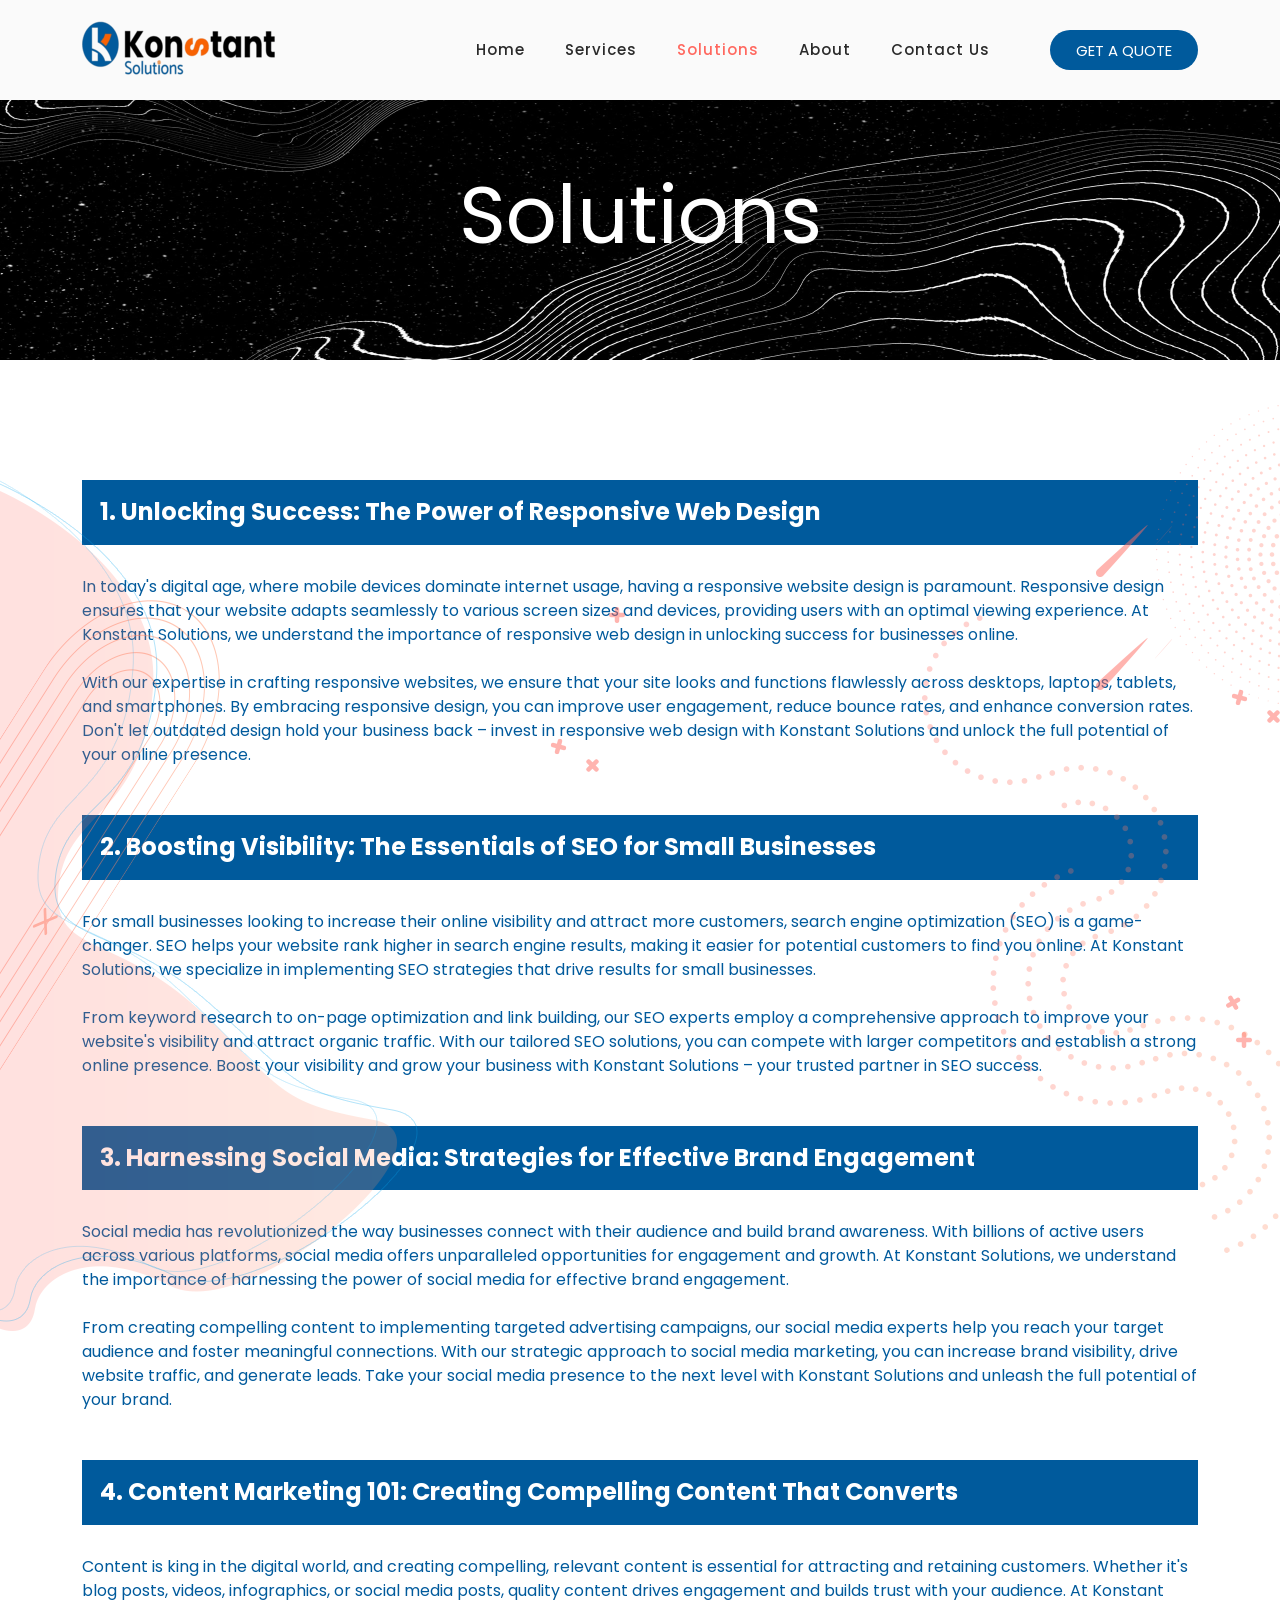
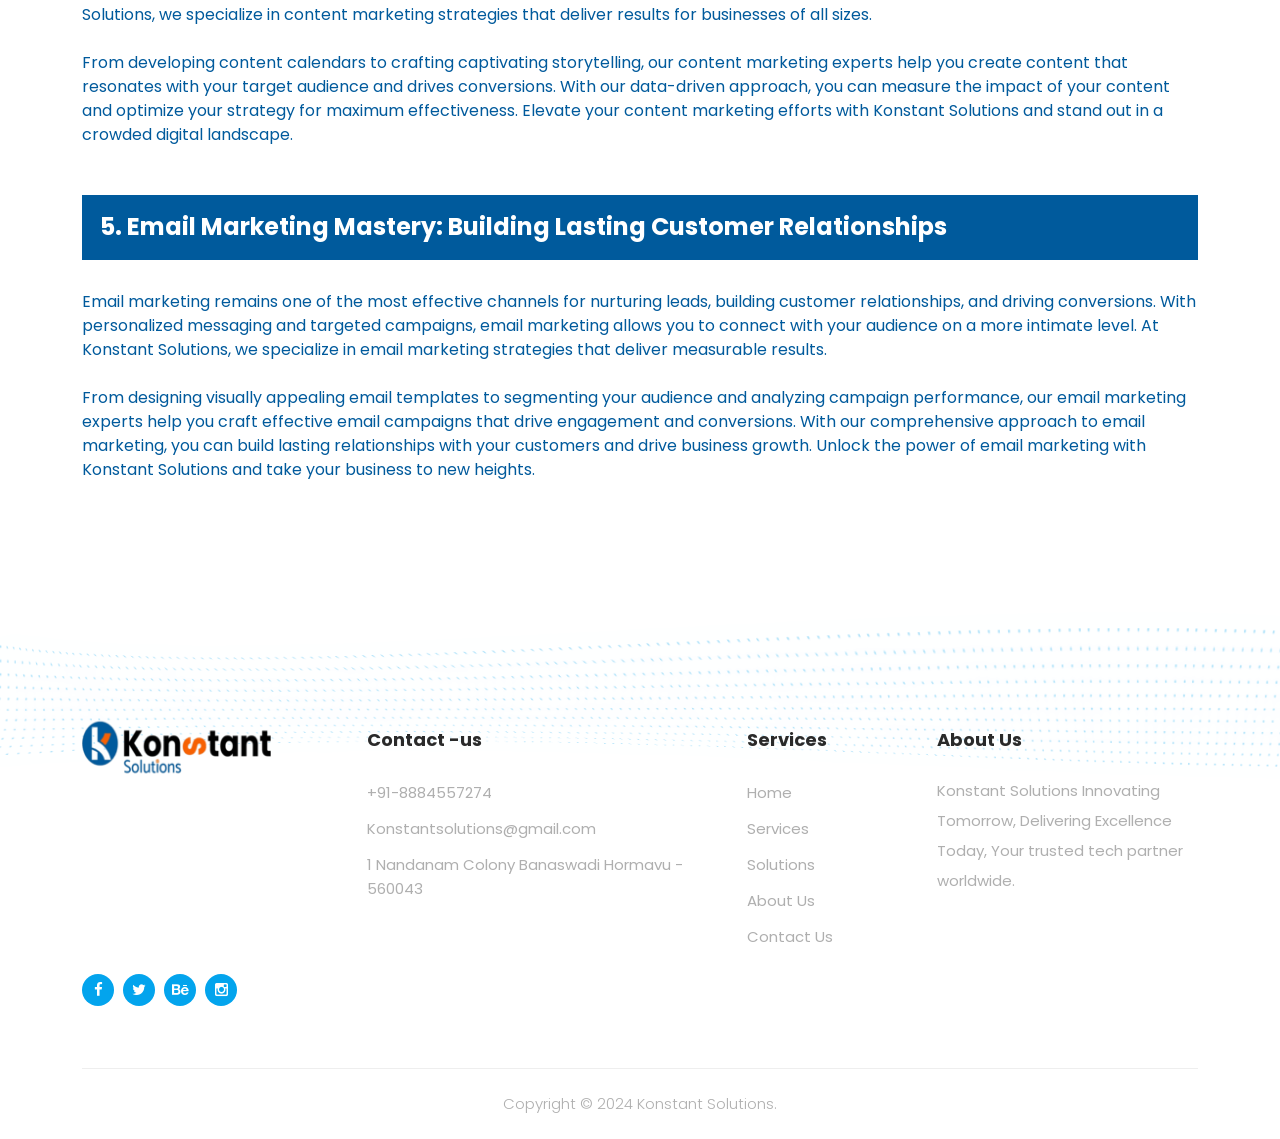
<file: soluction.html>
<!DOCTYPE html>
<html lang="en">
<meta http-equiv="content-type" content="text/html;charset=utf-8" />

<head>

    <meta charset="UTF-8">
    <meta name="viewport" content="width=device-width, initial-scale=1, shrink-to-fit=no">
    <meta name="author" content="">
    <link rel="preconnect" href="https://fonts.gstatic.com/">
    <link
        href="https://fonts.googleapis.com/css2?family=Poppins:wght@100;200;300;400;500;600;700;800;900&amp;display=swap"
        rel="stylesheet">

    <title>Konstant Solutions</title>
    <meta name="description"
        content="Welcome to Konstant Solutions, a leading provider of innovative digital marketing solutions. Tailored to elevate your brand and drive tangible results, we focus on creativity, strategy, and cutting-edge technology to empower businesses of all sizes to thrive in today’s competitive online landscape." />
    <meta name="keywords"
        content="Konstant Solutions, digital marketing solutions, brand elevation, tangible results, creativity, strategy, cutting-edge technology, business empowerment, competitive online landscape" />

        <link rel="icon" type="image/x-icon" href="images/main/favicon.png">
    <!-- Bootstrap core CSS -->
    <link href="vendor/bootstrap/css/bootstrap.min.css" rel="stylesheet">


    <!-- Additional CSS Files -->
    <link rel="stylesheet" href="assets/css/fontawesome.css">
    <link rel="stylesheet" href="assets/css/templatemo-onix-digital.css">
    <link rel="stylesheet" href="assets/css/animated.css">
    <link rel="stylesheet" href="assets/css/owl.css">

</head>

<body>

    <!-- ***** Preloader Start ***** -->
    <div id="js-preloader" class="js-preloader">
        <div class="preloader-inner">
            <span class="dot"></span>
            <div class="dots">
                <span></span>
                <span></span>
                <span></span>
            </div>
        </div>
    </div>
    <!-- ***** Preloader End ***** -->

    <!-- ***** Header Area Start ***** -->
    <header class="header-area header-sticky wow slideInDown" data-wow-duration="0.75s" data-wow-delay="0s">
        <div class="container">
            <div class="row">
                <div class="col-12">
                    <nav class="main-nav">
                        <!-- ***** Logo Start ***** -->
                        <a href="index.html" class="logo">
                            <img src="images/main/logo1.png">
                        </a>
                        <!-- ***** Logo End ***** -->
                        <!-- ***** Menu Start ***** -->
                        <ul class="nav">
                            <li class="scroll-to-section"><a href="index.html">Home</a></li>
                            <li class="scroll-to-section"><a href="servies.html">Services</a></li>
                            <li class="scroll-to-section"><a href="soluction.html" class="active">Solutions</a></li>
                            <li class="scroll-to-section"><a href="about.html">About</a></li>

                            <li class="scroll-to-section"><a href="contact.html">Contact Us</a></li>
                            <li class="scroll-to-section">
                                <!-- <div class="main-red-button-hover"><a href="#contact">GET A QUOTE</a></div> -->
                                <div class="main-red-button-hover"><a href="#main-index">  <button id="openModalBtn" class="MODEL">GET A QUOTE</button></a></div>
                            </li>
                        </ul>
                        <a class='menu-trigger'>
                            <span>Menu</span>
                        </a>
                        <!-- ***** Menu End ***** -->
                    </nav>
                </div>
            </div>
        </div>
    </header>
    <!-- ***** Header Area End ***** -->
    <div class="row align-items-center serv">
        <img src="assets/images/servies1.jpg" alt="">
        <div>
            <p class="services1">Solutions</p>
        </div>
    </div>

    <div id="pricing" class="pricing-tables">
        <div id="myModal" class="modal">
            <div class="modal-content">
                <span class="close">&times;</span>
               <div class="container">
                <div class="row">
                  <div class="col-lg-6"><img src="images/main/model-images.jpg" alt=""></div>
                  <div class="col-lg-6">
                    <form>
                      <div class="form-row">
                      <h2 style="font-weight: bold;">
                        Get in Touch with Us</h2>
                        <p style="font-weight: bold;">Have a question? Need assistance? We're here to help! Fill out the form below, and we'll get back to you shortly.</p>
                      </div>
                      <div class="form-group">
                          <!-- <label for="inputEmail">Email</label> -->
                          <input type="name" class="form-control" id="inputEmail" placeholder="Name">
                      </div>
                      <div class="form-group mt-4">
                        <!-- <label for="inputEmail">Email</label> -->
                        <input type="email" class="form-control" id="inputEmail" placeholder="Email">
                    </div>
                      <div class="form-group mt-4">
                          <input type="number" class="form-control" id="inputAddress" placeholder="Whatsapp Number">
                      </div>
                      <div class="form-row">
                 
                      </div>
                      <button type="submit" class="btn btn-primary mt-5">Get Updates</button>
                  </form>
                  </div>
                </div>
               </div>
            </div>
        </div>
        <div class="tables-left-dec">
            <img src="assets/images/tables-left-dec.png" alt="">
        </div>
        <div class="tables-right-dec">
            <img src="assets/images/tables-right-dec.png" alt="">
        </div>

        <div id="video" class="our-videos section main-solutions">
            <div class="videos-left-dec">
                <img src="assets/images/videos-left-dec.png" alt="">
            </div>
            <div class="videos-right-dec">
                <img src="assets/images/videos-right-dec.png" alt="">
            </div>
            <!-- 1st starts -->
            <div class="container">
                <div class="row">
                    <div class="col-lg-12">
                        <div class="thumb">
                            <div class="overlay-effect tranform">
                                <a href="#">
                                    <h4>1. Unlocking Success: The Power of Responsive Web Design
                                    </h4>
                                </a>

                            </div>
                        </div>
                        <div class="in-today">
                            In today's digital age, where mobile devices dominate internet usage, having a responsive
                            website design is paramount. Responsive design ensures that your website adapts seamlessly
                            to various screen sizes and devices, providing users with an optimal viewing experience. At
                            Konstant Solutions, we understand the importance of responsive web design in unlocking
                            success for businesses online.
                            <br>
                            <br>
                            With our expertise in crafting responsive websites, we ensure that your site looks and
                            functions flawlessly across desktops, laptops, tablets, and smartphones. By embracing
                            responsive design, you can improve user engagement, reduce bounce rates, and enhance
                            conversion rates. Don't let outdated design hold your business back – invest in responsive
                            web design with Konstant Solutions and unlock the full potential of your online presence.
                        </div>
                    </div>
                </div>
            </div>
            <!-- 1st ends  -->
            <!-- 2nd starts  -->
            <br><br>

            <div class="container">
                <div class="row">
                    <div class="col-lg-12">
                        <div class="thumb">
                            <div class="overlay-effect tranform">
                                <a href="#">
                                    <h4>2. Boosting Visibility: The Essentials of SEO for Small Businesses
                                    </h4>
                                </a>

                            </div>
                        </div>
                        <div class="in-today">
                            For small businesses looking to increase their online visibility and attract more customers,
                            search engine optimization (SEO) is a game-changer. SEO helps your website rank higher in
                            search engine results, making it easier for potential customers to find you online. At
                            Konstant Solutions, we specialize in implementing SEO strategies that drive results for
                            small businesses.

                            <br>
                            <br>
                            From keyword research to on-page optimization and link building, our SEO experts employ a
                            comprehensive approach to improve your website's visibility and attract organic traffic.
                            With our tailored SEO solutions, you can compete with larger competitors and establish a
                            strong online presence. Boost your visibility and grow your business with Konstant Solutions
                            – your trusted partner in SEO success.
                        </div>
                    </div>
                </div>
            </div>
            <!-- 2nd ends -->
            <!-- 3rd starts -->
            <br><br>
            <div class="container">
                <div class="row">
                    <div class="col-lg-12">
                        <div class="thumb">
                            <div class="overlay-effect tranform">
                                <a href="#">
                                    <h4>3. Harnessing Social Media: Strategies for Effective Brand Engagement
                                    </h4>
                                </a>

                            </div>
                        </div>
                        <div class="in-today">
                            Social media has revolutionized the way businesses connect with their audience and build
                            brand awareness. With billions of active users across various platforms, social media offers
                            unparalleled opportunities for engagement and growth. At Konstant Solutions, we understand
                            the importance of harnessing the power of social media for effective brand engagement.
                            <br>
                            <br>

                            From creating compelling content to implementing targeted advertising campaigns, our social
                            media experts help you reach your target audience and foster meaningful connections. With
                            our strategic approach to social media marketing, you can increase brand visibility, drive
                            website traffic, and generate leads. Take your social media presence to the next level with
                            Konstant Solutions and unleash the full potential of your brand.
                        </div>
                    </div>
                </div>
            </div>
            <!-- 3rd ends -->
            <!-- 4th strats -->
            <br>
            <br>
            <div class="container">
                <div class="row">
                    <div class="col-lg-12">
                        <div class="thumb">
                            <div class="overlay-effect tranform">
                                <a href="#">
                                    <h4>4. Content Marketing 101: Creating Compelling Content That Converts
                                    </h4>
                                </a>

                            </div>
                        </div>
                        <div class="in-today">
                            Content is king in the digital world, and creating compelling, relevant content is essential
                            for attracting and retaining customers. Whether it's blog posts, videos, infographics, or
                            social media posts, quality content drives engagement and builds trust with your audience.
                            At Konstant Solutions, we specialize in content marketing strategies that deliver results
                            for businesses of all sizes.

                            <br>
                            <br>
                            From developing content calendars to crafting captivating storytelling, our content
                            marketing experts help you create content that resonates with your target audience and
                            drives conversions. With our data-driven approach, you can measure the impact of your
                            content and optimize your strategy for maximum effectiveness. Elevate your content marketing
                            efforts with Konstant Solutions and stand out in a crowded digital landscape.
                        </div>
                    </div>
                </div>
            </div>
            <!-- 4th ends  -->
            <!-- 5th starts -->
            <br><br>
            <div class="container">
                <div class="row">
                    <div class="col-lg-12">
                        <div class="thumb">
                            <div class="overlay-effect tranform">
                                <a href="#">
                                    <h4>5. Email Marketing Mastery: Building Lasting Customer Relationships
                                    </h4>
                                </a>

                            </div>
                        </div>
                        <div class="in-today">
                            Email marketing remains one of the most effective channels for nurturing leads, building
                            customer relationships, and driving conversions. With personalized messaging and targeted
                            campaigns, email marketing allows you to connect with your audience on a more intimate
                            level. At Konstant Solutions, we specialize in email marketing strategies that deliver
                            measurable results.

                            <br>
                            <br>
                            From designing visually appealing email templates to segmenting your audience and analyzing
                            campaign performance, our email marketing experts help you craft effective email campaigns
                            that drive engagement and conversions. With our comprehensive approach to email marketing,
                            you can build lasting relationships with your customers and drive business growth. Unlock
                            the power of email marketing with Konstant Solutions and take your business to new heights.
                        </div>
                    </div>
                </div>
            </div>
            <!-- 5th ends -->
        </div>
        <div>

        </div>
        <div class="footer-dec">
            <img src="assets/images/footer-dec.png" alt="">
        </div>
        <footer>
            <div class="container">
              <div class="row">
                <div class="col-lg-3">
                  <div class="about footer-item">
                    <div class="logo">
                      <a href="index.html" class="i"><img src="images/main/logo1.png" alt="Onix Digital TemplateMo"></a>
                    </div>
                    <iframe width="80%" height="auto" src="https://www.google.com/maps/embed?pb=!1m18!1m12!1m3!1d3887.2141521405856!2d77.6550794188781!3d13.022030335725056!2m3!1f0!2f0!3f0!3m2!1i1024!2i768!4f13.1!3m3!1m2!1s0x3bae10d15988375f%3A0x8b7e35c43d6381c8!2sNandanam%20Colony%2C%20Munireddy%20Layout%2C%20Horamavu%2C%20Bengaluru%2C%20Karnataka%20560043!5e0!3m2!1sen!2sin!4v1721909780596!5m2!1sen!2sin"
                    title="YouTube video player" frameborder="0"
                    allow="accelerometer; autoplay; clipboard-write; encrypted-media; gyroscope; picture-in-picture"
                    allowfullscreen></iframe>
                    <ul>
                      <li><a href="#"><i class="fa fa-facebook"></i></a></li>
                      <li><a href="#"><i class="fa fa-twitter"></i></a></li>
                      <li><a href="#"><i class="fa fa-behance"></i></a></li>
                      <li><a href="#"><i class="fa fa-instagram"></i></a></li>
                    </ul>
                  </div>
                </div>
                <div class="col-lg-4">
                  <div class="services footer-item">
                    <h4>Contact -us</h4>
                    <ul>
                      <li> <a href="#">+91-8884557274</a></li>
                      <li><a href="#">Konstantsolutions@gmail.com</a></li>
                      <li> <a href="#">1 Nandanam Colony  Banaswadi  Hormavu - 560043</a></li>
                      <!-- <li></li>
                      <li></li> -->
                    </ul>
                   
                    
                   
                    <!-- <ul>
                      <li><a href="index.html">Home</a></li>
                      <li><a href="servies.html">Services</a></li>
                      <li><a href="soluction.html">Solutions</a></li>
                      <li><a href="about.html">About Us</a></li>
                      <li><a href="contact.html">Contact Us</a></li>
                    </ul> -->
                  </div>
                </div>
                <div class="col-lg-2">
                  <div class="services footer-item">
                    <h4>Services</h4>
                    <ul>
                      <li><a href="index.html">Home</a></li>
                      <li><a href="servies.html">Services</a></li>
                      <li><a href="soluction.html">Solutions</a></li>
                      <li><a href="about.html">About Us</a></li>
                      <li><a href="contact.html">Contact Us</a></li>
                    </ul>
                  </div>
                </div>
        
                <div class="col-lg-3">
                  
                  <div class="subscribe-newsletters footer-item">
                    <h4>About Us</h4>
                    <p>Konstant Solutions Innovating Tomorrow, Delivering Excellence Today, Your trusted tech partner worldwide.</p>
                    <!-- <h4>Subscribe Newsletters</h4>
                    <p>Get our latest news and ideas to your inbox</p>
                    <form action="#" method="get">
                      <input type="text" name="email" id="email" pattern="[^ @]*@[^ @]*" placeholder="Your Email" required="">
                      <button type="submit" id="form-submit" class="main-button "><i class="fa fa-paper-plane-o"></i></button>
                    </form> -->
                  </div>
                </div>
                <div class="col-lg-12">
                  <div class="copyright">
                    <p>Copyright © 2024 Konstant Solutions.
        
                    </p>
                  </div>
                </div>
        
              </div>
            </div>
          </footer>
        <!-- Scripts -->
        <script src="vendor/jquery/jquery.min.js"></script>
        <script src="vendor/bootstrap/js/bootstrap.bundle.min.js"></script>
        <script src="assets/js/owl-carousel.js"></script>
        <script src="assets/js/animation.js"></script>
        <script src="assets/js/imagesloaded.js"></script>
        <script src="assets/js/custom.js"></script>

        <script>
            // Acc
            $(document).on("click", ".naccs .menu div", function () {
                var numberIndex = $(this).index();

                if (!$(this).is("active")) {
                    $(".naccs .menu div").removeClass("active");
                    $(".naccs ul li").removeClass("active");

                    $(this).addClass("active");
                    $(".naccs ul").find("li:eq(" + numberIndex + ")").addClass("active");

                    var listItemHeight = $(".naccs ul")
                        .find("li:eq(" + numberIndex + ")")
                        .innerHeight();
                    $(".naccs ul").height(listItemHeight + "px");
                }
            });
        </script>
        <!-- model -->

        <script>
            // Get the modal
    var modal = document.getElementById("myModal");
    
    // Get the button that opens the modal
    var btn = document.getElementById("openModalBtn");
    
    // Get the <span> element that closes the modal
    var span = document.getElementsByClassName("close")[0];
    
    // When the user clicks the button, open the modal 
    btn.onclick = function() {
        modal.style.display = "block";
    }
    
    // When the user clicks on <span> (x), close the modal
    span.onclick = function() {
        modal.style.display = "none";
    }
    
    // When the user clicks anywhere outside of the modal, close it
    window.onclick = function(event) {
        if (event.target == modal) {
            modal.style.display = "none";
        }
    }
    
        </script>
</body>

</html>
</file>
<file: assets/css/templatemo-onix-digital.css>
/*

TemplateMo 565 Onix Digital

https://templatemo.com/tm-565-onix-digital


------------------------------------------------
Table of contents
------------------------------------------------
01. font & reset css
02. reset
03. global styles
04. header
05. banner
06. features
07. testimonials
08. contact
09. footer
10. preloader
11. search
12. portfolio

--------------------------------------------- */
/* 
---------------------------------------------
font & reset css
--------------------------------------------- 
*/
@import url('https://fonts.googleapis.com/css2?family=Poppins:wght@100;200;300;400;500;600;700;800;900&amp;display=swap');
/* 
---------------------------------------------
reset
--------------------------------------------- 
*/
html, body, div, span, applet, object, iframe, h1, h2, h3, h4, h5, h6, p, blockquote, div
pre, a, abbr, acronym, address, big, cite, code, del, dfn, em, font, img, ins, kbd, q,
s, samp, small, strike, strong, sub, sup, tt, var, b, u, i, center, dl, dt, dd, ol, ul, li,
figure, header, nav, section, article, aside, footer, figcaption {
  margin: 0;
  padding: 0;
  border: 0;
  outline: 0;
}

/* clear fix */
.grid:after {
  content: '';
  display: block;
  clear: both;
}

/* ---- .grid-item ---- */

.grid-sizer,
.grid-item {
  width: 50%;
}

.grid-item {
  float: left;
}

.grid-item img {
  display: block;
  max-width: 100%;
}

.clearfix:after {
  content: ".";
  display: block;
  clear: both;
  visibility: hidden;
  line-height: 0;
  height: 0;
}

.clearfix {
  display: inline-block;
}

html[xmlns] .clearfix {
  display: block;
}

* html .clearfix {
  height: 1%;
}

ul, li {
  padding: 0;
  margin: 0;
  list-style: none;
}

header, nav, section, article, aside, footer, hgroup {
  display: block;
}

* {
  box-sizing: border-box;
}

html, body {
  font-family: 'Poppins', sans-serif;
  font-weight: 400;
  background-color: #fff;
  -ms-text-size-adjust: 100%;
  -webkit-font-smoothing: antialiased;
  -moz-osx-font-smoothing: grayscale;
}

a {
  text-decoration: none !important;
}

h1, h2, h3, h4, h5, h6 {
  margin-top: 0px;
  margin-bottom: 0px;
}

ul {
  margin-bottom: 0px;
}

p {
  font-size: 15px;
  line-height: 30px;
  color: #2a2a2a;
}

img {
  width: 100%;
  overflow: hidden;
}

/* 
---------------------------------------------
global styles
--------------------------------------------- 
*/
html,
body {
  background: #fff;
  font-family: 'Poppins', sans-serif;
}

::selection {
  background: #03a4ed;
  color: #fff;
}

::-moz-selection {
  background: #03a4ed;
  color: #fff;
}

@media (max-width: 991px) {
  html, body {
    overflow-x: hidden;
  }
  .mobile-top-fix {
    margin-top: 30px;
    margin-bottom: 0px;
  }
  .mobile-bottom-fix {
    margin-bottom: 30px;
  }
  .mobile-bottom-fix-big {
    margin-bottom: 60px;
  }
}

.page-section {
  margin-top: 120px;
}

.section-heading h2 {
  font-size: 30px;
  text-transform: capitalize;
  color: #2a2a2a;
  font-weight: 700;
  letter-spacing: 0.25px;
  position: relative;
  z-index: 2;
  line-height: 44px;
  margin-bottom: -5px;
}

.section-heading h2 em {
  font-style: normal;
  color: #03a4ed;
}

.section-heading h2 span {
  color: #005a9c;
  font-weight: 700;
  opacity: 1;
  text-transform: capitalize;
}

.section-heading span {
  font-size: 30px;
  text-transform: uppercase;
  font-weight: 700;
  color: #005a9c;
  opacity: 0.15;
}

.main-blue-button a {
  display: inline-block;
  background-color: #03a4ed;
  font-size: 15px;
  font-weight: 400;
  color: #fff;
  text-transform: capitalize;
  padding: 12px 25px;
  border-radius: 23px;
  letter-spacing: 0.25px;
}

.main-blue-button-hover a {
  display: inline-block;
  background-color: #03a4ed;
  font-size: 15px;
  font-weight: 400;
  color: #fff;
  text-transform: capitalize;
  padding: 12px 25px;
  border-radius: 23px;
  letter-spacing: 0.25px;
  transition: all .3s;
}

.main-blue-button-hover a:hover {
  background-color: #005a9c;
}

.main-red-button a {
  display: inline-block;
  background-color: #005a9c;
  font-size: 15px;
  font-weight: 400;
  color: #fff;
  text-transform: capitalize;
  padding: 12px 25px;
  border-radius: 23px;
  letter-spacing: 0.25px;
}

.main-red-button-hover a {
  display: inline-block;
  background-color: #005a9c;
  font-size: 15px;
  font-weight: 400;
  color: #fff;
  text-transform: capitalize;
  padding: 12px 25px;
  border-radius: 23px;
  letter-spacing: 0.25px;
  transition: all .3s;
}

.main-red-button-hover a:hover {
  background-color: #03a4ed;
}

.main-white-button a {
  display: inline-block;
  background-color: #fff;
  font-size: 15px;
  font-weight: 400;
  color: #005a9c;
  text-transform: capitalize;
  padding: 12px 25px;
  border-radius: 23px;
  letter-spacing: 0.25px;
}
.work{
  background-color: #005a9c;
  padding: 8px;
  border: none;
  border-radius: 10px;
  color: white;
}
.con{
  visibility: hidden;
}
.red{
  color: #d83030;
}
.yellow{
  color: #f3a712;
}
.blue{
  color: #235789;
}
.tesi{
  text-align: justify;
}
@media only screen and (max-width: 600px) {
  /* .serv img{
    visibility: hidden;

  } */
   .serv img{
    margin-top: 100px;

   }
   
  
}
.services1{
  margin-top: -160px; color: white; text-align: center;

  font-size: 80px;
}
.webb1{
  color: #005a9c;
  font-size: 20px;
  font-weight: bold;
}
.Experience{
  color: white;
  font-size: 20px;
}
/* 
---------------------------------------------
header
--------------------------------------------- 
*/

.background-header {
  background-color: #fff!important;
  height: 80px!important;
  position: fixed!important;
  top: 0px;
  left: 0px;
  right: 0px;
  box-shadow: 0px 0px 10px rgba(0,0,0,0.15)!important;
}

.background-header .logo,
.background-header .main-nav .nav li a {
  color: #1e1e1e!important;
}

.background-header .main-nav .nav li:hover a {
  color: #ff685f!important;
}

.background-header .nav li a.active {
  color: #ff685f!important;
}

.header-area {
  background-color: #fafafa;
  position: absolute;
  top: 0px;
  left: 0px;
  right: 0px;
  z-index: 100;
  height: 100px;
  -webkit-transition: all .5s ease 0s;
  -moz-transition: all .5s ease 0s;
  -o-transition: all .5s ease 0s;
  transition: all .5s ease 0s;
}

.header-area .main-nav {
  min-height: 80px;
  background: transparent;
}

.header-area .main-nav .logo {
  line-height: 100px;
  color: #fff;
  font-size: 28px;
  font-weight: 700;
  text-transform: uppercase;
  letter-spacing: 2px;
  float: left;
  -webkit-transition: all 0.3s ease 0s;
  -moz-transition: all 0.3s ease 0s;
  -o-transition: all 0.3s ease 0s;
  transition: all 0.3s ease 0s;
}

.background-header .main-nav .logo {
  line-height: 75px;
}

.background-header .main-nav .nav {
  margin-top: 20px !important;
}

.header-area .main-nav .nav {
  float: right;
  margin-top: 30px;
  margin-right: 0px;
  background-color: transparent;
  -webkit-transition: all 0.3s ease 0s;
  -moz-transition: all 0.3s ease 0s;
  -o-transition: all 0.3s ease 0s;
  transition: all 0.3s ease 0s;
  position: relative;
  z-index: 999;
}

.header-area .main-nav .nav li {
  padding-left: 20px;
  padding-right: 20px;
}

.header-area .main-nav .nav li:last-child {
  padding-right: 0px;
  padding-left: 40px;
}

.header-area .main-nav .nav li:last-child a ,
.background-header .main-nav .nav li:last-child a {
  color: #fff !important;
  padding: 0px 20px;
  font-weight: 400;
}

.header-area .main-nav .nav li:last-child a:hover,
.header-area .main-nav .nav li:last-child a.active {
  color: #fff !important;
}

.header-area .main-nav .nav li:last-child .main-red-button-hover a:hover,
.background-header .main-nav .nav li:last-child .main-red-button-hover a:hover {
  background-color: #03a4ed !important;
}

.header-area .main-nav .nav li a {
  display: block;
  font-weight: 500;
  font-size: 15px;
  color: #2a2a2a;
  text-transform: capitalize;
  -webkit-transition: all 0.3s ease 0s;
  -moz-transition: all 0.3s ease 0s;
  -o-transition: all 0.3s ease 0s;
  transition: all 0.3s ease 0s;
  height: 40px;
  line-height: 40px;
  border: transparent;
  letter-spacing: 1px;
}

.header-area .main-nav .nav li a {
  color: #2a2a2a;
}

.header-area .main-nav .nav li:hover a,
.header-area .main-nav .nav li a.active {
  color: #ff685f!important;
}

.background-header .main-nav .nav li:hover a,
.background-header .main-nav .nav li a.active {
  color: #ff685f!important;
  opacity: 1;
}

.header-area .main-nav .nav li.submenu {
  position: relative;
  padding-right: 30px;
}

.header-area .main-nav .nav li.submenu:after {
  font-family: FontAwesome;
  content: "\f107";
  font-size: 12px;
  color: #2a2a2a;
  position: absolute;
  right: 18px;
  top: 12px;
}

.background-header .main-nav .nav li.submenu:after {
  color: #2a2a2a;
}

.header-area .main-nav .nav li.submenu ul {
  position: absolute;
  width: 200px;
  box-shadow: 0 2px 28px 0 rgba(0, 0, 0, 0.06);
  overflow: hidden;
  top: 50px;
  opacity: 0;
  transform: translateY(+2em);
  visibility: hidden;
  z-index: -1;
  transition: all 0.3s ease-in-out 0s, visibility 0s linear 0.3s, z-index 0s linear 0.01s;
}

.header-area .main-nav .nav li.submenu ul li {
  margin-left: 0px;
  padding-left: 0px;
  padding-right: 0px;
}

.header-area .main-nav .nav li.submenu ul li a {
  opacity: 1;
  display: block;
  background: #f7f7f7;
  color: #2a2a2a!important;
  padding-left: 20px;
  height: 40px;
  line-height: 40px;
  -webkit-transition: all 0.3s ease 0s;
  -moz-transition: all 0.3s ease 0s;
  -o-transition: all 0.3s ease 0s;
  transition: all 0.3s ease 0s;
  position: relative;
  font-size: 13px;
  font-weight: 400;
  border-bottom: 1px solid #eee;
}

.header-area .main-nav .nav li.submenu ul li a:hover {
  background: #fff;
  color: #ff685f!important;
  padding-left: 25px;
}

.header-area .main-nav .nav li.submenu ul li a:hover:before {
  width: 3px;
}

.header-area .main-nav .nav li.submenu:hover ul {
  visibility: visible;
  opacity: 1;
  z-index: 1;
  transform: translateY(0%);
  transition-delay: 0s, 0s, 0.3s;
}

.header-area .main-nav .menu-trigger {
  cursor: pointer;
  display: block;
  position: absolute;
  top: 33px;
  width: 32px;
  height: 40px;
  text-indent: -9999em;
  z-index: 99;
  right: 40px;
  display: none;
}

.background-header .main-nav .menu-trigger {
  top: 23px;
}

.header-area .main-nav .menu-trigger span,
.header-area .main-nav .menu-trigger span:before,
.header-area .main-nav .menu-trigger span:after {
  -moz-transition: all 0.4s;
  -o-transition: all 0.4s;
  -webkit-transition: all 0.4s;
  transition: all 0.4s;
  background-color: #1e1e1e;
  display: block;
  position: absolute;
  width: 30px;
  height: 2px;
  left: 0;
}

.background-header .main-nav .menu-trigger span,
.background-header .main-nav .menu-trigger span:before,
.background-header .main-nav .menu-trigger span:after {
  background-color: #1e1e1e;
}

.header-area .main-nav .menu-trigger span:before,
.header-area .main-nav .menu-trigger span:after {
  -moz-transition: all 0.4s;
  -o-transition: all 0.4s;
  -webkit-transition: all 0.4s;
  transition: all 0.4s;
  background-color: #1e1e1e;
  display: block;
  position: absolute;
  width: 30px;
  height: 2px;
  left: 0;
  width: 75%;
}

.background-header .main-nav .menu-trigger span:before,
.background-header .main-nav .menu-trigger span:after {
  background-color: #1e1e1e;
}

.header-area .main-nav .menu-trigger span:before,
.header-area .main-nav .menu-trigger span:after {
  content: "";
}

.header-area .main-nav .menu-trigger span {
  top: 16px;
}

.header-area .main-nav .menu-trigger span:before {
  -moz-transform-origin: 33% 100%;
  -ms-transform-origin: 33% 100%;
  -webkit-transform-origin: 33% 100%;
  transform-origin: 33% 100%;
  top: -10px;
  z-index: 10;
}

.header-area .main-nav .menu-trigger span:after {
  -moz-transform-origin: 33% 0;
  -ms-transform-origin: 33% 0;
  -webkit-transform-origin: 33% 0;
  transform-origin: 33% 0;
  top: 10px;
}

.header-area .main-nav .menu-trigger.active span,
.header-area .main-nav .menu-trigger.active span:before,
.header-area .main-nav .menu-trigger.active span:after {
  background-color: transparent;
  width: 100%;
}

.header-area .main-nav .menu-trigger.active span:before {
  -moz-transform: translateY(6px) translateX(1px) rotate(45deg);
  -ms-transform: translateY(6px) translateX(1px) rotate(45deg);
  -webkit-transform: translateY(6px) translateX(1px) rotate(45deg);
  transform: translateY(6px) translateX(1px) rotate(45deg);
  background-color: #1e1e1e;
}

.background-header .main-nav .menu-trigger.active span:before {
  background-color: #1e1e1e;
}

.header-area .main-nav .menu-trigger.active span:after {
  -moz-transform: translateY(-6px) translateX(1px) rotate(-45deg);
  -ms-transform: translateY(-6px) translateX(1px) rotate(-45deg);
  -webkit-transform: translateY(-6px) translateX(1px) rotate(-45deg);
  transform: translateY(-6px) translateX(1px) rotate(-45deg);
  background-color: #1e1e1e;
}

.background-header .main-nav .menu-trigger.active span:after {
  background-color: #1e1e1e;
}

.header-area.header-sticky {
  min-height: 80px;
}

.header-area .nav {
  margin-top: 30px;
}

.header-area.header-sticky .nav li a.active {
  color: #ff685f;
}

@media (max-width: 1200px) {
  .header-area .main-nav .nav li {
    padding-left: 12px;
    padding-right: 12px;
  }
  .header-area .main-nav:before {
    display: none;
  }
}

@media (max-width: 992px) {
  .header-area .main-nav .nav li:last-child  ,
  .background-header .main-nav .nav li:last-child {
    display: none;
  }
  .header-area .main-nav .nav li:nth-child(6),
  .background-header .main-nav .nav li:nth-child(6) {
    padding-right: 0px;
  }
}

@media (max-width: 767px) {
  .background-header .main-nav .nav {
    margin-top: 80px !important;
  }
  .header-area .main-nav .logo {
    color: #1e1e1e;
  }
  .header-area.header-sticky .nav li a:hover,
  .header-area.header-sticky .nav li a.active {
    color: #ff685f!important;
    opacity: 1;
  }
  .header-area.header-sticky .nav li.search-icon a {
    width: 100%;
  }
  .header-area {
    background-color: #f7f7f7;
    padding: 0px 15px;
    height: 100px;
    box-shadow: none;
    text-align: center;
  }
  .header-area .container {
    padding: 0px;
  }
  .header-area .logo {
    margin-left: 30px;
  }
  .header-area .menu-trigger {
    display: block !important;
  }
  .header-area .main-nav {
    overflow: hidden;
  }
  .header-area .main-nav .nav {
    float: none;
    width: 100%;
    display: none;
    -webkit-transition: all 0s ease 0s;
    -moz-transition: all 0s ease 0s;
    -o-transition: all 0s ease 0s;
    transition: all 0s ease 0s;
    margin-left: 0px;
  }
  .background-header .nav {
    margin-top: 80px;
  }
  .header-area .main-nav .nav li:first-child {
    border-top: 1px solid #eee;
  }
  .header-area.header-sticky .nav {
    margin-top: 100px;
  }
  .header-area .main-nav .nav li {
    width: 100%;
    background: #fff;
    border-bottom: 1px solid #e7e7e7;
    padding-left: 0px !important;
    padding-right: 0px !important;
  }
  .header-area .main-nav .nav li a {
    height: 50px !important;
    line-height: 50px !important;
    padding: 0px !important;
    border: none !important;
    background: #f7f7f7 !important;
    color: #191a20 !important;
  }
  .header-area .main-nav .nav li a:hover {
    background: #eee !important;
    color: #ff685f!important;
  }
  .header-area .main-nav .nav li.submenu ul {
    position: relative;
    visibility: inherit;
    opacity: 1;
    z-index: 1;
    transform: translateY(0%);
    transition-delay: 0s, 0s, 0.3s;
    top: 0px;
    width: 100%;
    box-shadow: none;
    height: 0px;
  }
  .header-area .main-nav .nav li.submenu ul li a {
    font-size: 12px;
    font-weight: 400;
  }
  .header-area .main-nav .nav li.submenu ul li a:hover:before {
    width: 0px;
  }
  .header-area .main-nav .nav li.submenu ul.active {
    height: auto !important;
  }
  .header-area .main-nav .nav li.submenu:after {
    color: #3B566E;
    right: 25px;
    font-size: 14px;
    top: 15px;
  }
  .header-area .main-nav .nav li.submenu:hover ul, .header-area .main-nav .nav li.submenu:focus ul {
    height: 0px;
  }
}

@media (min-width: 767px) {
  .header-area .main-nav .nav {
    display: flex !important;
  }
}

/* 
---------------------------------------------
preloader
--------------------------------------------- 
*/

.js-preloader {
    position: fixed;
    top: 0;
    left: 0;
    right: 0;
    bottom: 0;
    background-color: #fff;
    display: -webkit-box;
    display: flex;
    -webkit-box-align: center;
    align-items: center;
    -webkit-box-pack: center;
    justify-content: center;
    opacity: 1;
    visibility: visible;
    z-index: 9999;
    -webkit-transition: opacity 0.25s ease;
    transition: opacity 0.25s ease;
}

.js-preloader.loaded {
    opacity: 0;
    visibility: hidden;
    pointer-events: none;
}

@-webkit-keyframes dot {
    50% {
        -webkit-transform: translateX(96px);
        transform: translateX(96px);
    }
}

@keyframes dot {
    50% {
        -webkit-transform: translateX(96px);
        transform: translateX(96px);
    }
}

@-webkit-keyframes dots {
    50% {
        -webkit-transform: translateX(-31px);
        transform: translateX(-31px);
    }
}

@keyframes dots {
    50% {
        -webkit-transform: translateX(-31px);
        transform: translateX(-31px);
    }
}

.preloader-inner {
    position: relative;
    width: 142px;
    height: 40px;
    background: #fff;
}

.preloader-inner .dot {
    position: absolute;
    width: 16px;
    height: 16px;
    top: 12px;
    left: 15px;
    background: #005a9c;
    border-radius: 50%;
    -webkit-transform: translateX(0);
    transform: translateX(0);
    -webkit-animation: dot 2.8s infinite;
    animation: dot 2.8s infinite;
}

.preloader-inner .dots {
    -webkit-transform: translateX(0);
    transform: translateX(0);
    margin-top: 12px;
    margin-left: 31px;
    -webkit-animation: dots 2.8s infinite;
    animation: dots 2.8s infinite;
}

.preloader-inner .dots span {
    display: block;
    float: left;
    width: 16px;
    height: 16px;
    margin-left: 16px;
    background: #005a9c;
    border-radius: 50%;
}



/* 
---------------------------------------------
Banner Style
--------------------------------------------- 
*/

.main-banner {
  background-repeat: no-repeat;
  background-position: center center;
  background-size: cover;
  padding: 236px 0px 130px 0px;
  position: relative;
  overflow: hidden;
}

.main-banner:after {
  content: '';
  background-image: url(../images/baner-dec-left.png);
  background-repeat: no-repeat;
  position: absolute;
  left: 0;
  top: 100px;
  width: 267px;
  height: 532px;
}

.main-banner:before {
  content: '';
  background-image: url(../images/banner-right-image.png);
  background-repeat: no-repeat;
  background-size: cover;
  position: absolute;
  right: 0;
  top: 100px;
  width: 819px;
  height: 674px;
}

.main-banner .item {
  margin-right: 45px;
}

.main-banner .item h6 {
  text-transform: uppercase;
  font-size: 18px;
  color: #005a9c;
  margin-bottom: 15px;
}

.main-banner .item h2 {
  font-size: 50px;
  font-weight: 700;
  color: #2a2a2a;
  line-height: 72px;
}

.main-banner .item h2 em {
  color: #03a4ed;
  font-style: normal;
}

.main-banner .item h2 span {
  color: #005a9c;
}

.main-banner .item p {
  margin: 20px 0px;
}

.main-banner .item .down-buttons {
  display: inline-flex;
}

.main-banner .item .down-buttons .call-button i {
  margin-right: 5px;
  width: 46px;
  height: 46px;
  display: inline-block;
  text-align: center;
  line-height: 46px;
  border-radius: 50%;
  background: rgb(255,104,95);
  background: linear-gradient(105deg, rgba(255,104,95,1) 0%, rgba(255,144,104,1) 100%);
  color: #fff;
  font-size: 20px;
}

.main-banner .item .down-buttons .call-button a {
  color: #005a9c;
  font-size: 15px;
  font-weight: 500;
  margin-left: 30px;
}

.main-banner .owl-dots {
  margin-top: 60px;
  counter-reset: dots;
}

.main-banner .owl-dot:before {
  counter-increment:dots;
  content: counter(dots);
  font-size: 20px;
  font-weight: 500;
  margin-left: 10px;
  color: #2a2a2a;
  width: 15px;
  display: inline-block;
  text-align: center;
  border-bottom: 3px solid transparent;
  transition: all .5s;
}

.main-banner .active:before {
  color: #ff685f;
  border-bottom: 3px solid #ff685f;
}


/* 
---------------------------------------------
Services Style
--------------------------------------------- 
*/

.our-services .services-left-dec img {
  width: 387px;
  height: 638px;
  left: -80px;
  top: -140px;
  position: absolute;
  z-index: 1;
}

.our-services .services-right-dec img {
  width: 305px;
  height: 305px;
  right: 25px;
  bottom: -120px;
  position: absolute;
  z-index: 1;
}

.our-services .container {
  position: relative;
}

.our-services {
  position: relative;
  margin-top: 0px;
  padding-top: 120px;
}

.our-services .section-heading {
  text-align: center;
  margin-bottom: 45px;
}

.our-services .section-heading h2 {
  margin: 0px 60px;
  margin-bottom: -10px;
}

.our-services .item {
  text-align: center;
  margin: 15px;
  border-radius: 20px;
  background-color: #fff;
  padding: 30px;
  box-shadow: 0px 0px 15px rgba(0,0,0,0.05);
}

.our-services .item h4 {
  font-size: 20px;
  font-weight: 700;
  color: #2a2a2a;
  margin-bottom: 30px;
  line-height: 30px;
}

.our-services .item .icon {
  width: 45px;
  height: 45px;
  margin: 0 auto;
}

.our-services .item p {
  margin-top: 35px;
  padding-top: 30px;
  border-top: 1px solid #eee;
}

.our-services .owl-dots {
  text-align: center;
  margin-top: 40px;
}
.our-services .owl-dots .owl-dot {
  width: 6px;
  height: 6px;
  background-color: #005a9c;
  border-radius: 50%;
  opacity: 0.3;
  margin: 0px 5px;
}

.our-services .owl-dots .active {
  opacity: 1;
  width: 10px;
  height: 10px;
}


/* 
---------------------------------------------
About
--------------------------------------------- 
*/

.about-us {
  margin-top: 0px;
  padding-top: 120px;
}

.about-us .left-image {
  margin-right: 30px;
}

.about-us .section-heading h2 {
  margin-right: 60px;
}

.about-us .section-heading p {
  margin-top: 50px;
}

.about-us .fact-item .icon {
  width: 45px;
  height: 45px;
}

.about-us .fact-item {
  margin-top: 45px;
}

.about-us .fact-item .count-digit {
  font-size: 48px;
  font-weight: 700;
  color: #2a2a2a;
  margin-top: 5px;
}

.about-us .fact-item .count-title {
  font-size: 15px;
  color: #005a9c;
}

.about-us .fact-item p {
  margin-top: 20px;
  padding-top: 15px;
  border-top: 1px solid #eee;
}


/* 
---------------------------------------------
Portfolio
--------------------------------------------- 
*/

.our-portfolio .portfolio-left-dec img {
  width: 342px;
  height: 311px;
  left: 45px;
  top: 120px;
  position: absolute;
  z-index: 1;
}

.our-portfolio {
  padding-top: 120px;
  margin-top: 0px;
  position: relative;
}

.our-portfolio .section-heading {
  text-align: center;
  margin-bottom: 60px;
}

.our-portfolio .section-heading h2 {
  text-align: center;
  margin: 0px 60px 0px 60px;
  margin-bottom: -5px;
  position: relative;
  z-index: 1;
}

.our-portfolio {
  margin: 0px 15px;
}

.our-portfolio .item .thumb {
  position: relative;
}

.our-portfolio .item .thumb:hover .hover-effect {
  bottom: 30px;
}

.our-portfolio .item .thumb:hover img {
  opacity: 0.7;
}

.our-portfolio .item .hover-effect {
  position: absolute;
  background-image: url(../images/hover-bg.png);
  background-repeat: no-repeat;
  background-size: cover;
  transition: all .5s;
  bottom: -240px;
  right: 30px;
  width: 239px;
  height: 210px;
}

.our-portfolio .item .hover-effect .inner-content {
  position: absolute;
  right: 30px;
  bottom: 30px;
  text-align: right;
}

.our-portfolio .item .hover-effect .inner-content h4 {
  font-size: 20px;
  font-weight: 700;
  color: #fff;
  margin-bottom: 15px;
}

.our-portfolio .item .hover-effect .inner-content span {
  font-size: 15px;
  color: #fff;
}

.our-portfolio .item .thumb img {
  border-radius: 20px;
  transition: all .3s;
}

.owl-portfolio .owl-nav {
  position: absolute;
  top: 42%;
  width: 100%;
}

.owl-portfolio .owl-nav .owl-prev {
  position: absolute;
  left: 25px;
}

.owl-portfolio .owl-nav .owl-next {
  position: absolute;
  right: 30px;
}

.owl-portfolio .owl-nav .owl-prev span {
    color: transparent;
}

.owl-portfolio .owl-nav .owl-prev span:hover::after{
  opacity: 1;
}

.owl-portfolio .owl-nav .owl-prev span:after {
  width: 46px;
  height: 46px;
  background-color: #005a9c;
  display: inline-block;
  text-align: center;
  line-height: 46px;
  border-radius: 50%;
  color: #fff;
  content: '\f104';
  font-size: 22px;
  font-family: 'FontAwesome';
  transition: all .5s;
  opacity: 0.5;
}

.owl-portfolio .owl-nav .owl-next span {
    color: transparent;
}

.owl-portfolio .owl-nav .owl-next span:hover::after{
  opacity: 1;
}

.owl-portfolio .owl-nav .owl-next span:after {
  width: 46px;
  height: 46px;
  background-color: #005a9c;
  display: inline-block;
  text-align: center;
  line-height: 46px;
  border-radius: 50%;
  color: #fff;
  content: '\f105';
  font-size: 22px;
  font-family: 'FontAwesome';
  transition: all .5s;
  opacity: 0.5;
}

.owl-portfolio .owl-dots {
  text-align: center;
  margin-top: 40px;
}
.owl-portfolio .owl-dots .owl-dot {
  width: 6px;
  height: 6px;
  background-color: #005a9c;
  border-radius: 50%;
  opacity: 0.3;
  margin: 0px 5px;
}

.owl-portfolio .owl-dots .active {
  opacity: 1;
  width: 10px;
  height: 10px;
}

/* 
---------------------------------------------
Pricing
--------------------------------------------- 
*/

.pricing-tables .tables-left-dec img {
  width: 418px;
  height: 851px;
  left: 0;
  top: 120px;
  position: absolute;
  z-index: 1;
}

.pricing-tables .tables-right-dec img {
  width: 359px;
  height: 848px;
  right: 0;
  top: 45px;
  position: absolute;
  z-index: 1
}

.pricing-tables {
  z-index: 2;
  position: relative;
  padding-top: 120px;
  margin-top: 0px;
}

.pricing-tables .section-heading {
  text-align: center;
  margin-bottom: 60px;
}

.pricing-tables .section-heading h2 {
  text-align: center;
  margin: 0px 60px 0px 60px;
  margin-bottom: -5px;
  position: relative;
  z-index: 1;
}

.pricing-tables .item {
  position: relative;
  z-index: 2;
  background-repeat: no-repeat;
  background-size: cover;
  /* padding: 60px; */
  padding: 40px;
  text-align: center;
  box-shadow: 0px 0px 15px rgba(0,0,0,0.1);
  border-radius: 45px;
}

.pricing-tables .item h4 {
  font-size: 20px;
  font-weight: 700;
  color: #2a2a2a;
}

.pricing-tables .item em {
  color: #005a9c;
  font-size: 15px;
  display: block;
  margin-top: 25px;
  text-decoration: line-through;
  font-style: normal;
}

.pricing-tables .item span {
  font-size: 44px;
  color: #005a9c;
  font-weight: 700;
  display: block;
  margin-top: -5px;
}

.pricing-tables .item ul {
  margin-top: 30px;
}

.pricing-tables .item ul li {
  display: block;
  font-size: 15px;
  color: #7a7a7a;
  margin-bottom: 20px;
}

.pricing-tables .item .main-blue-button {
  margin-top: 40px;
}

.pricing-tables .first-item {
  background-image: url(../images/first-plan-bg.png);
}

.pricing-tables .second-item {
  background-image: url(../images/second-plan-bg.png);
}

.pricing-tables .third-item {
  background-image: url(../images/third-plan-bg.png);
}


/* 
---------------------------------------------
Subscribe
--------------------------------------------- 
*/

.subscribe {
  margin-top: 120px;
}

.subscribe .inner-content {
  background-image: url(../images/subscribe-bg.png);
  background-repeat: no-repeat;
  background-position: center center;
  background-size: cover;
  border-radius: 20px;
  padding: 60px 0px;
  width: 100%;
  position: relative;
}

.subscribe .inner-content:after {
  content: '';
  background-image: url(../images/subscribe-dec.png);
  position: absolute;
  width: 195px;
  height: 138px;
  background-repeat: no-repeat;
  background-position: center center;
  right: -20px;
  top: -20px;
}

.subscribe .inner-content h2 {
  font-size: 30px;
  color: #fff;
  font-weight: 700;
  text-align: center;
  margin-bottom: 25px;
}

.subscribe .inner-content form {
  width: 100%;
  height: 80px;
  border-radius: 40px;
  background-color: #fff;
}

.subscribe .inner-content form input {
  width: 38.5%;
  margin-top: 20px;
  line-height: 40px;
  background-color: transparent;
  border: none;
  outline: none;
  padding: 0px 20px;
  font-size: 15px;
  color: #2a2a2a;
}

.subscribe .inner-content form input#website {
  border-right: 1px solid #eee;
}

.subscribe .inner-content form input::placeholder {
  color: #afafaf;
}

.subscribe .inner-content form button {
  display: inline-block;
  background-color: #03a4ed;
  font-size: 15px;
  font-weight: 400;
  color: #fff;
  width: 20%;
  margin-right: 10px;
  text-transform: capitalize;
  padding: 12px 20px;
  border-radius: 23px;
  letter-spacing: 0.25px;
  border: none;
  text-align: center;
  transition: all .3s;
}

.subscribe .inner-content form button:hover {
  background-color: #005a9c;
}


/* 
---------------------------------------------
Video
--------------------------------------------- 
*/

.our-videos .videos-left-dec img {
  width: 220px;
  height: 471px;
  left: 0;
  top: 120px;
  position: absolute;
}

.our-videos .videos-right-dec img {
  width: 730px;
  height: 523px;
  right: 0;
  top: 45px;
  position: absolute;
}

.our-videos {
  position: relative;
  margin-bottom: -30px;
  padding-top: 120px;
  margin-top: 0px;
}

.our-videos .naccs {
  position: relative;
}

.our-videos .naccs .menu div {
  margin-bottom: 30px;
  cursor: pointer;
  position: relative;
  vertical-align: middle;
  transition: 1s all cubic-bezier(0.075, 0.82, 0.165, 1);
}

.our-videos .naccs .menu div {
  transition: all 0.3s;
}

.our-videos .naccs .menu div.active .thumb .inner-content {
  text-align: center;
  width: 100%;
  height: 100%;
  border-radius: 23px;
}

.our-videos .naccs .menu div.active .thumb .inner-content h4 {
  top: 40%;
  transform: translateY(-55%);
  position: relative;
}

.our-videos .naccs .menu div.active .thumb .inner-content span {
  display: block;
  position: relative;
  top: 55%;
  transform: translateY(-55%);
}

.our-videos ul.nacc {
  position: relative;
  min-height: 100%;
  list-style: none;
  margin: 0;
  padding: 0;
  transition: 0.5s all cubic-bezier(0.075, 0.82, 0.165, 1);
}

.our-videos ul.nacc li {
  opacity: 0;
  transform: translateX(-50px);
  position: absolute;
  list-style: none;
  transition: 1s all cubic-bezier(0.075, 0.82, 0.165, 1);
}

.our-videos ul.nacc li.active {
  transition-delay: 0.3s;
  position: relative;
  z-index: 2;
  opacity: 1;
  transform: translateX(0px);
}

.our-videos ul.nacc li {
  width: 100%;
}

.our-videos .nacc .thumb {
  position: relative;
  border-radius: 23px;
}

.our-videos .nacc .thumb iframe {
  border-radius: 23px;
  height: 675px;
}

.our-videos .nacc .thumb .overlay-effect {
  background: rgb(255,104,95);
  background: linear-gradient(105deg, rgba(255,104,95,1) 0%, rgba(255,144,104,1) 100%);
  display: inline-block;
  position: absolute;
  left: 0;
  top: 0;
  border-top-left-radius: 23px;
  border-bottom-right-radius: 23px;
  padding: 35px 30px;
  text-align: center;
}

.our-videos .nacc .thumb .overlay-effect h4 {
  font-size: 20px;
  margin-top: 5px;
  font-weight: 700;
  color: #fff;
  margin-bottom: 10px;
}

.our-videos .nacc .thumb .overlay-effect span {
  font-size: 15px;
  color: #fff;
}

.our-videos .menu .thumb {
  position: relative;
}

.our-videos .menu .thumb .inner-content {
  background: rgb(255,104,95);
  background: linear-gradient(105deg, rgba(255,104,95,1) 0%, rgba(255,144,104,1) 100%);
  border-top-left-radius: 23px;
  border-bottom-right-radius: 23px;
  position: absolute;
  left: 0;
  top: 0;
  padding: 20px 30px;
  transition: all 0.3s;
}

.our-videos .menu .thumb .inner-content h4 {
  font-size: 20px;
  font-weight: 700;
  color: #fff;
  transition: all 0.3s;
}

.our-videos .menu .thumb .inner-content span {
  font-size: 15px;
  color: #fff;
  font-weight: 400;
  display: none;
  transition: all 0.3s;
}


/* 
---------------------------------------------
contact
--------------------------------------------- 
*/

.contact-dec img {
  position: absolute;
  z-index: 1;
  width: 459px;
  height: 702px;
  right: 0;
  bottom: -400px;
}

.contact-left-dec img {
  position: absolute;
  z-index: 1;
  width: 174px;
  height: 319px;
  left: 0;
  top: 120px;
}

.contact-us {
  z-index: 2;
  position: relative;
  padding-top: 120px;
  margin-top: 0px;
}

.contact-us .section-heading h2 {
  margin-right: 100px;
  margin-bottom: 40px;
}

.contact-us #map iframe {
  border-radius: 23px;
  position: relative;
  z-index: 2;
}

.contact-us .info {
  margin-top: 30px;
  position: relative;
  z-index: 5;
  display: inline-flex;
}

.contact-us .info span {
  opacity: 1;
  display: inline-flex;
  margin-right: 30px;
}

.contact-us .info span i {
  float: left;
  width: 46px;
  height: 46px;
  display: inline-block;
  text-align: center;
  line-height: 46px;
  background: rgb(255,104,95);
  background: linear-gradient(105deg, rgba(255,104,95,1) 0%, rgba(255,144,104,1) 100%);
  border-radius: 50%;
  color: #fff;
  font-size: 22px;
  margin-left: 30px;
  margin-right: 15px;
}

.contact-us .info span a {
  color: #ff685f;
  font-size: 14px;
  font-weight: 400;
  line-height: 25px;
  text-transform: none;
}

form#contact {
  margin-left: -100px;
  position: relative;
  z-index: 2;
  background-image: url(../images/contact-form-bg.png);
  background-repeat: no-repeat;
  background-position: center center;
  background-size: cover;
  box-shadow: 0px 0px 15px rgba(0,0,0,0.1);
  padding: 60px 120px;
  border-radius: 20px;
}

form#contact input {
  width: 100%;
  height: 46px;
  border-radius: 0px;
  background-color: transparent;
  border-bottom: 1px solid #9bdbf8;
  border-top: none;
  border-left: none;
  border-right: none;
  outline: none;
  font-size: 15px;
  font-weight: 300;
  color: #2a2a2a;
  padding: 0px 0px;
  margin-bottom: 35px;
}

form#contact input::placeholder {
  color: #afafaf;
}

form#contact button {
  display: inline-block;
  background-color: #005a9c;
  font-size: 15px;
  font-weight: 400;
  color: #fff;
  text-transform: capitalize;
  padding: 12px 25px;
  border-radius: 23px;
  letter-spacing: 0.25px;
  border: none;
  outline: none;
  transition: all .3s;
}

form#contact button:hover {
  background-color: #03a4ed;
}


/* 
---------------------------------------------
Footer Style
--------------------------------------------- 
*/

.footer-dec {
  width: 100%;
  margin-top: 160px;
}

footer {
  margin-top: -50px;
  z-index: 2;
  position: relative;
}

footer .footer-item h4 {
  font-size: 18px;
  font-weight: 700;
  color: #2a2a2a;
  margin-bottom: 30px;
}

footer .about .logo img {
  width: 189px;
  /* margin-bottom: 30px; */
  margin-top: -25px;
}

footer .about a {
  color: #afafaf;
  font-weight: 300;
}

footer .about ul {
  margin-top: 20px;
}

footer .about ul li {
  display: inline-block !important;
  margin-right: 5px;
}

footer .about ul li a {
  width: 32px;
  height: 32px;
  background-color: #03a4ed;
  color: #fff !important;
  border-radius: 50%;
  text-align: center;
  display: inline-block;
  line-height: 32px;
  font-size: 15px;
}

footer .about ul li a:hover {
  background-color: #005a9c;
}

footer .footer-item ul li {
  display: block;
  margin-bottom: 12px;
}

footer .footer-item ul li:last-child {
  margin-bottom: 0px;
}

footer .footer-item ul li a {
  font-size: 15px;
  color: #afafaf;
  transition: all .3s;
}

footer .footer-item ul li a:hover {
  color: #005a9c;
}

footer .footer-item p {
  font-size: 15px;
  color: #afafaf;
  margin-top: -5px;
}

footer .footer-item form {
  background-color: #03a4ed;
  height: 46px;
  border-radius: 23px;
  position: relative;
  margin-top: 15px;
}

footer .footer-item form input {
  line-height: 46px;
  background-color: transparent;
  border: none;
  font-size: 14px;
  padding: 0px 20px;
  outline: none;
}

footer .footer-item form input::placeholder {
  color: #fff;
}

footer .footer-item form button {
  position: absolute;
  right: 20px;
  top: 10px;
  color: #fff;
  background-color: transparent;
  border: none;
  outline: none;
}

footer .copyright p {
  text-align: center;
  border-top: 1px solid #eee;
  color: #afafaf;
  margin-top: 50px;
  padding: 20px 0px;
  font-weight: 300;
}

footer .copyright p a {
  color: #005a9c;
}

/* 
---------------------------------------------
responsive
--------------------------------------------- 
*/


@media (max-width: 1240px) {
  .main-banner::before {
    width: 640px;
    height: 526px;
  }

}

@media (max-width: 992px) {
  .main-banner::before {
    display: none;
  }
  .main-banner .item {
    margin-right: 0px;
  }
  .main-banner  {
    padding-bottom: 0px;
  }
  .about-us .section-heading h2 {
    margin-right: 0px;
  }
  .fact-item {
    text-align: center;
  }
  .fact-item .icon {
    margin: 0 auto;
  }
  .our-portfolio .section-heading h2,
  .pricing-tables .section-heading h2 {
    margin: 0px;
  }
  .pricing-tables .item {
    margin-bottom: 30px;
  }
  .subscribe .inner-content {
    padding: 60px 30px;
  }
  .our-videos ul.nacc {
    margin-bottom: 30px;
  }
  .our-videos .naccs .menu div img {
    border-radius: 50px;
  }
  .our-videos .menu .thumb .inner-content {
    border-top-left-radius: 50px;
    border-bottom-right-radius: 50px;
  }
  .contact-us .section-heading h2 {
    margin-right: 0px;
    text-align: center;
  }
  .our-videos ul.nacc li {
    transform: translateX(0px);
    transform: translateY(-50px);
  }
  .our-videos .nacc .thumb iframe {
    height: 500px;
  }
  form#contact {
    margin-left: 0px;
    margin-top: 60px;
  }
  form#contact {
    padding: 45px 30px;
  }
  .footer-item {
    margin-bottom: 45px;
  }
  .subscribe-newsletters {
    margin-bottom: 0px;
  }
}

@media (max-width: 767px) {
  .main-banner .item .down-buttons {
    display: inline-block;
  }
  .main-banner .item .down-buttons .main-blue-button {
    margin-right: 0px;
    margin-bottom: 15px;
  }
  .main-banner .item .down-buttons .call-button a {
    margin-left: 0px;
  }
  .subscribe .inner-content:after {
    z-index: -1;
  }
  .subscribe .inner-content {
    padding: 60px 30px 100px 30px;
  }
  .subscribe .inner-content form input {
    width: 49%;
  }
  .subscribe .inner-content form button {
    width: 100%;
    background-color: #005a9c;
    margin-top: 30px;
  }
  .our-videos ul.nacc li {
    transform: translateX(0px);
    transform: translateY(-50px);
  }
  .contact-left-dec {
    display: none;
  }
  .contact-us .info {
    display: inline-block;
  }
  .contact-us .info span {
    margin-bottom: 20px;
  }
}
.main-solutions{
  padding: 0px;
}
.tranform{
  background-color: #005a9c;
  color: white;
}
.tranform h4{
  color: white;
  padding: 18px;
  font-weight: bold;
}
.in-today{
  margin-top: 30px;
  color: #005a9c;
}
.our{
  text-align: start; padding: 30px;
}
.web{
  text-align: start; text-align: justify; padding: 30px; color: white; font-size: 16px;
}
.lets{
text-align: center;
color: white;
font-size: 50px;

}
.let{
  padding: 80px;
}
.lets1{
  text-align: center;
  color: white;
  margin-top: 10px;
  padding: 10px;
}
.lets2{
  text-align: center;
  border: 1px solid white;
  background-color: transparent;
  padding: 10px;
  margin-left: 10px;
  border-radius: 20px;
  color: white;
}
.lets3{
  text-align: center;
  margin-top: 10px;
}
.about1{
  font-size: 60px;
  color: #005a9c;

}
.ab p{
  padding: 40px;
}
.main-about-us p{
  margin-top: 30px;
  color: #005a9c;
}
@media only screen and (max-width: 600px) {
.serv p{
  margin-top: -70px;
  font-size: 40px;
}
.fouth-img{
  margin-top: 0px;
}
.faq-container {

  margin-left: 40px !important;
}
}
/* .i img{
  margin-top: -30px;
} */
 .fouth-img{
  margin-top: 120px;
 }
 .gets h5{
  color: #03a4ed;
 }
 .getts{
  color: white;
  font-size: 40px;
 }
 .cont{
  margin-left: -10px; margin-top: 10px;
 }
 .info{
  margin-left: -80px;
 }
 .svg svg{
  width: 20%;
  text-align: center;
  justify-content: center;
  align-items: center;
  padding: 10px;
 }
 .svg1 svg{
  width: 10%;
  text-align: center;
  justify-content: center;
  align-items: center;

  
 }


 /* fqa */

 .faq-container {
     width: 90%;
     max-width: 82%;
     margin: 20px;
     margin-left: 120px;
 }
 
 h1 {
     text-align: center;
     margin-bottom: 20px;
 }
 
 .faq-item {
     margin-bottom: 10px;
     border-bottom: 1px solid #ccc;
     background-color: #fff;
     border-radius: 5px;
     overflow: hidden;
     box-shadow: 0 2px 5px rgba(0, 0, 0, 0.1);
 }
 
 .faq-question {
     width: 100%;
     /* background: #007BFF; */
     border: none;
     padding: 15px;
     text-align: left;
     font-size: 16px;
     color: black;
     cursor: pointer;
     transition: background 0.3s ease;
     display: flex;
     justify-content: space-between;
     align-items: center;
 }
 
 .faq-question:hover {
     background: #03a4ed;
 }
 
 .faq-answer {
     display: none;
     padding: 15px;
     background: #f9f9f9;
     border-top: 1px solid #ccc;
 }
 
 @media (max-width: 768px) {
     .faq-container {
         width: 95%;
     }
 }
 
 .thumb img{
  height: 370px !important;
 }
 /* model */

 .modal {
  display: none; 
  position: fixed; 
  z-index: 1; 
  left: 0;
  top: 0;
  width: 100%; 
  height: 100%; 
  overflow: auto; 
  background-color: rgb(0,0,0); 
  background-color: rgba(0,0,0,0.4); 

}

/* Modal content */
.modal-content {
  background-color: #fefefe;
  margin: 15% auto; 
  padding: 20px;
  border: 1px solid #888;
  width: 80%; 
}

/* Close button */
.close {
  color: #aaa;
  float: right;
  font-size: 28px;
  font-weight: bold;
}

.close:hover,
.close:focus {
  color: black;
  text-decoration: none;
  cursor: pointer;
}

.MODEL{
  border: none;
  background-color: transparent;
  color: white;
}
</file>
<file: css/themify-icons.css>
@font-face {
	font-family: 'themify';
	src:url('fonts/themify9f24.eot?-fvbane');
	src:url('fonts/themifyd41d.eot?#iefix-fvbane') format('embedded-opentype'),
		url('fonts/themify9f24.woff?-fvbane') format('woff'),
		url('fonts/themify9f24.ttf?-fvbane') format('truetype'),
		url('fonts/themify9f24.svg?-fvbane#themify') format('svg');
	font-weight: normal;
	font-style: normal;
}

[class^="ti-"], [class*=" ti-"] {
	font-family: 'themify';
	speak: none;
	font-style: normal;
	font-weight: normal;
	font-variant: normal;
	text-transform: none;
	line-height: 1;

	/* Better Font Rendering =========== */
	-webkit-font-smoothing: antialiased;
	-moz-osx-font-smoothing: grayscale;
}

.ti-wand:before {
	content: "\e600";
}
.ti-volume:before {
	content: "\e601";
}
.ti-user:before {
	content: "\e602";
}
.ti-unlock:before {
	content: "\e603";
}
.ti-unlink:before {
	content: "\e604";
}
.ti-trash:before {
	content: "\e605";
}
.ti-thought:before {
	content: "\e606";
}
.ti-target:before {
	content: "\e607";
}
.ti-tag:before {
	content: "\e608";
}
.ti-tablet:before {
	content: "\e609";
}
.ti-star:before {
	content: "\e60a";
}
.ti-spray:before {
	content: "\e60b";
}
.ti-signal:before {
	content: "\e60c";
}
.ti-shopping-cart:before {
	content: "\e60d";
}
.ti-shopping-cart-full:before {
	content: "\e60e";
}
.ti-settings:before {
	content: "\e60f";
}
.ti-search:before {
	content: "\e610";
}
.ti-zoom-in:before {
	content: "\e611";
}
.ti-zoom-out:before {
	content: "\e612";
}
.ti-cut:before {
	content: "\e613";
}
.ti-ruler:before {
	content: "\e614";
}
.ti-ruler-pencil:before {
	content: "\e615";
}
.ti-ruler-alt:before {
	content: "\e616";
}
.ti-bookmark:before {
	content: "\e617";
}
.ti-bookmark-alt:before {
	content: "\e618";
}
.ti-reload:before {
	content: "\e619";
}
.ti-plus:before {
	content: "\e61a";
}
.ti-pin:before {
	content: "\e61b";
}
.ti-pencil:before {
	content: "\e61c";
}
.ti-pencil-alt:before {
	content: "\e61d";
}
.ti-paint-roller:before {
	content: "\e61e";
}
.ti-paint-bucket:before {
	content: "\e61f";
}
.ti-na:before {
	content: "\e620";
}
.ti-mobile:before {
	content: "\e621";
}
.ti-minus:before {
	content: "\e622";
}
.ti-medall:before {
	content: "\e623";
}
.ti-medall-alt:before {
	content: "\e624";
}
.ti-marker:before {
	content: "\e625";
}
.ti-marker-alt:before {
	content: "\e626";
}
.ti-arrow-up:before {
	content: "\e627";
}
.ti-arrow-right:before {
	content: "\e628";
}
.ti-arrow-left:before {
	content: "\e629";
}
.ti-arrow-down:before {
	content: "\e62a";
}
.ti-lock:before {
	content: "\e62b";
}
.ti-location-arrow:before {
	content: "\e62c";
}
.ti-link:before {
	content: "\e62d";
}
.ti-layout:before {
	content: "\e62e";
}
.ti-layers:before {
	content: "\e62f";
}
.ti-layers-alt:before {
	content: "\e630";
}
.ti-key:before {
	content: "\e631";
}
.ti-import:before {
	content: "\e632";
}
.ti-image:before {
	content: "\e633";
}
.ti-heart:before {
	content: "\e634";
}
.ti-heart-broken:before {
	content: "\e635";
}
.ti-hand-stop:before {
	content: "\e636";
}
.ti-hand-open:before {
	content: "\e637";
}
.ti-hand-drag:before {
	content: "\e638";
}
.ti-folder:before {
	content: "\e639";
}
.ti-flag:before {
	content: "\e63a";
}
.ti-flag-alt:before {
	content: "\e63b";
}
.ti-flag-alt-2:before {
	content: "\e63c";
}
.ti-eye:before {
	content: "\e63d";
}
.ti-export:before {
	content: "\e63e";
}
.ti-exchange-vertical:before {
	content: "\e63f";
}
.ti-desktop:before {
	content: "\e640";
}
.ti-cup:before {
	content: "\e641";
}
.ti-crown:before {
	content: "\e642";
}
.ti-comments:before {
	content: "\e643";
}
.ti-comment:before {
	content: "\e644";
}
.ti-comment-alt:before {
	content: "\e645";
}
.ti-close:before {
	content: "\e646";
}
.ti-clip:before {
	content: "\e647";
}
.ti-angle-up:before {
	content: "\e648";
}
.ti-angle-right:before {
	content: "\e649";
}
.ti-angle-left:before {
	content: "\e64a";
}
.ti-angle-down:before {
	content: "\e64b";
}
.ti-check:before {
	content: "\e64c";
}
.ti-check-box:before {
	content: "\e64d";
}
.ti-camera:before {
	content: "\e64e";
}
.ti-announcement:before {
	content: "\e64f";
}
.ti-brush:before {
	content: "\e650";
}
.ti-briefcase:before {
	content: "\e651";
}
.ti-bolt:before {
	content: "\e652";
}
.ti-bolt-alt:before {
	content: "\e653";
}
.ti-blackboard:before {
	content: "\e654";
}
.ti-bag:before {
	content: "\e655";
}
.ti-move:before {
	content: "\e656";
}
.ti-arrows-vertical:before {
	content: "\e657";
}
.ti-arrows-horizontal:before {
	content: "\e658";
}
.ti-fullscreen:before {
	content: "\e659";
}
.ti-arrow-top-right:before {
	content: "\e65a";
}
.ti-arrow-top-left:before {
	content: "\e65b";
}
.ti-arrow-circle-up:before {
	content: "\e65c";
}
.ti-arrow-circle-right:before {
	content: "\e65d";
}
.ti-arrow-circle-left:before {
	content: "\e65e";
}
.ti-arrow-circle-down:before {
	content: "\e65f";
}
.ti-angle-double-up:before {
	content: "\e660";
}
.ti-angle-double-right:before {
	content: "\e661";
}
.ti-angle-double-left:before {
	content: "\e662";
}
.ti-angle-double-down:before {
	content: "\e663";
}
.ti-zip:before {
	content: "\e664";
}
.ti-world:before {
	content: "\e665";
}
.ti-wheelchair:before {
	content: "\e666";
}
.ti-view-list:before {
	content: "\e667";
}
.ti-view-list-alt:before {
	content: "\e668";
}
.ti-view-grid:before {
	content: "\e669";
}
.ti-uppercase:before {
	content: "\e66a";
}
.ti-upload:before {
	content: "\e66b";
}
.ti-underline:before {
	content: "\e66c";
}
.ti-truck:before {
	content: "\e66d";
}
.ti-timer:before {
	content: "\e66e";
}
.ti-ticket:before {
	content: "\e66f";
}
.ti-thumb-up:before {
	content: "\e670";
}
.ti-thumb-down:before {
	content: "\e671";
}
.ti-text:before {
	content: "\e672";
}
.ti-stats-up:before {
	content: "\e673";
}
.ti-stats-down:before {
	content: "\e674";
}
.ti-split-v:before {
	content: "\e675";
}
.ti-split-h:before {
	content: "\e676";
}
.ti-smallcap:before {
	content: "\e677";
}
.ti-shine:before {
	content: "\e678";
}
.ti-shift-right:before {
	content: "\e679";
}
.ti-shift-left:before {
	content: "\e67a";
}
.ti-shield:before {
	content: "\e67b";
}
.ti-notepad:before {
	content: "\e67c";
}
.ti-server:before {
	content: "\e67d";
}
.ti-quote-right:before {
	content: "\e67e";
}
.ti-quote-left:before {
	content: "\e67f";
}
.ti-pulse:before {
	content: "\e680";
}
.ti-printer:before {
	content: "\e681";
}
.ti-power-off:before {
	content: "\e682";
}
.ti-plug:before {
	content: "\e683";
}
.ti-pie-chart:before {
	content: "\e684";
}
.ti-paragraph:before {
	content: "\e685";
}
.ti-panel:before {
	content: "\e686";
}
.ti-package:before {
	content: "\e687";
}
.ti-music:before {
	content: "\e688";
}
.ti-music-alt:before {
	content: "\e689";
}
.ti-mouse:before {
	content: "\e68a";
}
.ti-mouse-alt:before {
	content: "\e68b";
}
.ti-money:before {
	content: "\e68c";
}
.ti-microphone:before {
	content: "\e68d";
}
.ti-menu:before {
	content: "\e68e";
}
.ti-menu-alt:before {
	content: "\e68f";
}
.ti-map:before {
	content: "\e690";
}
.ti-map-alt:before {
	content: "\e691";
}
.ti-loop:before {
	content: "\e692";
}
.ti-location-pin:before {
	content: "\e693";
}
.ti-list:before {
	content: "\e694";
}
.ti-light-bulb:before {
	content: "\e695";
}
.ti-Italic:before {
	content: "\e696";
}
.ti-info:before {
	content: "\e697";
}
.ti-infinite:before {
	content: "\e698";
}
.ti-id-badge:before {
	content: "\e699";
}
.ti-hummer:before {
	content: "\e69a";
}
.ti-home:before {
	content: "\e69b";
}
.ti-help:before {
	content: "\e69c";
}
.ti-headphone:before {
	content: "\e69d";
}
.ti-harddrives:before {
	content: "\e69e";
}
.ti-harddrive:before {
	content: "\e69f";
}
.ti-gift:before {
	content: "\e6a0";
}
.ti-game:before {
	content: "\e6a1";
}
.ti-filter:before {
	content: "\e6a2";
}
.ti-files:before {
	content: "\e6a3";
}
.ti-file:before {
	content: "\e6a4";
}
.ti-eraser:before {
	content: "\e6a5";
}
.ti-envelope:before {
	content: "\e6a6";
}
.ti-download:before {
	content: "\e6a7";
}
.ti-direction:before {
	content: "\e6a8";
}
.ti-direction-alt:before {
	content: "\e6a9";
}
.ti-dashboard:before {
	content: "\e6aa";
}
.ti-control-stop:before {
	content: "\e6ab";
}
.ti-control-shuffle:before {
	content: "\e6ac";
}
.ti-control-play:before {
	content: "\e6ad";
}
.ti-control-pause:before {
	content: "\e6ae";
}
.ti-control-forward:before {
	content: "\e6af";
}
.ti-control-backward:before {
	content: "\e6b0";
}
.ti-cloud:before {
	content: "\e6b1";
}
.ti-cloud-up:before {
	content: "\e6b2";
}
.ti-cloud-down:before {
	content: "\e6b3";
}
.ti-clipboard:before {
	content: "\e6b4";
}
.ti-car:before {
	content: "\e6b5";
}
.ti-calendar:before {
	content: "\e6b6";
}
.ti-book:before {
	content: "\e6b7";
}
.ti-bell:before {
	content: "\e6b8";
}
.ti-basketball:before {
	content: "\e6b9";
}
.ti-bar-chart:before {
	content: "\e6ba";
}
.ti-bar-chart-alt:before {
	content: "\e6bb";
}
.ti-back-right:before {
	content: "\e6bc";
}
.ti-back-left:before {
	content: "\e6bd";
}
.ti-arrows-corner:before {
	content: "\e6be";
}
.ti-archive:before {
	content: "\e6bf";
}
.ti-anchor:before {
	content: "\e6c0";
}
.ti-align-right:before {
	content: "\e6c1";
}
.ti-align-left:before {
	content: "\e6c2";
}
.ti-align-justify:before {
	content: "\e6c3";
}
.ti-align-center:before {
	content: "\e6c4";
}
.ti-alert:before {
	content: "\e6c5";
}
.ti-alarm-clock:before {
	content: "\e6c6";
}
.ti-agenda:before {
	content: "\e6c7";
}
.ti-write:before {
	content: "\e6c8";
}
.ti-window:before {
	content: "\e6c9";
}
.ti-widgetized:before {
	content: "\e6ca";
}
.ti-widget:before {
	content: "\e6cb";
}
.ti-widget-alt:before {
	content: "\e6cc";
}
.ti-wallet:before {
	content: "\e6cd";
}
.ti-video-clapper:before {
	content: "\e6ce";
}
.ti-video-camera:before {
	content: "\e6cf";
}
.ti-vector:before {
	content: "\e6d0";
}
.ti-themify-logo:before {
	content: "\e6d1";
}
.ti-themify-favicon:before {
	content: "\e6d2";
}
.ti-themify-favicon-alt:before {
	content: "\e6d3";
}
.ti-support:before {
	content: "\e6d4";
}
.ti-stamp:before {
	content: "\e6d5";
}
.ti-split-v-alt:before {
	content: "\e6d6";
}
.ti-slice:before {
	content: "\e6d7";
}
.ti-shortcode:before {
	content: "\e6d8";
}
.ti-shift-right-alt:before {
	content: "\e6d9";
}
.ti-shift-left-alt:before {
	content: "\e6da";
}
.ti-ruler-alt-2:before {
	content: "\e6db";
}
.ti-receipt:before {
	content: "\e6dc";
}
.ti-pin2:before {
	content: "\e6dd";
}
.ti-pin-alt:before {
	content: "\e6de";
}
.ti-pencil-alt2:before {
	content: "\e6df";
}
.ti-palette:before {
	content: "\e6e0";
}
.ti-more:before {
	content: "\e6e1";
}
.ti-more-alt:before {
	content: "\e6e2";
}
.ti-microphone-alt:before {
	content: "\e6e3";
}
.ti-magnet:before {
	content: "\e6e4";
}
.ti-line-double:before {
	content: "\e6e5";
}
.ti-line-dotted:before {
	content: "\e6e6";
}
.ti-line-dashed:before {
	content: "\e6e7";
}
.ti-layout-width-full:before {
	content: "\e6e8";
}
.ti-layout-width-default:before {
	content: "\e6e9";
}
.ti-layout-width-default-alt:before {
	content: "\e6ea";
}
.ti-layout-tab:before {
	content: "\e6eb";
}
.ti-layout-tab-window:before {
	content: "\e6ec";
}
.ti-layout-tab-v:before {
	content: "\e6ed";
}
.ti-layout-tab-min:before {
	content: "\e6ee";
}
.ti-layout-slider:before {
	content: "\e6ef";
}
.ti-layout-slider-alt:before {
	content: "\e6f0";
}
.ti-layout-sidebar-right:before {
	content: "\e6f1";
}
.ti-layout-sidebar-none:before {
	content: "\e6f2";
}
.ti-layout-sidebar-left:before {
	content: "\e6f3";
}
.ti-layout-placeholder:before {
	content: "\e6f4";
}
.ti-layout-menu:before {
	content: "\e6f5";
}
.ti-layout-menu-v:before {
	content: "\e6f6";
}
.ti-layout-menu-separated:before {
	content: "\e6f7";
}
.ti-layout-menu-full:before {
	content: "\e6f8";
}
.ti-layout-media-right-alt:before {
	content: "\e6f9";
}
.ti-layout-media-right:before {
	content: "\e6fa";
}
.ti-layout-media-overlay:before {
	content: "\e6fb";
}
.ti-layout-media-overlay-alt:before {
	content: "\e6fc";
}
.ti-layout-media-overlay-alt-2:before {
	content: "\e6fd";
}
.ti-layout-media-left-alt:before {
	content: "\e6fe";
}
.ti-layout-media-left:before {
	content: "\e6ff";
}
.ti-layout-media-center-alt:before {
	content: "\e700";
}
.ti-layout-media-center:before {
	content: "\e701";
}
.ti-layout-list-thumb:before {
	content: "\e702";
}
.ti-layout-list-thumb-alt:before {
	content: "\e703";
}
.ti-layout-list-post:before {
	content: "\e704";
}
.ti-layout-list-large-image:before {
	content: "\e705";
}
.ti-layout-line-solid:before {
	content: "\e706";
}
.ti-layout-grid4:before {
	content: "\e707";
}
.ti-layout-grid3:before {
	content: "\e708";
}
.ti-layout-grid2:before {
	content: "\e709";
}
.ti-layout-grid2-thumb:before {
	content: "\e70a";
}
.ti-layout-cta-right:before {
	content: "\e70b";
}
.ti-layout-cta-left:before {
	content: "\e70c";
}
.ti-layout-cta-center:before {
	content: "\e70d";
}
.ti-layout-cta-btn-right:before {
	content: "\e70e";
}
.ti-layout-cta-btn-left:before {
	content: "\e70f";
}
.ti-layout-column4:before {
	content: "\e710";
}
.ti-layout-column3:before {
	content: "\e711";
}
.ti-layout-column2:before {
	content: "\e712";
}
.ti-layout-accordion-separated:before {
	content: "\e713";
}
.ti-layout-accordion-merged:before {
	content: "\e714";
}
.ti-layout-accordion-list:before {
	content: "\e715";
}
.ti-ink-pen:before {
	content: "\e716";
}
.ti-info-alt:before {
	content: "\e717";
}
.ti-help-alt:before {
	content: "\e718";
}
.ti-headphone-alt:before {
	content: "\e719";
}
.ti-hand-point-up:before {
	content: "\e71a";
}
.ti-hand-point-right:before {
	content: "\e71b";
}
.ti-hand-point-left:before {
	content: "\e71c";
}
.ti-hand-point-down:before {
	content: "\e71d";
}
.ti-gallery:before {
	content: "\e71e";
}
.ti-face-smile:before {
	content: "\e71f";
}
.ti-face-sad:before {
	content: "\e720";
}
.ti-credit-card:before {
	content: "\e721";
}
.ti-control-skip-forward:before {
	content: "\e722";
}
.ti-control-skip-backward:before {
	content: "\e723";
}
.ti-control-record:before {
	content: "\e724";
}
.ti-control-eject:before {
	content: "\e725";
}
.ti-comments-smiley:before {
	content: "\e726";
}
.ti-brush-alt:before {
	content: "\e727";
}
.ti-youtube:before {
	content: "\e728";
}
.ti-vimeo:before {
	content: "\e729";
}
.ti-twitter:before {
	content: "\e72a";
}
.ti-time:before {
	content: "\e72b";
}
.ti-tumblr:before {
	content: "\e72c";
}
.ti-skype:before {
	content: "\e72d";
}
.ti-share:before {
	content: "\e72e";
}
.ti-share-alt:before {
	content: "\e72f";
}
.ti-rocket:before {
	content: "\e730";
}
.ti-pinterest:before {
	content: "\e731";
}
.ti-new-window:before {
	content: "\e732";
}
.ti-microsoft:before {
	content: "\e733";
}
.ti-list-ol:before {
	content: "\e734";
}
.ti-linkedin:before {
	content: "\e735";
}
.ti-layout-sidebar-2:before {
	content: "\e736";
}
.ti-layout-grid4-alt:before {
	content: "\e737";
}
.ti-layout-grid3-alt:before {
	content: "\e738";
}
.ti-layout-grid2-alt:before {
	content: "\e739";
}
.ti-layout-column4-alt:before {
	content: "\e73a";
}
.ti-layout-column3-alt:before {
	content: "\e73b";
}
.ti-layout-column2-alt:before {
	content: "\e73c";
}
.ti-instagram:before {
	content: "\e73d";
}
.ti-google:before {
	content: "\e73e";
}
.ti-github:before {
	content: "\e73f";
}
.ti-flickr:before {
	content: "\e740";
}
.ti-facebook:before {
	content: "\e741";
}
.ti-dropbox:before {
	content: "\e742";
}
.ti-dribbble:before {
	content: "\e743";
}
.ti-apple:before {
	content: "\e744";
}
.ti-android:before {
	content: "\e745";
}
.ti-save:before {
	content: "\e746";
}
.ti-save-alt:before {
	content: "\e747";
}
.ti-yahoo:before {
	content: "\e748";
}
.ti-wordpress:before {
	content: "\e749";
}
.ti-vimeo-alt:before {
	content: "\e74a";
}
.ti-twitter-alt:before {
	content: "\e74b";
}
.ti-tumblr-alt:before {
	content: "\e74c";
}
.ti-trello:before {
	content: "\e74d";
}
.ti-stack-overflow:before {
	content: "\e74e";
}
.ti-soundcloud:before {
	content: "\e74f";
}
.ti-sharethis:before {
	content: "\e750";
}
.ti-sharethis-alt:before {
	content: "\e751";
}
.ti-reddit:before {
	content: "\e752";
}
.ti-pinterest-alt:before {
	content: "\e753";
}
.ti-microsoft-alt:before {
	content: "\e754";
}
.ti-linux:before {
	content: "\e755";
}
.ti-jsfiddle:before {
	content: "\e756";
}
.ti-joomla:before {
	content: "\e757";
}
.ti-html5:before {
	content: "\e758";
}
.ti-flickr-alt:before {
	content: "\e759";
}
.ti-email:before {
	content: "\e75a";
}
.ti-drupal:before {
	content: "\e75b";
}
.ti-dropbox-alt:before {
	content: "\e75c";
}
.ti-css3:before {
	content: "\e75d";
}
.ti-rss:before {
	content: "\e75e";
}
.ti-rss-alt:before {
	content: "\e75f";
}
</file>
<file: css/style.css>
/*-------------------------------------
    Template Name: Maxon Agency Bootstrap 4 Template
    Template URI: https://themeies.com
    Description: Maxon is the most Enticing, Creative and Modern agency template
    Author: Themeies
    Author URI: https://themeies.com
    Version: 1.0
    Tags: agency, shop, vendor, industry, cleaning, company
---------------------------------------*/
/**
 * Fonts 
 * Roboto & Popins
 */
@import url("https://fonts.googleapis.com/css?family=Poppins:400,500,600,700|Roboto:400,500,700&amp;display=swap");
* {
  margin: 0;
  padding: 0;
  -webkit-box-sizing: border-box;
          box-sizing: border-box;
}

body {
  color: #6c6c6f;
  background-color: #fff;
  font-family: 'Roboto', sans-serif;
  font-weight: 400;
  font-size: 15px;
  line-height: 27px;
}

a {
  -webkit-transition: all 300ms ease-in-out;
  transition: all 300ms ease-in-out;
}

a:hover, a:focus {
  text-decoration: none;
  outline: 0px;
}

h1, h2, h3, h4, h5, h6 {
  color: #112e41;
  font-family: 'Poppins', sans-serif;
  font-weight: 700;
}

img {
  display: block;
  width: 100%;
  height: auto;
}

ul {
  margin: 0;
  padding: 0;
  list-style: none;
}

figure {
  margin: 0;
}

section {
  display: block;
  position: relative;
  padding: 50px 0;
  width: 100%;
}

/**
 *
 * Common CSS
 *
 */
@media screen and (max-width: 767px) {
  section {
    padding-bottom: 50px;
  }
}

.sec-heading {
  margin-bottom: 80px;
}

.sec-heading .sec-title {
  font-size: 42px;
  margin-bottom: 0;
}

@media screen and (max-width: 767px) {
  .sec-heading .sec-title {
    font-size: 30px;
  }
}

@media screen and (max-width: 479px) {
  .sec-heading .sec-title {
    font-size: 26px;
  }
}

@media screen and (min-width: 768px) {
  .nopadd-ltf {
    padding-left: 0;
  }
  .nopadd-rth {
    padding-right: 0;
  }
  .nopadd {
    padding-left: 0;
    padding-right: 0;
  }
}

.nopadd-btm {
  padding-bottom: 0 !important;
}

.btn {
  color: #fff;
  display: inline-block;
  font-size: 16px;
  font-weight: 500;
  line-height: 0.8;
  text-transform: capitalize;
  padding: 20px 40px;
}

@media screen and (min-width: 992px) {
  .btn:first-of-type {
    margin-right: 25px;
  }
}

.btn-filled {
  background-color: #ff7214;
}

.btn-filled:hover {
  background-color: #fff;
  -webkit-box-shadow: 0 0 30px 5px rgba(0, 0, 0, 0.05);
          box-shadow: 0 0 30px 5px rgba(0, 0, 0, 0.05);
}

.btn-default {
  background-color: #ff7214;
  border-radius: 50px;
  color: #fff;
}

.btn-default:hover {
  background-color: #fff;
  -webkit-box-shadow: 0 0 30px 5px rgba(0, 0, 0, 0.05);
          box-shadow: 0 0 30px 5px rgba(0, 0, 0, 0.05);
}

.btn-round {
  border-radius: 50px;
}

.btn-outline {
  border: 2px solid #fff;
}

.btn:focus {
  -webkit-box-shadow: none;
          box-shadow: none;
}

.btn.icon-left i {
  line-height: .8;
  margin-right: 20px;
}

.tagline {
  color: #ff7214;
  display: block;
  font-size: 14px;
  font-weight: 500;
  letter-spacing: 1.4px;
  text-transform: uppercase;
  margin-bottom: 10px;
  position: relative;
}

@media screen and (max-width: 991px) {
  .tagline {
    font-size: 12px;
  }
}

.tagline.bar {
  padding-left: 70px;
}

.tagline.bar:after {
  background-color: #ff7214;
  content: '';
  position: absolute;
  top: 50%;
  left: 0;
  right: 0;
  bottom: 0;
  -webkit-transform: translateY(-50%);
          transform: translateY(-50%);
  height: 2px;
  width: 50px;
}

.content-box h2, .content-box-fluid h2 {
  font-size: 30px;
  line-height: 40px;
  margin-bottom: 23px;
}

@media screen and (max-width: 479px) {
  .content-box h2, .content-box-fluid h2 {
    font-size: 26px;
    line-height: 34px;
  }
}

.content-box h5, .content-box-fluid h5 {
  font-size: 20px;
  font-weight: 500;
  line-height: 30px;
  margin-bottom: 30px;
}

.content-box .btn, .content-box-fluid .btn {
  margin-top: 25px;
}

.content-box-fluid {
  width: 100%;
}

@media screen and (min-width: 768px) {
  .content-box-fluid {
    max-width: 505px;
  }
}

@media screen and (min-width: 768px) {
  .content-box-fluid.right {
    float: right;
  }
}

.circle {
  border-radius: 50%;
}

.video-box {
  position: relative;
}

.video-box:after {
  content: '';
  position: absolute;
  top: 0;
  left: 0;
  right: 0;
  bottom: 0;
  height: 100%;
  width: 100%;
  background-color: rgba(22, 43, 69, 0.7);
}

.video-box .video-in {
  position: absolute;
  text-align: center;
  top: 50%;
  -webkit-transform: translateY(-50%);
          transform: translateY(-50%);
  width: 100%;
  z-index: 1;
}

.video-box .video-in span {
  color: #fff;
}

.video-btn {
  background-color: #ff7214;
  color: #fff;
  display: block;
  font-size: 18px;
  text-align: center;
  margin: 0 auto 15px;
  position: relative;
  line-height: 65px;
  height: 60px;
  width: 60px;
}

.video-btn::after {
  content: '';
  position: absolute;
  top: 0;
  left: 0;
  right: 0;
  bottom: 0;
  -webkit-animation: beat infinite 1.2s;
          animation: beat infinite 1.2s;
  height: 100%;
  width: 100%;
  background-color: #ff7214;
  border-radius: 50%;
  z-index: -1;
}

.video-btn:hover {
  color: #233646;
}

@-webkit-keyframes beat {
  0% {
    opacity: 1;
    -webkit-transform: scale(1);
            transform: scale(1);
  }
  100% {
    opacity: 0;
    -webkit-transform: scale(1.5);
            transform: scale(1.5);
  }
}

@keyframes beat {
  0% {
    opacity: 1;
    -webkit-transform: scale(1);
            transform: scale(1);
  }
  100% {
    opacity: 0;
    -webkit-transform: scale(1.5);
            transform: scale(1.5);
  }
}

.read-more {
  color: #233646;
  font-size: 14px;
  font-weight: 600;
  text-transform: uppercase;
  display: block;
}

.read-more img {
  width: 31px;
  display: inline-block;
  margin-left: 5px;
}

.read-more:hover {
  color: #ff7214;
}

/**
 * Header style
 */
.header {
  display: block;
  position: relative;
  padding: 20px 0;
  width: 100%;
}

.header .btn {
  margin-left: 15px;
  text-transform: uppercase;
  padding: 13px 25px;
}

.header03 .navbar {
  background-color: #000;
  max-width: 1370px;
  margin: 0 auto -40px;
  position: relative;
  z-index: 1;
}

.header03 .navbar li a {
  color: #fff;
}

.header03 .search-icon, .header03 .cart-bag, .header03 .cart-bag {
  color: #fff;
}

.logo {
  display: block;
  max-width: 79px;
}

.search-icon, .cart-bag {
  color: #000;
  font-size: 16px;
  padding: 0 5px;
  position: relative;
}

.search-icon:hover, .cart-bag:hover {
  color: #ff7214;
}

.cart-bag .itemCount {
  background-color: #ee4f36;
  border-radius: 50%;
  color: #fff;
  font-size: 12px;
  line-height: 14px;
  text-align: center;
  position: absolute;
  right: 0;
  top: 0;
  height: 14px;
  width: 14px;
}

.cart-bag .itemCount:hover {
  color: #ff7214;
}

.abs-header {
  position: absolute;
  top: 0;
  left: 0;
  z-index: 2;
}

@media screen and (max-width: 991px) {
  .abs-header {
    background-color: #fff;
  }
}

/**
 * Navigation menu
 */
.navbar {
  padding: 0;
}

@media screen and (max-width: 991px) {
  .navbar {
    position: inherit;
  }
}

.navbar-nav {
  -webkit-box-orient: horizontal;
  -webkit-box-direction: normal;
      -ms-flex-direction: row;
          flex-direction: row;
}

.navbar-nav li {
  position: relative;
}

.navbar-nav li a {
  color: #000;
  display: block;
  font-size: 14px;
  font-family: "Roboto", sans-serif;
  font-weight: 700;
  line-height: 0.8;
  padding: 40px 15px;
}

.navbar-nav li a li.current-menu-item a, .navbar-nav li a:hover {
  color: #ff7214;
}

.navbar-nav li .sub-menu {
  background-color: #fff;
  -webkit-box-shadow: 0 2px 15px rgba(0, 0, 0, 0.07);
          box-shadow: 0 2px 15px rgba(0, 0, 0, 0.07);
  -webkit-transition: all 300ms ease-in-out;
  transition: all 300ms ease-in-out;
}

@media screen and (min-width: 992px) {
  .navbar-nav li .sub-menu {
    position: absolute;
    top: 100%;
    left: 0;
    opacity: 0;
    visibility: hidden;
    width: 220px;
    z-index: 1;
  }
}

@media screen and (min-width: 992px) {
  .navbar-nav li .sub-menu a {
    padding: 20px;
  }
}

.navbar-nav li .sub-menu a:hover {
  background-color: #f5f5f5;
}

@media screen and (min-width: 992px) {
  .navbar-nav li:hover .sub-menu {
    opacity: 1;
    visibility: visible;
  }
}

@media screen and (max-width: 991px) {
  .navbar-nav {
    background-color: #fff;
    display: none;
    position: absolute;
    top: 100%;
    left: 0;
    width: 100%;
  }
  .navbar-nav li a {
    padding: 20px 35px;
  }
  .navbar-nav li a:hover {
    background-color: #f5f5f5;
  }
}

@media screen and (max-width: 575px) {
  .navbar-nav li a {
    padding: 20px 15px;
  }
}

#mobile-menu-toggler {
  color: #000;
  font-size: 20px;
  margin-left: auto;
  margin-right: 10px;
}

#mobile-menu-toggler:hover {
  color: #ff7214;
}

@media screen and (min-width: 992px) {
  #mobile-menu-toggler {
    display: none;
  }
}

.menu-dropdown {
  color: #000;
  cursor: pointer;
  display: block;
  font-size: 12px;
  line-height: 20px;
  text-align: center;
  position: absolute;
  right: -10px;
  top: 50%;
  -webkit-transform: translateY(-50%);
          transform: translateY(-50%);
  width: 20px;
  height: 20px;
}

@media screen and (max-width: 991px) {
  .menu-dropdown {
    right: 35px;
    top: 15px;
    -webkit-transform: none;
            transform: none;
  }
}

/**
 * Header style
 */
.header {
  display: block;
  position: relative;
  padding: 20px 0;
  width: 100%;
}

.header .btn {
  margin-left: 15px;
  text-transform: uppercase;
  padding: 13px 25px;
}

.header03 .navbar {
  background-color: #000;
  max-width: 1370px;
  margin: 0 auto -40px;
  position: relative;
  z-index: 1;
}

.header03 .navbar li a {
  color: #fff;
}

.header03 .search-icon, .header03 .cart-bag, .header03 .cart-bag {
  color: #fff;
}

.logo {
  display: block;
  max-width: 79px;
}

.search-icon, .cart-bag {
  color: #000;
  font-size: 16px;
  padding: 0 5px;
  position: relative;
}

.search-icon:hover, .cart-bag:hover {
  color: #ff7214;
}

.cart-bag .itemCount {
  background-color: #ee4f36;
  border-radius: 50%;
  color: #fff;
  font-size: 12px;
  line-height: 14px;
  text-align: center;
  position: absolute;
  right: 0;
  top: 0;
  height: 14px;
  width: 14px;
}

.cart-bag .itemCount:hover {
  color: #ff7214;
}

.abs-header {
  position: absolute;
  top: 0;
  left: 0;
  z-index: 2;
}

@media screen and (max-width: 991px) {
  .abs-header {
    background-color: #fff;
  }
}

/**
 * Navigation menu
 */
.navbar {
  padding: 0;
}

@media screen and (max-width: 991px) {
  .navbar {
    position: inherit;
  }
}

.navbar-nav {
  -webkit-box-orient: horizontal;
  -webkit-box-direction: normal;
      -ms-flex-direction: row;
          flex-direction: row;
}

.navbar-nav li {
  position: relative;
}

.navbar-nav li a {
  color: #000;
  display: block;
  font-size: 14px;
  font-family: "Roboto", sans-serif;
  font-weight: 700;
  line-height: 0.8;
  padding: 40px 15px;
}

.navbar-nav li a li.current-menu-item a, .navbar-nav li a:hover {
  color: #ff7214;
}

.navbar-nav li .sub-menu {
  background-color: #fff;
  -webkit-box-shadow: 0 2px 15px rgba(0, 0, 0, 0.07);
          box-shadow: 0 2px 15px rgba(0, 0, 0, 0.07);
  -webkit-transition: all 300ms ease-in-out;
  transition: all 300ms ease-in-out;
}

@media screen and (min-width: 992px) {
  .navbar-nav li .sub-menu {
    position: absolute;
    top: 100%;
    left: 0;
    opacity: 0;
    visibility: hidden;
    width: 220px;
    z-index: 1;
  }
}

@media screen and (min-width: 992px) {
  .navbar-nav li .sub-menu a {
    padding: 20px;
  }
}

.navbar-nav li .sub-menu a:hover {
  background-color: #f5f5f5;
}

@media screen and (min-width: 992px) {
  .navbar-nav li:hover .sub-menu {
    opacity: 1;
    visibility: visible;
  }
}

@media screen and (max-width: 991px) {
  .navbar-nav {
    background-color: #fff;
    display: none;
    position: absolute;
    top: 100%;
    left: 0;
    width: 100%;
  }
  .navbar-nav li a {
    padding: 20px 35px;
  }
  .navbar-nav li a:hover {
    background-color: #f5f5f5;
  }
}

@media screen and (max-width: 575px) {
  .navbar-nav li a {
    padding: 20px 15px;
  }
}

#mobile-menu-toggler {
  color: #000;
  font-size: 20px;
  margin-left: auto;
  margin-right: 10px;
}

#mobile-menu-toggler:hover {
  color: #ff7214;
}

@media screen and (min-width: 992px) {
  #mobile-menu-toggler {
    display: none;
  }
}

.menu-dropdown {
  color: #000;
  cursor: pointer;
  display: block;
  font-size: 12px;
  line-height: 20px;
  text-align: center;
  position: absolute;
  right: -10px;
  top: 50%;
  -webkit-transform: translateY(-50%);
          transform: translateY(-50%);
  width: 20px;
  height: 20px;
}

@media screen and (max-width: 991px) {
  .menu-dropdown {
    right: 35px;
    top: 15px;
    -webkit-transform: none;
            transform: none;
  }
}

/*************************
 * Banner section
 */
.banner {
  background-color: #f7f7f7;
  padding: 13% 0 10%;
}

.banner .content-box .tagline, .banner .content-box-fluid .tagline {
  font-family: "Roboto", sans-serif;
  font-size: 18px;
  font-weight: 500;
  text-transform: capitalize;
}

.banner .content-box h2, .banner .content-box-fluid h2 {
  font-size: 60px;
  line-height: 70px;
  margin-bottom: 30px;
}

@media screen and (max-width: 991px) {
  .banner .content-box h2, .banner .content-box-fluid h2 {
    font-size: 38px;
    line-height: 50px;
  }
}

@media screen and (max-width: 479px) {
  .banner .content-box h2, .banner .content-box-fluid h2 {
    font-size: 30px;
    line-height: 40px;
  }
}

.banner .content-box p, .banner .content-box-fluid p {
  margin-bottom: 50px;
}

@media screen and (max-width: 767px) {
  .banner .ban-img {
    margin-bottom: 40px;
  }
}

/*************************
 * Features section
 */
.about .content-box-fluid h2 {
  font-size: 42px;
  line-height: 50px;
  margin-bottom: 23px;
}

@media screen and (max-width: 767px) {
  .about .content-box-fluid h2 {
    font-size: 30px;
  }
}

@media screen and (max-width: 479px) {
  .about .content-box-fluid h2 {
    font-size: 22px;
    line-height: 30px;
  }
}

@media screen and (max-width: 479px) {
  .about .content-box-fluid h5 {
    font-size: 16px;
    line-height: 22px;
  }
}

@media screen and (min-width: 992px) {
  .about .content-box-fluid {
    padding-left: 60px;
  }
}

@media screen and (max-width: 991px) {
  .about .content-box-fluid {
    margin: 0 auto;
  }
}

.about-img-group {
  position: relative;
}

.about-img-group .about-img-bg {
  position: absolute;
  left: 50%;
  top: 30px;
  max-width: 545px;
  -webkit-transform: translateX(-50%);
          transform: translateX(-50%);
}

.about-img-group .about-img-1 {
  margin-top: 80px;
}

@media screen and (max-width: 767px) {
  .about-img-group .about-img-1 {
    margin-bottom: 30px;
  }
}

.about-img-group .about-img-2 {
  margin-bottom: 60px;
}

.about-img-group h3 {
  font-size: 40px;
  line-height: 50px;
  margin-bottom: 0;
}

@media screen and (max-width: 479px) {
  .about-img-group h3 {
    font-size: 30px;
    line-height: 40px;
  }
}

@media screen and (max-width: 991px) {
  .about-img-group {
    margin-bottom: 50px;
  }
}

/*************************
 * Features section
 */
.iconBox {
  border: 5px solid #f6f7fb;
  border-radius: 5px;
  padding: 40px 25px;
  position: relative;
  text-align: center;
  -webkit-transition: all 300ms ease-in-out;
  transition: all 300ms ease-in-out;
}

.iconBox .icon {
  border-radius: 50%;
  display: block;
  font-size: 27px;
  line-height: 70px;
  margin: 0 auto 30px;
  height: 70px;
  width: 70px;
}

.iconBox a {
  color: #233646;
  display: block;
  font-family: "Poppins", sans-serif;
  font-size: 22px;
  font-weight: 600;
  margin-bottom: 24px;
}

.iconBox p {
  margin-bottom: 0;
}

.iconBox:hover {
  border-color: transparent;
  -webkit-box-shadow: 0 0 10px rgba(0, 0, 0, 0.07);
          box-shadow: 0 0 10px rgba(0, 0, 0, 0.07);
}

@media screen and (max-width: 991px) {
  .iconBox {
    margin-bottom: 30px;
  }
}

/*************************
 * Features section
 */
.funfacts {
  background-color: #162b45;
  padding: 105px 0;
}

@media screen and (max-width: 991px) {
  .funfacts {
    padding-bottom: 35px;
  }
}

.single-fun {
  position: relative;
}

.single-fun img {
  max-width: 65px;
  margin-bottom: 30px;
}

@media screen and (max-width: 575px) {
  .single-fun img {
    margin: 0 auto 30px;
  }
}

.single-fun p {
  -webkit-box-align: center;
      -ms-flex-align: center;
          align-items: center;
  color: #fff;
  display: -webkit-inline-box;
  display: -ms-inline-flexbox;
  display: inline-flex;
  font-size: 22px;
  font-weight: 700;
  line-height: 30px;
  margin-bottom: 0;
  text-transform: uppercase;
  position: relative;
}

.single-fun p span {
  font-family: "Roboto", sans-serif;
  font-size: 60px;
  font-weight: 700;
  margin-right: 20px;
}

@media screen and (max-width: 991px) {
  .single-fun {
    margin-bottom: 60px;
  }
}

@media screen and (max-width: 575px) {
  .single-fun {
    text-align: center;
  }
}

/*************************
 * Wroks section
 */
.works .pb-50 {
  padding-bottom: 80px;
}

@media screen and (max-width: 991px) {
  .works .pb-50 {
    padding-bottom: 60px;
  }
}

@media screen and (max-width: 767px) {
  .works .pb-50 {
    padding-bottom: 40px;
  }
}

@media screen and (max-width: 767px) {
  .works .content-box-fluid.right {
    margin-bottom: 40px;
  }
}

/*************************
 * Testimonial section
 */
@media screen and (max-width: 767px) {
  .tesimonial .video-box {
    margin-bottom: 40px;
  }
}

.test-caro {
  max-width: 710px;
  width: 100%;
}

@media screen and (min-width: 768px) {
  .test-caro {
    padding-left: 60px;
  }
}

.test-caro .single-test p {
  font-size: 20px;
  line-height: 30px;
  margin-bottom: 0;
}

.test-caro .single-test .company-logo {
  margin-top: 40px;
  max-width: 119px;
}

.test-caro .avatar {
  max-width: 160px;
  height: 160px;
  margin-bottom: 40px;
}

/*************************
 * Team section
 */
.team .single-memb, .team .post-item {
  padding: 15px;
  text-align: center;
}

.team .single-memb img, .team .post-item img {
  margin-bottom: 20px;
}

.team .memb-details span {
  color: #888;
  display: block;
  font-size: 14px;
  margin-bottom: 20px;
}

.team .memb-social a {
  color: #999;
  display: inline-block;
  font-size: 14px;
  line-height: 0.8;
  position: relative;
  padding: 0 10px;
}

.team .memb-social a:not(:first-child):before {
  content: '';
  position: absolute;
  top: 3px;
  left: -5px;
  right: 0;
  bottom: 0;
  background-color: #d9dadb;
  border-radius: 50%;
  height: 6px;
  width: 6px;
}

.single-memb, .post-item {
  border: 5px solid #f6f7fb;
  position: relative;
}

.single-memb h5, .post-item h5 {
  margin-bottom: 10px;
}

.single-memb h5, .post-item h5, .single-memb a, .post-item a {
  color: #233646;
  display: block;
  font-size: 22px;
}

.single-memb a:hover, .post-item a:hover {
  color: #ff7214;
}

@media screen and (max-width: 767px) {
  .single-memb, .post-item {
    margin-bottom: 30px;
  }
}

/*************************
 * Latest News section
 */
.post-item h5 {
  margin-bottom: 25px;
}

.post-item h5, .post-item a {
  font-size: 21px;
}

.post-item .post-content {
  padding: 35px 25px;
}

.meta-tag {
  margin-bottom: 13px;
}

.meta-tag a {
  color: #888;
  display: inline-block;
  font-size: 12px;
  line-height: .8;
  text-transform: uppercase;
  padding: 0 15px;
  position: relative;
}

.meta-tag a i {
  color: #ff7214;
  font-size: 13px;
  margin-right: 10px;
}

.meta-tag a:first-child {
  padding-left: 0;
}

.meta-tag:first-of-type a:first-child:after {
  content: '';
  position: absolute;
  top: 0;
  left: Author;
  right: 0;
  bottom: 0;
  background-color: #d9dadb;
  height: 100%;
  width: 2px;
}

/*************************
 * Contact section
 */
.contact .contact-info span, .contact .contact-info a {
  color: #888888;
  display: block;
}

.contact .contact-info span img, .contact .contact-info a img {
  display: inline-block;
  height: 25px;
  width: 25px;
  margin-right: 20px;
}

.contact .contact-info a {
  margin-top: 30px;
}

@media screen and (max-width: 767px) {
  .contact .contact-info {
    margin-bottom: 30px;
  }
}

.contact form .form-control {
  border: 1px solid #e5e6ea;
  border-radius: 0;
  padding: 20px 25px;
  font-size: 14px;
  color: #999;
  margin-bottom: 30px;
  height: 60px;
}

.contact form textarea.form-control {
  height: 180px;
}

/*************************
 * Partners section
 */
.partners-logo img {
  max-width: 186px;
  width: 100%;
}

.widget .widget-title {
  font-size: 22px;
  font-weight: 600;
  margin-bottom: 35px;
}

.widget p {
  color: #999;
}

.widget-navigation li a {
  color: #999;
  display: block;
  margin-bottom: 5px;
}

.widget-navigation li a:hover {
  color: #ff7214;
}

@media screen and (max-width: 767px) {
  .widget-navigation {
    margin-bottom: 30px;
  }
}

.widget-insta-feed ul {
  -webkit-box-align: inherit;
      -ms-flex-align: inherit;
          align-items: inherit;
  display: -webkit-box;
  display: -ms-flexbox;
  display: flex;
  -ms-flex-wrap: wrap;
      flex-wrap: wrap;
  -webkit-box-pack: start;
      -ms-flex-pack: start;
          justify-content: start;
}

.widget-insta-feed ul li {
  -ms-flex-preferred-size: calc(100% / 3 - 10px);
      flex-basis: calc(100% / 3 - 10px);
  margin-right: 10px;
  margin-bottom: 10px;
}

.widget-insta-feed ul li:nth-child(3n - 3) {
  margin-right: 0;
}

@media screen and (max-width: 767px) {
  .widget-insta-feed {
    margin-bottom: 30px;
  }
}

.widget-address address {
  position: relative;
}

.widget-address span, .widget-address a {
  color: #999;
  display: block;
  line-height: 23px;
  position: relative;
  padding-left: 30px;
}

.widget-address span i, .widget-address a i {
  color: #fff;
  position: absolute;
  left: 0;
  top: 4px;
}

.widget-address a {
  margin-top: 10px;
}

/*************************
 * Footer
 */
.footer {
  position: relative;
}

.footer .logo {
  margin-bottom: 45px;
}

.footer .widget-title {
  color: #fff;
}

.footer .foo-top {
  background-color: #162b45;
  padding: 100px 0;
}

.footer .foo-btm {
  background-color: #10233a;
}

.footer .foo-btm .copyright {
  color: #888;
  font-size: 15px;
  line-height: 24px;
  margin-bottom: 0;
  padding: 20px 0;
}

.footer .foo-btm .copyright a {
  color: #ff7214;
}
</file>
